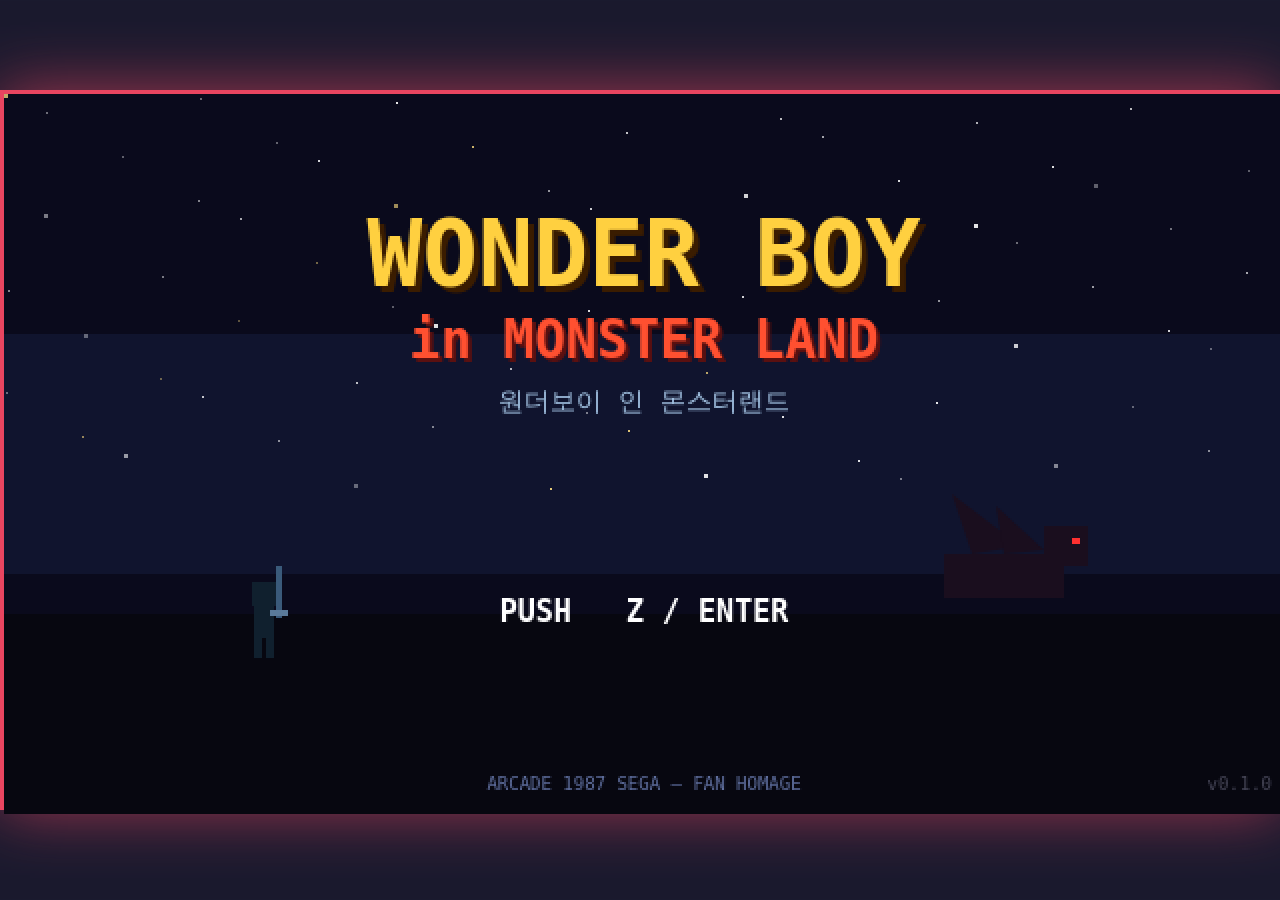
<file: index.html>
<!DOCTYPE html>
<html lang="ko">
<head>
  <meta charset="UTF-8" />
  <meta name="viewport" content="width=device-width, initial-scale=1.0" />
  <title>Wonder Boy in Monster Land - Web Homage</title>
  <style>
    * { margin: 0; padding: 0; box-sizing: border-box; }
    html, body {
      width: 100%;
      height: 100%;
      overflow: hidden;
      background: #1a1a2e;
    }
    #gameContainer {
      position: fixed;
      top: 50%;
      left: 50%;
      transform-origin: center center;
      border: 2px solid #e94560;
      box-shadow: 0 0 30px #e94560aa;
    }
    canvas {
      display: block;
      /* pixelated 렌더링: 픽셀아트 스케일업 시 선명하게 */
      image-rendering: pixelated;
      image-rendering: crisp-edges;
    }
  </style>
</head>
<body>
  <div id="gameContainer">
    <canvas id="gameCanvas" width="640" height="360"></canvas>
  </div>

  <script type="module" src="src/main.js"></script>
  <script>
    const GAME_W = 640, GAME_H = 360;
    const container = document.getElementById('gameContainer');

    function resize() {
      const scaleX = window.innerWidth  / GAME_W;
      const scaleY = window.innerHeight / GAME_H;
      const scale  = Math.min(scaleX, scaleY);
      container.style.width  = GAME_W + 'px';
      container.style.height = GAME_H + 'px';
      container.style.transform =
        `translate(-50%, -50%) scale(${scale})`;
    }

    resize();
    window.addEventListener('resize', resize);
  </script>
</body>
</html>
</file>
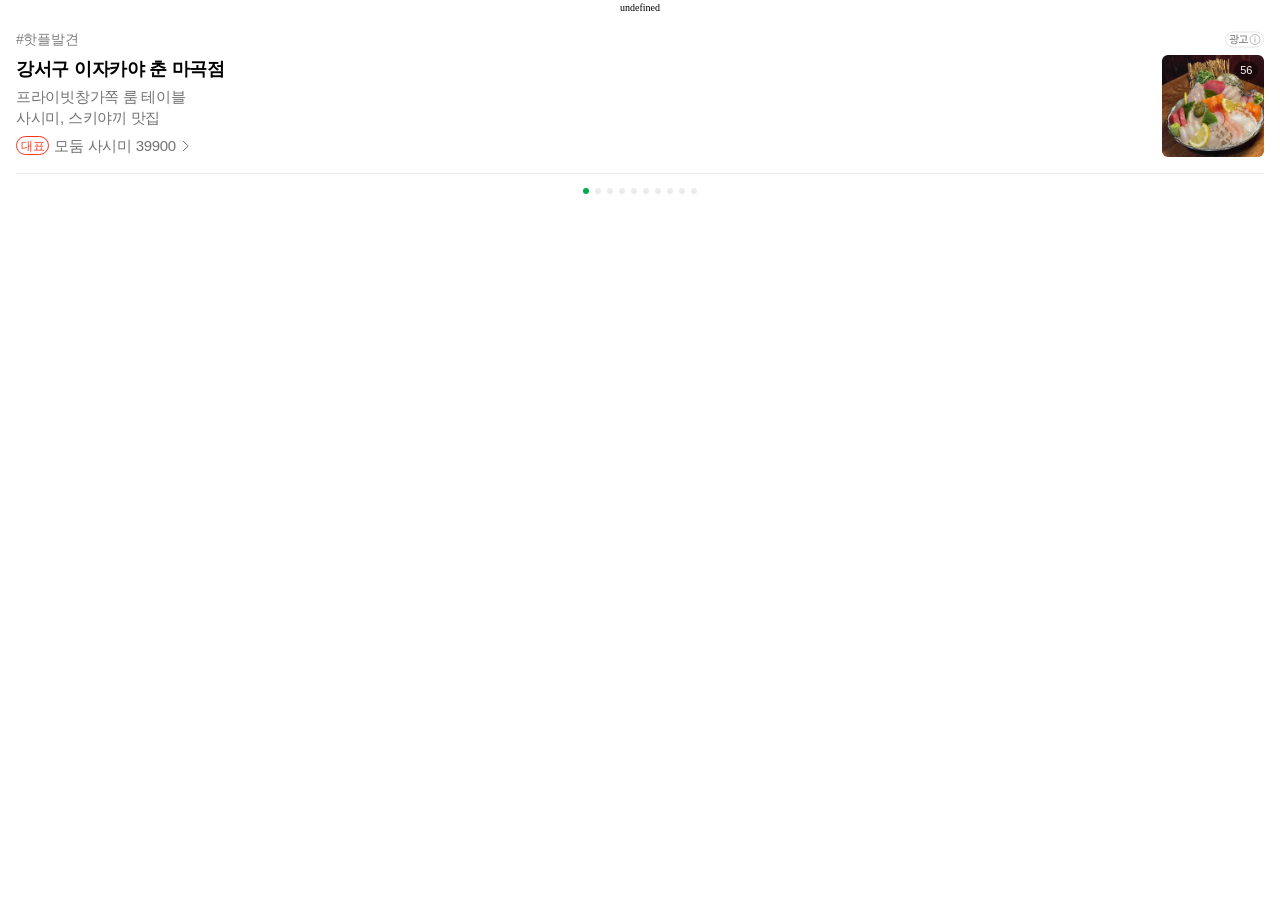
<file: doc/ignore/naveraidiid/원더 보이 인 몬스터 랜드 공략 라운드1~4 _ 네이버 블로그_files/saved_resource.html>
<!DOCTYPE html>
<!-- saved from url=(0068)https://m.blog.naver.com/aidiid/221105963553?recommendTrackingCode=2 -->
<html><head><meta http-equiv="Content-Type" content="text/html; charset=UTF-8">
          
          <meta http-equiv="imagetoolbar" content="no">
          <meta http-equiv="imagetoolbar" content="false">
          <meta name="ROBOTS" content="NOINDEX">
          <meta name="ROBOTS" content="NOFOLLOW">
          <meta name="ROBOTS" content="NOARCHIVE">
          <meta name="ROBOTS" content="NOSNIPPET">
          <meta name="ROBOTS" content="NOODP">
          <!--<base target="_top">--><base href="." target="_top">
          <title>광고</title>
          <script type="text/javascript">
            window.onerror = function () { return true; };
          </script>
          <style type="text/css">
            #gfp_sf_body {
              min-width: 100%;
              width: 1px;
              margin: 0;
              padding: 0;
              background-color: transparent;
              text-align: center;
            }
            #gfp_sf_body table {
              margin: auto;
            }
            #inmobi-ad {
              text-align: left;
            }
          </style>
        <script type="text/javascript" src="./swiper.min.js.다운로드"></script></head>
        <body id="gfp_sf_body">
          <div id="gfp_sf_align">
            <script src="./gfp-display-safeframe.js.다운로드"></script><link rel="stylesheet" href="./traders.css">
<div id="ncc_container" class="traders_area">
  <div class="traders_tit_area">
    <div class="tag_area">
      <span class="tag">#핫플발견</span>
    </div>
    <a href="https://m.help.naver.com/support/alias/NSP_M/NSPM_16.naver" class="sp_traders_da" target="_blank" aria-label="광고">
      <svg xmlns="http://www.w3.org/2000/svg" width="39" height="17" fill="none">
        <path fill="var(--ad_mark_text)" d="M12.596 11.488c0 1.133-1.265 1.826-3.333 1.826-2.068 0-3.311-.693-3.311-1.826s1.254-1.837 3.311-1.837 3.333.704 3.333 1.837Zm-.077-7.92v2.629h1.408v.946h-1.408v2.42h-1.122V3.568h1.122Zm-1.705 4.29.099.836c-1.859.253-4.059.352-6.171.374l-.165-.946c.572 0 1.298 0 2.002-.011V6.197h1.122v1.892h.033c.99-.033 2.387-.143 3.08-.231Zm-.66-3.762c0 1.364-.077 2.365-.253 3.245L8.79 7.176c.132-.605.242-1.485.242-2.189H5.259v-.891h4.895Zm-.891 6.468c-1.342 0-2.156.363-2.156.924s.836.924 2.156.924c1.364 0 2.178-.363 2.178-.924s-.825-.924-2.178-.924Zm13.64 1.375h-8.855v-.913h3.31V7.671h1.123v3.355h4.422v.913Zm-1.1-7.436c0 1.694-.033 3.872-.43 5.5l-1.077-.165c.286-1.276.374-3.102.374-4.422h-5.6v-.913h6.733Z"></path>
        <circle cx="30" cy="8.5" r="5" stroke="var(--ad_mark_icon)" stroke-width=".8"></circle>
        <path stroke="var(--ad_mark_icon)" stroke-width=".8" d="M30 7.5v4"></path>
        <rect width=".6" height=".6" x="29.7" y="5.8" fill="var(--ad_mark_icon)" stroke="var(--ad_mark_icon)" stroke-width=".6" rx=".3"></rect>
        <rect width="38" height="15" x=".5" y="1" stroke="var(--ad_mark_border)" rx="7.5"></rect>
      </svg>
    </a>
  </div>
  <div class="traders_cont_list_area swiper-container swiper-container-horizontal">
    <ul class="traders_cont_list swiper-wrapper" style="transform: translate3d(0px, 0px, 0px);">
      <li class="list_item swiper-slide swiper-slide-active" data-gfp-slot-index="0" style="">
        <div class="traders_cont_area">
          <a data-ssp="clk" href="https://ader.naver.com/v1/[base64]" class="traders_thumb_area">
            <img class="traders_img" src="./saved_resource" alt="플레이스 광고">
            <span class="img_count" aria-label="이미지 개수">56</span>
          </a>
          <div class="traders_info_area">
            <a data-ssp="clk" href="https://ader.naver.com/v1/[base64]" class="traders_info_area_inner">
              <p class="tit">강서구 이자카야 춘 마곡점</p>
              <p class="txt">프라이빗창가쪽 룸 테이블</p>
              <p class="txt">사시미, 스키야끼 맛집</p>
            </a>
            
                
                    
                    
                      <a data-ssp="clk" href="https://ader.naver.com/v1/[base64]" class="extend_link">
                        <span class="icon_main">대표</span>
                        <span class="text">모둠 사시미 39900</span>
                        <span class="arrow">
                          <svg xmlns="http://www.w3.org/2000/svg" width="7" height="12" viewBox="0 0 7 12" fill="none">
                            <path d="M1.0002 1L6.2124 6L1.0002 11" stroke="currentColor"></path>
                          </svg>
                        </span>
                      </a>
                    
                    
                  
                    
                
            
            <div>
            
            </div>
          </div>
        </div>
      </li>
      <li class="list_item swiper-slide swiper-slide-next" data-gfp-slot-index="1" style="">
        <div class="traders_cont_area">
          <a data-ssp="clk" href="https://ader.naver.com/v1/[base64]" class="traders_thumb_area">
            <img class="traders_img" src="./saved_resource(1)" alt="플레이스 광고">
            <span class="img_count" aria-label="이미지 개수">33</span>
          </a>
          <div class="traders_info_area">
            <a data-ssp="clk" href="https://ader.naver.com/v1/[base64]" class="traders_info_area_inner">
              <p class="tit">역삼동 예술상회 선릉 냉동삼겹살</p>
              <p class="txt">국내산 1등급 냉삼전문점</p>
              <p class="txt">항정,차돌,벌집껍데기맛집</p>
            </a>
            
                
                    
                      <a data-ssp="clk" href="https://ader.naver.com/v1/[base64]" class="extend_link">
                        <span class="addition_benefit">N예약 혜택</span>
                        <span class="text"></span>
                        <span class="arrow">
                          <svg xmlns="http://www.w3.org/2000/svg" width="7" height="12" viewBox="0 0 7 12" fill="none">
                            <path d="M1.0002 1L6.2124 6L1.0002 11" stroke="currentColor"></path>
                          </svg>
                        </span>
                      </a>
                    
                    
                    
                  
                    
                
            
            <div>
            
            </div>
          </div>
        </div>
      </li>
      <li class="list_item swiper-slide" data-gfp-slot-index="2" style="">
        <div class="traders_cont_area">
          <a data-ssp="clk" href="https://ader.naver.com/v1/[base64]" class="traders_thumb_area">
            <img class="traders_img" src="./saved_resource(2)" alt="플레이스 광고">
            <span class="img_count" aria-label="이미지 개수">61</span>
          </a>
          <div class="traders_info_area">
            <a data-ssp="clk" href="https://ader.naver.com/v1/[base64]" class="traders_info_area_inner">
              <p class="tit">강서구 오브유케이크</p>
              <p class="txt">디자인 케이크</p>
              <p class="txt">기념일을 더 특별하게</p>
            </a>
            
                
                    
                    
                      <a data-ssp="clk" href="https://ader.naver.com/v1/[base64]" class="extend_link">
                        
                        <span class="text">티라미수러브 Tiramisu love 52,000</span>
                        <span class="arrow">
                          <svg xmlns="http://www.w3.org/2000/svg" width="7" height="12" viewBox="0 0 7 12" fill="none">
                            <path d="M1.0002 1L6.2124 6L1.0002 11" stroke="currentColor"></path>
                          </svg>
                        </span>
                      </a>
                    
                    
                  
                    
                
            
            <div>
            
            </div>
          </div>
        </div>
      </li>
      <li class="list_item swiper-slide" data-gfp-slot-index="3" style="">
        <div class="traders_cont_area">
          <a data-ssp="clk" href="https://ader.naver.com/v1/[base64]" class="traders_thumb_area">
            <img class="traders_img" src="./saved_resource(3)" alt="플레이스 광고">
            <span class="img_count" aria-label="이미지 개수">44</span>
          </a>
          <div class="traders_info_area">
            <a data-ssp="clk" href="https://ader.naver.com/v1/[base64]" class="traders_info_area_inner">
              <p class="tit">느린마을양조장 마곡점</p>
              <p class="txt">수제 생막걸리 무한리필</p>
              <p class="txt">세계 최초 도심형 양조장</p>
            </a>
            
                
                    
                      <a data-ssp="clk" href="https://ader.naver.com/v1/[base64]" class="extend_link">
                        <span class="addition_benefit">N예약 혜택</span>
                        <span class="text"></span>
                        <span class="arrow">
                          <svg xmlns="http://www.w3.org/2000/svg" width="7" height="12" viewBox="0 0 7 12" fill="none">
                            <path d="M1.0002 1L6.2124 6L1.0002 11" stroke="currentColor"></path>
                          </svg>
                        </span>
                      </a>
                    
                    
                    
                  
                    
                
            
            <div>
            
            </div>
          </div>
        </div>
      </li>
      <li class="list_item swiper-slide" data-gfp-slot-index="4" style="">
        <div class="traders_cont_area">
          <a data-ssp="clk" href="https://ader.naver.com/v1/[base64]" class="traders_thumb_area">
            <img class="traders_img" src="./saved_resource(4)" alt="플레이스 광고">
            <span class="img_count" aria-label="이미지 개수">19</span>
          </a>
          <div class="traders_info_area">
            <a data-ssp="clk" href="https://ader.naver.com/v1/[base64]" class="traders_info_area_inner">
              <p class="tit">강서구 리폼드 크로스핏 마곡</p>
              <p class="txt">미국 HQ 정식지부</p>
              <p class="txt">쾌적한 공간 최강 코치진</p>
            </a>
            
                
                    
                    
                    
                      <div>
                      
                      </div>
                    
                  
                    
                
            
            <div>
            
            </div>
          </div>
        </div>
      </li>
      <li class="list_item swiper-slide" data-gfp-slot-index="5" style="">
        <div class="traders_cont_area">
          <a data-ssp="clk" href="https://ader.naver.com/v1/[base64]" class="traders_thumb_area">
            <img class="traders_img" src="./saved_resource(5)" alt="플레이스 광고">
            <span class="img_count" aria-label="이미지 개수">78</span>
          </a>
          <div class="traders_info_area">
            <a data-ssp="clk" href="https://ader.naver.com/v1/[base64]" class="traders_info_area_inner">
              <p class="tit">강서구 데이앤제이 마곡나루점</p>
              <p class="txt">마곡나루역남자머리</p>
              <p class="txt">남자머리는 데이앤제이</p>
            </a>
            
                
                    
                      <a data-ssp="clk" href="https://ader.naver.com/v1/[base64]" class="extend_link">
                        <span class="addition_benefit">N예약 혜택</span>
                        <span class="text"></span>
                        <span class="arrow">
                          <svg xmlns="http://www.w3.org/2000/svg" width="7" height="12" viewBox="0 0 7 12" fill="none">
                            <path d="M1.0002 1L6.2124 6L1.0002 11" stroke="currentColor"></path>
                          </svg>
                        </span>
                      </a>
                    
                    
                    
                  
                    
                
            
            <div>
            
            </div>
          </div>
        </div>
      </li>
      <li class="list_item swiper-slide" data-gfp-slot-index="6" style="">
        <div class="traders_cont_area">
          <a data-ssp="clk" href="https://ader.naver.com/v1/[base64]" class="traders_thumb_area">
            <img class="traders_img" src="./saved_resource(6)" alt="플레이스 광고">
            <span class="img_count" aria-label="이미지 개수">49</span>
          </a>
          <div class="traders_info_area">
            <a data-ssp="clk" href="https://ader.naver.com/v1/[base64]" class="traders_info_area_inner">
              <p class="tit">염창동 미술예감학원</p>
              <p class="txt">5세부터 성인까지!</p>
              <p class="txt">신규오픈, 신규 모집중!</p>
            </a>
            
                
                    
                    
                      <a data-ssp="clk" href="https://ader.naver.com/v1/[base64]" class="extend_link">
                        
                        <span class="text">아동미술 주1회 120,000</span>
                        <span class="arrow">
                          <svg xmlns="http://www.w3.org/2000/svg" width="7" height="12" viewBox="0 0 7 12" fill="none">
                            <path d="M1.0002 1L6.2124 6L1.0002 11" stroke="currentColor"></path>
                          </svg>
                        </span>
                      </a>
                    
                    
                  
                    
                
            
            <div>
            
            </div>
          </div>
        </div>
      </li>
      <li class="list_item swiper-slide" data-gfp-slot-index="7" style="">
        <div class="traders_cont_area">
          <a data-ssp="clk" href="https://ader.naver.com/v1/[base64]" class="traders_thumb_area">
            <img class="traders_img" src="./saved_resource(7)" alt="플레이스 광고">
            <span class="img_count" aria-label="이미지 개수">29</span>
          </a>
          <div class="traders_info_area">
            <a data-ssp="clk" href="https://ader.naver.com/v1/[base64]" class="traders_info_area_inner">
              <p class="tit">강서구 닥터피씨</p>
              <p class="txt">소문난 컴퓨터 맛집</p>
              <p class="txt">컴퓨터 수리부터 구매까지</p>
            </a>
            
                
                    
                      <a data-ssp="clk" href="https://ader.naver.com/v1/[base64]" class="extend_link">
                        <span class="addition_benefit">N예약 혜택</span>
                        <span class="text"></span>
                        <span class="arrow">
                          <svg xmlns="http://www.w3.org/2000/svg" width="7" height="12" viewBox="0 0 7 12" fill="none">
                            <path d="M1.0002 1L6.2124 6L1.0002 11" stroke="currentColor"></path>
                          </svg>
                        </span>
                      </a>
                    
                    
                    
                  
                    
                
            
            <div>
            
            </div>
          </div>
        </div>
      </li>
      <li class="list_item swiper-slide" data-gfp-slot-index="8" style="">
        <div class="traders_cont_area">
          <a data-ssp="clk" href="https://ader.naver.com/v1/[base64]" class="traders_thumb_area">
            <img class="traders_img" src="./saved_resource(8)" alt="플레이스 광고">
            <span class="img_count" aria-label="이미지 개수">88</span>
          </a>
          <div class="traders_info_area">
            <a data-ssp="clk" href="https://ader.naver.com/v1/[base64]" class="traders_info_area_inner">
              <p class="tit">마곡동 카페 리제르바 마곡</p>
              <p class="txt">스페셜티 핸드드립전문점</p>
              <p class="txt">15가지원두,MBT드립백</p>
            </a>
            
                
                    
                      <a data-ssp="clk" href="https://ader.naver.com/v1/[base64]" class="extend_link">
                        <span class="addition_benefit">N예약 혜택</span>
                        <span class="text"></span>
                        <span class="arrow">
                          <svg xmlns="http://www.w3.org/2000/svg" width="7" height="12" viewBox="0 0 7 12" fill="none">
                            <path d="M1.0002 1L6.2124 6L1.0002 11" stroke="currentColor"></path>
                          </svg>
                        </span>
                      </a>
                    
                    
                    
                  
                    
                
            
            <div>
            
            </div>
          </div>
        </div>
      </li>
      <li class="list_item swiper-slide" data-gfp-slot-index="9" style="">
        <div class="traders_cont_area">
          <a data-ssp="clk" href="https://ader.naver.com/v1/[base64]" class="traders_thumb_area">
            <img class="traders_img" src="./saved_resource(9)" alt="플레이스 광고">
            <span class="img_count" aria-label="이미지 개수">28</span>
          </a>
          <div class="traders_info_area">
            <a data-ssp="clk" href="https://ader.naver.com/v1/[base64]" class="traders_info_area_inner">
              <p class="tit">기억 사진관 덕은</p>
              <p class="txt">증명 여권 이력서 사진</p>
              <p class="txt">22000원</p>
            </a>
            
                
                    
                    
                      <a data-ssp="clk" href="https://ader.naver.com/v1/[base64]" class="extend_link">
                        
                        <span class="text">증명/여권/이력서/비자(10분 완성) 25,000</span>
                        <span class="arrow">
                          <svg xmlns="http://www.w3.org/2000/svg" width="7" height="12" viewBox="0 0 7 12" fill="none">
                            <path d="M1.0002 1L6.2124 6L1.0002 11" stroke="currentColor"></path>
                          </svg>
                        </span>
                      </a>
                    
                    
                  
                    
                
            
            <div>
            
            </div>
          </div>
        </div>
      </li>
    </ul>
  </div>
  <div class="page_area" id="place_ad_pagination">
    <span class="page_item on" aria-current="true">1페이지</span><span class="page_item" aria-current="false">2페이지</span><span class="page_item" aria-current="false">3페이지</span><span class="page_item" aria-current="false">4페이지</span><span class="page_item" aria-current="false">5페이지</span><span class="page_item" aria-current="false">6페이지</span><span class="page_item" aria-current="false">7페이지</span><span class="page_item" aria-current="false">8페이지</span><span class="page_item" aria-current="false">9페이지</span><span class="page_item" aria-current="false">10페이지</span>
  </div>
</div>
<script>
  /*<![CDATA[*/
  var impressionEventUrls = ["https:\/\/ader.naver.com\/v1\/tALHoZ8fz3k0ufT3LCkrYHb3RvPNzFppN7BfpgUoJ92MTMq2iSCjmEERRIlVzxPWD9hTEMK1z9YLcdKM-SzyR9NMpcpWdkZZbj-8yLUpyg_auBU372uZwI5Bfm_-vFhb","https:\/\/ader.naver.com\/v1\/tALHoZ8fz3k0ufT3LCkrYHb3RvPNzFppN7BfpgUoJ92MTMq2iSCjmEERRIlVzxPWD9hTEMK1z9YLcdKM-SzyR-VKW9qrT9g4Yx0azWIWqwNiRcj8Y6WlatH_hVucoVzW","https:\/\/ader.naver.com\/v1\/tALHoZ8fz3k0ufT3LCkrYHb3RvPNzFppN7BfpgUoJ92MTMq2iSCjmEERRIlVzxPWD9hTEMK1z9YLcdKM-SzyR4tfwaZUq_H60zehzc7-pLdhxR7ZHl52GUx0sCa6v67J","https:\/\/ader.naver.com\/v1\/tALHoZ8fz3k0ufT3LCkrYHb3RvPNzFppN7BfpgUoJ92MTMq2iSCjmEERRIlVzxPWD9hTEMK1z9YLcdKM-SzyR7UI0GPcasSh-SWEVYx22EqFGTrovqP--VaC9mVezREM","https:\/\/ader.naver.com\/v1\/tALHoZ8fz3k0ufT3LCkrYHb3RvPNzFppN7BfpgUoJ92MTMq2iSCjmEERRIlVzxPWgcPnIByTPYFen9k65Jyce3L-z2RsqOxo_arDJnUzC-kvFNEKaSpHnccS2Jsbw8i7","https:\/\/ader.naver.com\/v1\/tALHoZ8fz3k0ufT3LCkrYHb3RvPNzFppN7BfpgUoJ92MTMq2iSCjmEERRIlVzxPWD9hTEMK1z9YLcdKM-SzyRycLjXle6rEm0OLtBPKOc_VAHorFkiZcq7r1gP20pgpX","https:\/\/ader.naver.com\/v1\/tALHoZ8fz3k0ufT3LCkrYHb3RvPNzFppN7BfpgUoJ92MTMq2iSCjmEERRIlVzxPWD9hTEMK1z9YLcdKM-SzyR1q-cf7WpihWHQCsukJErkblfv64NYPdvqHSXRTjGXlQ","https:\/\/ader.naver.com\/v1\/tALHoZ8fz3k0ufT3LCkrYHb3RvPNzFppN7BfpgUoJ92MTMq2iSCjmEERRIlVzxPWD9hTEMK1z9YLcdKM-SzyR0NkTMVJMoxUjhic9y9_pK6YxVNthImqkFNvuMAYSMbq","https:\/\/ader.naver.com\/v1\/tALHoZ8fz3k0ufT3LCkrYHb3RvPNzFppN7BfpgUoJ92MTMq2iSCjmEERRIlVzxPWD9hTEMK1z9YLcdKM-SzyR9XpAt_uU-Wm4_0ak4iwO63xKMz8aXIYsloWomkIh--y","https:\/\/ader.naver.com\/v1\/tALHoZ8fz3k0ufT3LCkrYHb3RvPNzFppN7BfpgUoJ92MTMq2iSCjmEERRIlVzxPWD9hTEMK1z9YLcdKM-SzyR7UXFwWU24mT_YrCS8RzvHngO6HkxpOpeofGLUjpZMUz"];
  /*]]>*/
</script>
<script type="text/javascript">
  (function () {

    var image = new Image();
    var localBusinessAdList = document.getElementById("ncc_container").querySelector('.traders_cont_list');
    var cardItems = localBusinessAdList.getElementsByClassName("list_item");
    var paginationItems = document.getElementById("place_ad_pagination");
    var bulletItems;
    if (paginationItems != null) {
      bulletItems = paginationItems.getElementsByClassName("page_item");
    }

    function loadScript(url, callback) {
      var script = document.createElement("script");
      script.type = "text/javascript";
      script.src = url;
      if (script.readyState) {
        script.onreadystatechange = function () {
          if (script.readyState == "loaded" || script.readyState == "complete") {
            script.onreadystatechange = null;
            if (callback) callback();
          }
        };
      } else {
        script.onload = function () {
          if (callback) callback();
        };
      }
      document.getElementsByTagName("head")[0].appendChild(script);
    };

    function initFlicking() {
      var flicker = new Swiper('.swiper-container', {
        on: {
          init: function() {
            if (bulletItems != null && bulletItems.length > 0) {
              updatePaginationBullet(0);
            }
          }
        }
      });
      for (var i = 0; i < cardItems.length; i++) {
        cardItems[i].style.width = '';
      }

      flicker.params.slidesPerView = 'auto';
      flicker.updateSlides();
      flicker.on('slideChangeTransitionEnd', function () {
        sendImpressionLog(this.activeIndex);
        updatePaginationBullet(this.activeIndex);
      });
      flicker.on('reachEnd', function () {
        sendImpressionLog(this.activeIndex + 1);
      });
    }
    try {

      var sfAPI = window.sfAPI;
      sfAPI.register(status_update);

      if(window.internalAPI) {
        var internalAPI = window.internalAPI;
        internalAPI.activateTouchStartInAosNaverApp();
      }

      function status_update(status) {
        if (status === "viewable") {
          for (var i = 0; i < cardItems.length; i++) {
            if (cardItems[i].classList.contains('swiper-slide-active')) {
              sendImpressionLog(i);
              break;
            }
          }
        }
        else if (status == "hostMetaChange") {
          var metaData = sfAPI.meta();
          if (metaData && metaData.theme) {
            switch (metaData.theme) {
              case 'system':
                if (window.matchMedia('(prefers-color-scheme: dark)').matches) {
                  setDarkMode();
                }
                break;
              case 'dark':
                setDarkMode();
                break;
              case 'light':
                setLightMode();
                break;
            }
          }
        }
      }

      window.expandAd = function () {
        sfAPI.expand({
          deltaY: 100
        });
      };

      window.collapseAd = function () {
        sfAPI.collapse();
      };

      loadScript("https://ssl.pstatic.net/adimg3.search/imp/nx/place/js/swiper.min.js", function () {
        initFlicking();
      });

    } catch (e) {
      console.log(e);
    }

    function setDarkMode() {
      document.getElementById('ncc_container').classList.remove('ad_light_mode');
    }

    function setLightMode() {
      var nccContainerElement = document.getElementById('ncc_container');
      if(!nccContainerElement.classList.contains('ad_light_mode')) {
        nccContainerElement.classList.add('ad_light_mode');
      }
    }

    function updatePaginationBullet(index) {
      for (var i = 0; i < bulletItems.length; i++) {
        bulletItems[i].classList.remove("on");
        bulletItems[i].setAttribute("aria-current", "false");
      }
      if (bulletItems[index]) {
        bulletItems[index].classList.add("on");
        bulletItems[index].setAttribute("aria-current", "true");
      }
    }

    function sendImpressionLog(index) {
      if (impressionEventUrls[index]) {
          image.src = impressionEventUrls[index];
          impressionEventUrls[index] = "";
      }
    }
  })();
</script>

          </div>
        
      </body></html>
</file>
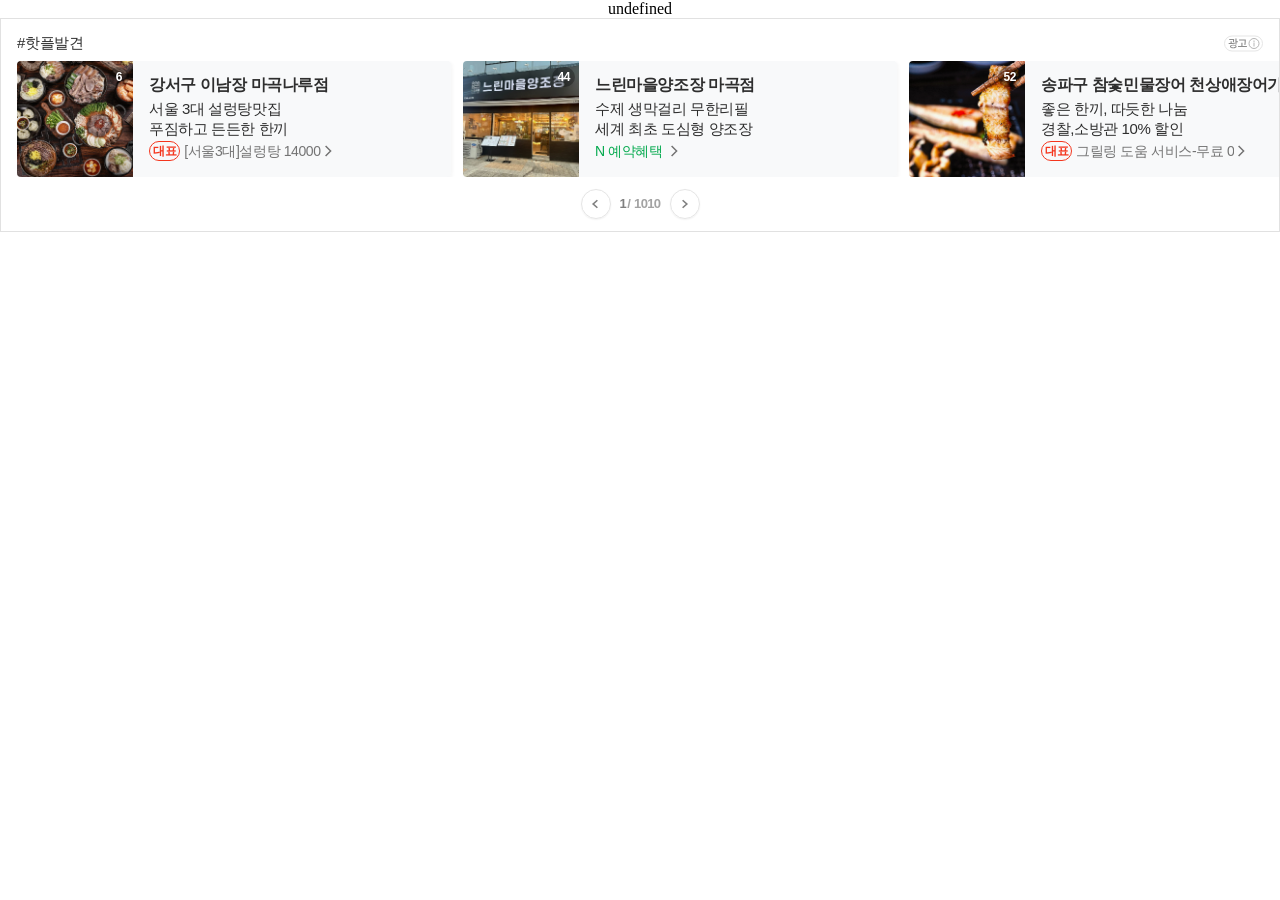
<file: doc/ignore/naveraidiid/원더 보이 인 몬스터 랜드 공략 무기 & 방어.. _ 네이버블로그_files/saved_resource(13).html>
<!DOCTYPE html>
<!-- saved from url=(0188)https://blog.naver.com/PostView.naver?blogId=aidiid&logNo=221105218818&redirect=Dlog&widgetTypeCall=true&topReferer=https%3A%2F%2Fwww.google.com%2F&trackingCode=external&directAccess=false -->
<html><head><meta http-equiv="Content-Type" content="text/html; charset=UTF-8">
          
          <meta http-equiv="imagetoolbar" content="no">
          <meta http-equiv="imagetoolbar" content="false">
          <meta name="ROBOTS" content="NOINDEX">
          <meta name="ROBOTS" content="NOFOLLOW">
          <meta name="ROBOTS" content="NOARCHIVE">
          <meta name="ROBOTS" content="NOSNIPPET">
          <meta name="ROBOTS" content="NOODP">
          <!--<base target="_top">--><base href="." target="_top">
          <title>광고</title>
          <script type="text/javascript">
            window.onerror = function () { return true; };
          </script>
          <style type="text/css">
            #gfp_sf_body {
              min-width: 100%;
              width: 1px;
              margin: 0;
              padding: 0;
              background-color: transparent;
              text-align: center;
            }
            #gfp_sf_body table {
              margin: auto;
            }
            #inmobi-ad {
              text-align: left;
            }
          </style>
        <script type="text/javascript" src="./swiper.min.js.다운로드"></script></head>
        <body id="gfp_sf_body">
          <div id="gfp_sf_align">
            <script src="./gfp-display-safeframe.js.다운로드"></script><link rel="stylesheet" href="./traders.css">
<script type="text/javascript" src="./swiper.min.js.다운로드"></script>
<div id="ncc_container" class="traders_area">
    <div class="traders_tit_area">
        <strong class="title_tag">#핫플발견</strong>
        <a href="https://help.naver.com/support/alias/NSP/NSP_6.naver" class="link_ad" target="_blank" aria-label="광고">
            <svg xmlns="http://www.w3.org/2000/svg" width="39" height="17" fill="none">
                <path fill="var(--ad_mark_text)" d="M12.596 11.488c0 1.133-1.265 1.826-3.333 1.826-2.068 0-3.311-.693-3.311-1.826s1.254-1.837 3.311-1.837 3.333.704 3.333 1.837Zm-.077-7.92v2.629h1.408v.946h-1.408v2.42h-1.122V3.568h1.122Zm-1.705 4.29.099.836c-1.859.253-4.059.352-6.171.374l-.165-.946c.572 0 1.298 0 2.002-.011V6.197h1.122v1.892h.033c.99-.033 2.387-.143 3.08-.231Zm-.66-3.762c0 1.364-.077 2.365-.253 3.245L8.79 7.176c.132-.605.242-1.485.242-2.189H5.259v-.891h4.895Zm-.891 6.468c-1.342 0-2.156.363-2.156.924s.836.924 2.156.924c1.364 0 2.178-.363 2.178-.924s-.825-.924-2.178-.924Zm13.64 1.375h-8.855v-.913h3.31V7.671h1.123v3.355h4.422v.913Zm-1.1-7.436c0 1.694-.033 3.872-.43 5.5l-1.077-.165c.286-1.276.374-3.102.374-4.422h-5.6v-.913h6.733Z"></path>
                <circle cx="30" cy="8.5" r="5" stroke="var(--ad_mark_icon)" stroke-width=".8"></circle>
                <path stroke="var(--ad_mark_icon)" stroke-width=".8" d="M30 7.5v4"></path>
                <rect width=".6" height=".6" x="29.7" y="5.8" fill="var(--ad_mark_icon)" stroke="var(--ad_mark_icon)" stroke-width=".6" rx=".3"></rect>
                <rect width="38" height="15" x=".5" y="1" stroke="var(--ad_mark_border)" rx="7.5"></rect>
            </svg>
        </a>
    </div>
    <div class="traders_cont_list_area swiper-container ad_rolling swiper-container-horizontal">
        <ul class="traders_cont_list swiper-wrapper" style="transform: translate3d(0px, 0px, 0px);">
            <li class="list_item swiper-slide swiper-slide-active" data-gfp-slot-index="0">
                <div class="list_item_inner">
                    <a target="_blank" data-ssp="clk" href="https://ader.naver.com/v1/[base64]" class="traders_thumb_area">
                        <img src="./saved_resource" width="100%" class="traders_img" alt="플레이스 광고">
                        <span class="img_count" aria-label="이미지 개수">6</span>
                    </a>
                    <div class="traders_info_area">
                        <div class="traders_info_area_inner">
                            <a target="_blank" data-ssp="clk" href="https://ader.naver.com/v1/[base64]" class="link_title">
                                <strong class="title">강서구 이남장 마곡나루점</strong>
                            </a>
                            <a target="_blank" data-ssp="clk" href="https://ader.naver.com/v1/[base64]" class="txt_description">
                                <p class="txt">서울 3대 설렁탕맛집</p>
                                <p class="txt">푸짐하고 든든한 한끼</p>
                            </a>
                        </div>
                        
                            
                                
                                
                                    <a target="_blank" data-ssp="clk" class="link_extend" href="https://ader.naver.com/v1/[base64]">
                                        <span class="badge">대표</span>
                                        <span class="text">[서울3대]설렁탕 14000</span>
                                        <span class="more_arrow">
                                            <svg xmlns="http://www.w3.org/2000/svg" width="7" height="12" viewBox="0 0 7 12" fill="none">
                                                <path d="M0.60043 1L5.59998 6L0.599976 11" stroke="currentColor" stroke-width="1.5"></path>
                                            </svg>
                                        </span>
                                    </a>
                                
                                
                                
                                
                            
                        
                        <div>
                            
                        </div>
                    </div>
                </div>
            </li>
            <li class="list_item swiper-slide swiper-slide-next" data-gfp-slot-index="1">
                <div class="list_item_inner">
                    <a target="_blank" data-ssp="clk" href="https://ader.naver.com/v1/[base64]" class="traders_thumb_area">
                        <img src="./saved_resource(1)" width="100%" class="traders_img" alt="플레이스 광고">
                        <span class="img_count" aria-label="이미지 개수">44</span>
                    </a>
                    <div class="traders_info_area">
                        <div class="traders_info_area_inner">
                            <a target="_blank" data-ssp="clk" href="https://ader.naver.com/v1/[base64]" class="link_title">
                                <strong class="title">느린마을양조장 마곡점</strong>
                            </a>
                            <a target="_blank" data-ssp="clk" href="https://ader.naver.com/v1/[base64]" class="txt_description">
                                <p class="txt">수제 생막걸리 무한리필</p>
                                <p class="txt">세계 최초 도심형 양조장</p>
                            </a>
                        </div>
                        
                            
                                
                                    <a target="_blank" data-ssp="clk" class="link_extend" href="https://ader.naver.com/v1/[base64]">
                                        <span class="benefit">N 예약혜택</span>
                                        <span class="text"></span>
                                        <span class="more_arrow">
                                            <svg xmlns="http://www.w3.org/2000/svg" width="7" height="12" viewBox="0 0 7 12" fill="none">
                                                <path d="M0.60043 1L5.59998 6L0.599976 11" stroke="currentColor" stroke-width="1.5"></path>
                                            </svg>
                                        </span>
                                    </a>
                                
                                
                                
                                
                                
                            
                        
                        <div>
                            
                        </div>
                    </div>
                </div>
            </li>
            <li class="list_item swiper-slide" data-gfp-slot-index="2">
                <div class="list_item_inner">
                    <a target="_blank" data-ssp="clk" href="https://ader.naver.com/v1/[base64]" class="traders_thumb_area">
                        <img src="./saved_resource(2)" width="100%" class="traders_img" alt="플레이스 광고">
                        <span class="img_count" aria-label="이미지 개수">52</span>
                    </a>
                    <div class="traders_info_area">
                        <div class="traders_info_area_inner">
                            <a target="_blank" data-ssp="clk" href="https://ader.naver.com/v1/[base64]" class="link_title">
                                <strong class="title">송파구 참숯민물장어 천상애장어가 가락본점</strong>
                            </a>
                            <a target="_blank" data-ssp="clk" href="https://ader.naver.com/v1/[base64]" class="txt_description">
                                <p class="txt">좋은 한끼, 따듯한 나눔</p>
                                <p class="txt">경찰,소방관 10% 할인</p>
                            </a>
                        </div>
                        
                            
                                
                                
                                    <a target="_blank" data-ssp="clk" class="link_extend" href="https://ader.naver.com/v1/[base64]">
                                        <span class="badge">대표</span>
                                        <span class="text">그릴링 도움 서비스-무료 0</span>
                                        <span class="more_arrow">
                                            <svg xmlns="http://www.w3.org/2000/svg" width="7" height="12" viewBox="0 0 7 12" fill="none">
                                                <path d="M0.60043 1L5.59998 6L0.599976 11" stroke="currentColor" stroke-width="1.5"></path>
                                            </svg>
                                        </span>
                                    </a>
                                
                                
                                
                                
                            
                        
                        <div>
                            
                        </div>
                    </div>
                </div>
            </li>
            <li class="list_item swiper-slide" data-gfp-slot-index="3">
                <div class="list_item_inner">
                    <a target="_blank" data-ssp="clk" href="https://ader.naver.com/v1/[base64]" class="traders_thumb_area">
                        <img src="./saved_resource(3)" width="100%" class="traders_img" alt="플레이스 광고">
                        <span class="img_count" aria-label="이미지 개수">10</span>
                    </a>
                    <div class="traders_info_area">
                        <div class="traders_info_area_inner">
                            <a target="_blank" data-ssp="clk" href="https://ader.naver.com/v1/[base64]" class="link_title">
                                <strong class="title">강서구 와우렌즈안경원</strong>
                            </a>
                            <a target="_blank" data-ssp="clk" href="https://ader.naver.com/v1/[base64]" class="txt_description">
                                <p class="txt">저렴하고 실력있는 안경원</p>
                                <p class="txt">콘택렌즈 도매가격 실화?</p>
                            </a>
                        </div>
                        
                            
                                
                                
                                    <a target="_blank" data-ssp="clk" class="link_extend" href="https://ader.naver.com/v1/[base64]">
                                        
                                        <span class="text">소울 브라운 55,000</span>
                                        <span class="more_arrow">
                                            <svg xmlns="http://www.w3.org/2000/svg" width="7" height="12" viewBox="0 0 7 12" fill="none">
                                                <path d="M0.60043 1L5.59998 6L0.599976 11" stroke="currentColor" stroke-width="1.5"></path>
                                            </svg>
                                        </span>
                                    </a>
                                
                                
                                
                                
                            
                        
                        <div>
                            
                        </div>
                    </div>
                </div>
            </li>
            <li class="list_item swiper-slide" data-gfp-slot-index="4">
                <div class="list_item_inner">
                    <a target="_blank" data-ssp="clk" href="https://ader.naver.com/v1/[base64]" class="traders_thumb_area">
                        <img src="./saved_resource(4)" width="100%" class="traders_img" alt="플레이스 광고">
                        <span class="img_count" aria-label="이미지 개수">19</span>
                    </a>
                    <div class="traders_info_area">
                        <div class="traders_info_area_inner">
                            <a target="_blank" data-ssp="clk" href="https://ader.naver.com/v1/[base64]" class="link_title">
                                <strong class="title">강동구 멸치집 천호점</strong>
                            </a>
                            <a target="_blank" data-ssp="clk" href="https://ader.naver.com/v1/[base64]" class="txt_description">
                                <p class="txt">신선한 별미 멸치회무침</p>
                                <p class="txt">막걸리 맛집</p>
                            </a>
                        </div>
                        
                            
                                
                                
                                    <a target="_blank" data-ssp="clk" class="link_extend" href="https://ader.naver.com/v1/[base64]">
                                        
                                        <span class="text">멸치회무침(소) 26,000</span>
                                        <span class="more_arrow">
                                            <svg xmlns="http://www.w3.org/2000/svg" width="7" height="12" viewBox="0 0 7 12" fill="none">
                                                <path d="M0.60043 1L5.59998 6L0.599976 11" stroke="currentColor" stroke-width="1.5"></path>
                                            </svg>
                                        </span>
                                    </a>
                                
                                
                                
                                
                            
                        
                        <div>
                            
                        </div>
                    </div>
                </div>
            </li>
            <li class="list_item swiper-slide" data-gfp-slot-index="5">
                <div class="list_item_inner">
                    <a target="_blank" data-ssp="clk" href="https://ader.naver.com/v1/[base64]" class="traders_thumb_area">
                        <img src="./saved_resource(5)" width="100%" class="traders_img" alt="플레이스 광고">
                        <span class="img_count" aria-label="이미지 개수">48</span>
                    </a>
                    <div class="traders_info_area">
                        <div class="traders_info_area_inner">
                            <a target="_blank" data-ssp="clk" href="https://ader.naver.com/v1/[base64]" class="link_title">
                                <strong class="title">강서구 사위식당 마곡점</strong>
                            </a>
                            <a target="_blank" data-ssp="clk" href="https://ader.naver.com/v1/[base64]" class="txt_description">
                                <p class="txt">유느님도 인정한낙곱새맛집</p>
                                <p class="txt">낙곱새의정석 마곡사위식당</p>
                            </a>
                        </div>
                        
                            
                                
                                
                                    <a target="_blank" data-ssp="clk" class="link_extend" href="https://ader.naver.com/v1/[base64]">
                                        <span class="badge">대표</span>
                                        <span class="text">모둠곱창구이(1인분) 26000</span>
                                        <span class="more_arrow">
                                            <svg xmlns="http://www.w3.org/2000/svg" width="7" height="12" viewBox="0 0 7 12" fill="none">
                                                <path d="M0.60043 1L5.59998 6L0.599976 11" stroke="currentColor" stroke-width="1.5"></path>
                                            </svg>
                                        </span>
                                    </a>
                                
                                
                                
                                
                            
                        
                        <div>
                            
                        </div>
                    </div>
                </div>
            </li>
            <li class="list_item swiper-slide" data-gfp-slot-index="6">
                <div class="list_item_inner">
                    <a target="_blank" data-ssp="clk" href="https://ader.naver.com/v1/[base64]" class="traders_thumb_area">
                        <img src="./saved_resource(6)" width="100%" class="traders_img" alt="플레이스 광고">
                        <span class="img_count" aria-label="이미지 개수">6</span>
                    </a>
                    <div class="traders_info_area">
                        <div class="traders_info_area_inner">
                            <a target="_blank" data-ssp="clk" href="https://ader.naver.com/v1/[base64]" class="link_title">
                                <strong class="title">강서구 동궁찜닭 마곡점</strong>
                            </a>
                            <a target="_blank" data-ssp="clk" href="https://ader.naver.com/v1/[base64]" class="txt_description">
                                <p class="txt">가족, 연인, 친구와</p>
                                <p class="txt">함께 먹는 맛있는 찜닭</p>
                            </a>
                        </div>
                        
                            
                                
                                
                                    <a target="_blank" data-ssp="clk" class="link_extend" href="https://ader.naver.com/v1/[base64]">
                                        <span class="badge">대표</span>
                                        <span class="text">황금찜닭 반마리 22000</span>
                                        <span class="more_arrow">
                                            <svg xmlns="http://www.w3.org/2000/svg" width="7" height="12" viewBox="0 0 7 12" fill="none">
                                                <path d="M0.60043 1L5.59998 6L0.599976 11" stroke="currentColor" stroke-width="1.5"></path>
                                            </svg>
                                        </span>
                                    </a>
                                
                                
                                
                                
                            
                        
                        <div>
                            
                        </div>
                    </div>
                </div>
            </li>
            <li class="list_item swiper-slide" data-gfp-slot-index="7">
                <div class="list_item_inner">
                    <a target="_blank" data-ssp="clk" href="https://ader.naver.com/v1/[base64]" class="traders_thumb_area">
                        <img src="./saved_resource(7)" width="100%" class="traders_img" alt="플레이스 광고">
                        <span class="img_count" aria-label="이미지 개수">67</span>
                    </a>
                    <div class="traders_info_area">
                        <div class="traders_info_area_inner">
                            <a target="_blank" data-ssp="clk" href="https://ader.naver.com/v1/[base64]" class="link_title">
                                <strong class="title">원업필라테스 가양점</strong>
                            </a>
                            <a target="_blank" data-ssp="clk" href="https://ader.naver.com/v1/[base64]" class="txt_description">
                                <p class="txt">그룹 레슨 등록 시,</p>
                                <p class="txt">레슨 횟수 추가 혜택</p>
                            </a>
                        </div>
                        
                            
                                
                                    <a target="_blank" data-ssp="clk" class="link_extend" href="https://ader.naver.com/v1/[base64]">
                                        <span class="benefit">N 예약혜택</span>
                                        <span class="text"></span>
                                        <span class="more_arrow">
                                            <svg xmlns="http://www.w3.org/2000/svg" width="7" height="12" viewBox="0 0 7 12" fill="none">
                                                <path d="M0.60043 1L5.59998 6L0.599976 11" stroke="currentColor" stroke-width="1.5"></path>
                                            </svg>
                                        </span>
                                    </a>
                                
                                
                                
                                
                                
                            
                        
                        <div>
                            
                        </div>
                    </div>
                </div>
            </li>
            <li class="list_item swiper-slide" data-gfp-slot-index="8">
                <div class="list_item_inner">
                    <a target="_blank" data-ssp="clk" href="https://ader.naver.com/v1/[base64]" class="traders_thumb_area">
                        <img src="./saved_resource(8)" width="100%" class="traders_img" alt="플레이스 광고">
                        <span class="img_count" aria-label="이미지 개수">34</span>
                    </a>
                    <div class="traders_info_area">
                        <div class="traders_info_area_inner">
                            <a target="_blank" data-ssp="clk" href="https://ader.naver.com/v1/[base64]" class="link_title">
                                <strong class="title">의정부시 포어레스트</strong>
                            </a>
                            <a target="_blank" data-ssp="clk" href="https://ader.naver.com/v1/[base64]" class="txt_description">
                                <p class="txt">선착순 쿠폰 발급 받으면</p>
                                <p class="txt">치즈케이크 50% 할인!</p>
                            </a>
                        </div>
                        
                            
                                
                                
                                    <a target="_blank" data-ssp="clk" class="link_extend" href="https://ader.naver.com/v1/[base64]">
                                        <span class="badge">대표</span>
                                        <span class="text">바스크치즈케이크 7500</span>
                                        <span class="more_arrow">
                                            <svg xmlns="http://www.w3.org/2000/svg" width="7" height="12" viewBox="0 0 7 12" fill="none">
                                                <path d="M0.60043 1L5.59998 6L0.599976 11" stroke="currentColor" stroke-width="1.5"></path>
                                            </svg>
                                        </span>
                                    </a>
                                
                                
                                
                                
                            
                        
                        <div>
                            
                        </div>
                    </div>
                </div>
            </li>
            <li class="list_item swiper-slide" data-gfp-slot-index="9">
                <div class="list_item_inner">
                    <a target="_blank" data-ssp="clk" href="https://ader.naver.com/v1/[base64]" class="traders_thumb_area">
                        <img src="./saved_resource(9)" width="100%" class="traders_img" alt="플레이스 광고">
                        <span class="img_count" aria-label="이미지 개수">108</span>
                    </a>
                    <div class="traders_info_area">
                        <div class="traders_info_area_inner">
                            <a target="_blank" data-ssp="clk" href="https://ader.naver.com/v1/[base64]" class="link_title">
                                <strong class="title">강서구 오늘꼬치 먹을꼬치</strong>
                            </a>
                            <a target="_blank" data-ssp="clk" href="https://ader.naver.com/v1/[base64]" class="txt_description">
                                <p class="txt">숯불꼬치구이,산토리하이볼</p>
                                <p class="txt">분위기 좋은 이자카야</p>
                            </a>
                        </div>
                        
                            
                                
                                
                                    <a target="_blank" data-ssp="clk" class="link_extend" href="https://ader.naver.com/v1/[base64]">
                                        <span class="badge">대표</span>
                                        <span class="text">오늘꼬치 세트 45000</span>
                                        <span class="more_arrow">
                                            <svg xmlns="http://www.w3.org/2000/svg" width="7" height="12" viewBox="0 0 7 12" fill="none">
                                                <path d="M0.60043 1L5.59998 6L0.599976 11" stroke="currentColor" stroke-width="1.5"></path>
                                            </svg>
                                        </span>
                                    </a>
                                
                                
                                
                                
                            
                        
                        <div>
                            
                        </div>
                    </div>
                </div>
            </li>
        </ul>
    </div>

    <div class="button_area" id="place_ad_navigation_btn">
        <button type="button" class="btn_arrow type_prev swiper-button-prev" aria-label="이전" disabled="">
            <svg xmlns="http://www.w3.org/2000/svg" width="11" height="10" fill="none">
                <path stroke="currentColor" stroke-width="1.667" d="M7.375 1.25 3.208 5l4.167 3.75"></path>
            </svg>
        </button>
        <span class="pagination">
            <strong class="pagination_current">1</strong><span class="pagination_dash">/</span>
        10</span>
        <button type="button" class="btn_arrow type_next swiper-button-next" aria-label="다음">
            <svg xmlns="http://www.w3.org/2000/svg" width="11" height="10" fill="none">
                <path stroke="currentColor" stroke-width="1.667" d="M3.625 1.25 7.792 5 3.625 8.75"></path>
            </svg>
        </button>
    </div>

</div>
<script>
    /*<![CDATA[*/
    var impressionEventUrls = ["https:\/\/ader.naver.com\/v1\/P-BcEkaEUn6_ch1__uClODaaPgpDwI21Vn-YnowrBoYjO62iMEFCm5WFkZbHcZ2U593HftaphzufvbjZpp9iCSmlt-prox1NDx4iYJ0eErSN8nEp33-GKT2kLbsj2nNB","https:\/\/ader.naver.com\/v1\/P-BcEkaEUn6_ch1__uClODaaPgpDwI21Vn-YnowrBoYjO62iMEFCm5WFkZbHcZ2U593HftaphzufvbjZpp9iCe6-0IjK9G8edXeDnWtc26aqdbaiNN_dYlOkOHAygAWG","https:\/\/ader.naver.com\/v1\/P-BcEkaEUn6_ch1__uClODaaPgpDwI21Vn-YnowrBoYjO62iMEFCm5WFkZbHcZ2U593HftaphzufvbjZpp9iCbclIOjIp9ghKk07lcFpmj9aszv7WUOzsOdk3FvtTgFN","https:\/\/ader.naver.com\/v1\/P-BcEkaEUn6_ch1__uClODaaPgpDwI21Vn-YnowrBoYjO62iMEFCm5WFkZbHcZ2U593HftaphzufvbjZpp9iCaDYh5_qH5xajYgazuw5_QFIwK4gwnOv4P3Lj6jnZdbG","https:\/\/ader.naver.com\/v1\/P-BcEkaEUn6_ch1__uClODaaPgpDwI21Vn-YnowrBoYjO62iMEFCm5WFkZbHcZ2U593HftaphzufvbjZpp9iCbKR4eWFnAuDtGcu977QBOape-lIcEiS8jtzTy9i9XyQ","https:\/\/ader.naver.com\/v1\/P-BcEkaEUn6_ch1__uClODaaPgpDwI21Vn-YnowrBoYjO62iMEFCm5WFkZbHcZ2U593HftaphzufvbjZpp9iCfKFZO5wc0UyYSetefprQF1RqInvpHjYpL_w6qyVsJSr","https:\/\/ader.naver.com\/v1\/P-BcEkaEUn6_ch1__uClODaaPgpDwI21Vn-YnowrBoYjO62iMEFCm5WFkZbHcZ2U593HftaphzufvbjZpp9iCY82K0IfUAW-b4MC-41BlnAA0RqymDTUB0ZoeW8nJxh4","https:\/\/ader.naver.com\/v1\/P-BcEkaEUn6_ch1__uClODaaPgpDwI21Vn-YnowrBoYjO62iMEFCm5WFkZbHcZ2U593HftaphzufvbjZpp9iCaIPw_bfNGAfYbCThMob7pr08STyK-QgyaIs4fakmzHC","https:\/\/ader.naver.com\/v1\/P-BcEkaEUn6_ch1__uClODaaPgpDwI21Vn-YnowrBoYjO62iMEFCm5WFkZbHcZ2U593HftaphzufvbjZpp9iCalOulAudZ91t3mK92RG5-eK7fi90l689JpIFt1Af5Dy","https:\/\/ader.naver.com\/v1\/P-BcEkaEUn6_ch1__uClODaaPgpDwI21Vn-YnowrBoYjO62iMEFCm5WFkZbHcZ2U593HftaphzufvbjZpp9iCbPZMFMPp-WlRn4_VQ2YqfW2UI44IGjbDxvy_e3WwcZA"];
    /*]]>*/
</script>
<script type="text/javascript">
    (function () {

        var image = new Image();
        var localBusinessAdList = document.getElementById("ncc_container").querySelector('.traders_cont_list');
        var cardItems = localBusinessAdList.getElementsByClassName("list_item");
        var btnArea = document.getElementById("place_ad_navigation_btn");
        var totalIndex = document.createTextNode(cardItems.length);
        var currentIndexNum = 0;

        var prevButton;
        var nextButton;
        var currentIndex;
        var dashIndex;
        if (btnArea != null) {
            prevButton = btnArea.getElementsByClassName("swiper-button-prev")[0];
            nextButton = btnArea.getElementsByClassName("swiper-button-next")[0];
            currentIndex = btnArea.getElementsByClassName("pagination_current")[0];
            dashIndex = btnArea.getElementsByClassName("pagination_dash")[0];
            dashIndex.parentNode.appendChild(totalIndex);
        }
        document.getElementById("ncc_container").addEventListener("mouseout", handleMouseout);

        function handleMouseout() {
            var buttons = document.getElementById("ncc_container").getElementsByTagName("button")
            for (var i = 0; i < buttons.length; i++) {
                buttons[i].blur();
            }
        }

        function loadScript(url, callback) {
            var script = document.createElement("script");
            script.type = "text/javascript";
            script.src = url;
            if (script.readyState) {
                script.onreadystatechange = function () {
                    if (script.readyState == "loaded" || script.readyState == "complete") {
                        script.onreadystatechange = null;
                        if (callback) callback();
                    }
                };
            } else {
                script.onload = function () {
                    if (callback) callback();
                };
            }
            document.getElementsByTagName("head")[0].appendChild(script);
        };

        function initFlicking() {
            if (btnArea != null) {
                prevButton.disabled = true;
            }

            var flicker = new Swiper('.swiper-container', {
                preventClicks: false,
                preventClicksPropagation: false,
                slidesPerView: 'auto',
                loop: false,
                on: {
                    init: function() {
                        updateCurrentSlideIndex(currentIndexNum);
                    }
                }
            });
            for (var i = 0; i < cardItems.length; i++) {
                cardItems[i].style.width = '';
            }
            flicker.updateSlides();
            flicker.allowTouchMove = false;
            if (btnArea != null) {
                prevButton.addEventListener('click', function (e) {
                    if (currentIndexNum > 0) {
                        currentIndexNum -= 1;
                    }
                    sendImpressionLog(currentIndexNum);
                    updateCurrentSlideIndex(currentIndexNum);
                    updateButtonState(currentIndexNum);

                    flicker.slideTo(currentIndexNum, 300, false)
                });
                nextButton.addEventListener('click', function (e) {
                    if (currentIndexNum < cardItems.length -1 ) {
                        currentIndexNum += 1;
                    }
                    sendImpressionLog(currentIndexNum);
                    updateCurrentSlideIndex(currentIndexNum);
                    updateButtonState(currentIndexNum);

                    flicker.slideTo(currentIndexNum, 300, false);
                });
            }
        }
        try {

            var sfAPI = window.sfAPI;
            sfAPI.register(status_update);

            function status_update(status) {
                if (status === "viewable") {
                    for (var i = 0; i < cardItems.length; i++) {
                        if (cardItems[i].classList.contains('swiper-slide-active')) {
                            sendImpressionLog(i);
                            break;
                        }
                    }
                }
            }

            window.expandAd = function () {
                sfAPI.expand({
                    deltaY: 100
                });
            };

            window.collapseAd = function () {
                sfAPI.collapse();
            };

            loadScript("https://ssl.pstatic.net/adimg3.search/imp/nx/place/js/swiper.min.js", function () {
                initFlicking();
            });

        } catch (e) {
            console.log(e);
        }

        function updateButtonState(index) {
            if (btnArea != null) {
                if (index == 0) {
                    prevButton.disabled = true;
                    nextButton.disabled = false;
                } else if (index >= cardItems.length - 1) {
                    prevButton.disabled = false;
                    nextButton.disabled = true;
                } else {
                    prevButton.disabled = false;
                    nextButton.disabled = false;
                }
            }
        }

        function updateCurrentSlideIndex(index) {
            if (btnArea != null) {
                currentIndex.innerHTML = index + 1;
            }
        }

        function sendImpressionLog(index) {
            if (impressionEventUrls[index]) {
                image.src = impressionEventUrls[index];
                impressionEventUrls[index] = "";
            }
        }
    })();
</script>

          </div>
        
      </body></html>
</file>
<file: doc/ignore/naveraidiid/원더 보이 인 몬스터 랜드 공략 라운드1~4 _ 네이버 블로그_files/traders.css>
@charset "UTF-8";
@layer tokens {
	:where(:root, :host) {
		--easing-standard: cubic-bezier(0.15, 0, 0.15, 1);
		--easing-out: cubic-bezier(0.33, 1, 0.68, 1);
		--easing-out-level1: cubic-bezier(0.25, 1, 0.5, 1);
		--easing-in: cubic-bezier(0.32, 0, 0.67, 0);
		--easing-in-out: cubic-bezier(0.65, 0, 0.35, 1);
		--easing-spring: cubic-bezier(0.34, 1.5, 0.54, 1);
		--easing-spring-level1: cubic-bezier(0.45, 1.8, 0.57, 0.92);
		--easing-spring-level2: cubic-bezier(0.45, 2.4, 0.68, 0.86);
		--easing-linear: cubic-bezier(0, 0, 1, 1);
		--duration-acc: 300ms;
		--duration-in-acc: 200ms;
		--sizes-320: 320px;
		--sizes-433: 433px;
		--sizes-440: 440px;
		--sizes-450: 450px;
		--sizes-451: 451px;
		--sizes-650: 650px;
		--sizes-830: 830px;
		--sizes-920: 920px;
		--sizes-1071: 1071px;
		--sizes-1072: 1072px;
		--sizes-1300: 1300px;
		--sizes-2560: 2560px;
		--sizes-mobile: 320px;
		--sizes-tablet: 830px;
		--sizes-pc: 1300px;
		--sizes-legacy-default: 2560px;
		--sizes-legacy-large: 2560px;
		--sizes-sm: 320px;
		--sizes-md: 650px;
		--sizes-lg: 1072px;
		--sizes-xl: 1300px;
		--sizes-2xl: 2560px;
		--sizes-breakpoint-mobile: 320px;
		--sizes-breakpoint-tablet: 830px;
		--sizes-breakpoint-pc: 1300px;
		--sizes-breakpoint-legacy-default: 2560px;
		--sizes-breakpoint-legacy-large: 2560px;
		--breakpoints-mobile: 320px;
		--breakpoints-tablet: 830px;
		--breakpoints-pc: 1300px;
		--breakpoints-legacy-default: 2560px;
		--breakpoints-legacy-large: 2560px;
		--color-neutral-background-default: var(--core-color-light-gray-0);
		--color-neutral-background-disabled: var(--core-color-alpha-black-4);
		--color-neutral-background-alpha-1: var(--core-color-alpha-white-15);
		--color-neutral-background-alpha-2: var(--core-color-alpha-white-50);
		--color-neutral-background-inverted-1: var(--core-color-light-gray-1400);
		--color-neutral-background-inverted-2: var(--core-color-light-gray-1200);
		--color-neutral-background-inverted-3: var(--core-color-light-gray-1000);
		--color-neutral-background-inverted-alpha-0: var(--core-color-alpha-black-0);
		--color-neutral-background-inverted-alpha-1: var(--core-color-alpha-black-4);
		--color-neutral-background-inverted-alpha-2: var(--core-color-alpha-black-90);
		--color-neutral-background-base-basic: var(--core-color-light-gray-300);
		--color-neutral-background-base-legacy: var(--core-color-light-gray-0);
		--color-neutral-background-raised-1: var(--core-color-raised-gray);
		--color-neutral-background-raised-2: var(--core-color-light-gray-0);
		--color-neutral-background-separated-1: var(--core-color-light-gray-0);
		--color-neutral-background-separated-2: var(--core-color-light-gray-400);
		--color-neutral-background-dimmed-subtle: var(--core-color-alpha-black-4);
		--color-neutral-background-dimmed-bold: var(--core-color-alpha-black-10);
		--color-neutral-background-dimmed-default: var(--core-color-alpha-black-8);
		--color-neutral-background-dimmed-ghost: var(--core-color-alpha-black-2);
		--color-neutral-background-dimmed-backdrop-1: var(--core-color-alpha-black-40);
		--color-neutral-background-dimmed-backdrop-2: var(--core-color-alpha-black-50);
		--color-neutral-background-static-white: var(--core-color-light-gray-0);
		--color-neutral-background-static-alpha-black-1: var(--core-color-alpha-black-80);
		--color-neutral-background-static-alpha-black-2: var(--core-color-alpha-black-50);
		--color-neutral-background-static-alpha-black-3: var(--core-color-alpha-black-25);
		--color-neutral-background-static-alpha-white-1: var(--core-color-alpha-white-15);
		--color-neutral-background-static-alpha-white-2: var(--core-color-alpha-white-10);
		--color-neutral-foreground-default: var(--core-color-light-gray-1600);
		--color-neutral-foreground-alpha: var(--core-color-alpha-black-50);
		--color-neutral-foreground-disabled: var(--core-color-alpha-black-20);
		--color-neutral-foreground-dot: var(--core-color-alpha-black-8);
		--color-neutral-foreground-subtle-1: var(--core-color-light-gray-1300);
		--color-neutral-foreground-subtle-2: var(--core-color-light-gray-1000);
		--color-neutral-foreground-decorative-1: var(--core-color-light-gray-800);
		--color-neutral-foreground-decorative-2: var(--core-color-light-gray-600);
		--color-neutral-foreground-decorative-3: var(--core-color-light-gray-400);
		--color-neutral-foreground-inverted-default: var(--core-color-light-gray-0);
		--color-neutral-foreground-inverted-alpha: var(--core-color-alpha-white-50);
		--color-neutral-foreground-static-white: var(--core-color-light-gray-0);
		--color-neutral-foreground-static-black: var(--core-color-light-gray-1600);
		--color-neutral-foreground-static-alpha-white-1: var(--core-color-alpha-white-70);
		--color-neutral-foreground-static-alpha-white-2: var(--core-color-alpha-white-50);
		--color-neutral-foreground-static-alpha-white-3: var(--core-color-alpha-white-30);
		--color-neutral-foreground-static-alpha-black-1: var(--core-color-alpha-black-70);
		--color-neutral-foreground-static-alpha-black-2: var(--core-color-alpha-black-50);
		--color-neutral-foreground-static-alpha-black-3: var(--core-color-alpha-black-30);
		--color-neutral-foreground-static-gray-1: var(--core-color-dark-gray-800);
		--color-neutral-foreground-static-gray-2: var(--core-color-dark-gray-1300);
		--color-neutral-stroke-default: var(--core-color-alpha-black-15);
		--color-neutral-stroke-divider: var(--core-color-alpha-black-8);
		--color-neutral-stroke-keyboard-focus: var(--core-color-light-gray-1600);
		--color-neutral-stroke-emphasis: var(--core-color-alpha-black-50);
		--color-neutral-stroke-subtle-1: var(--core-color-alpha-black-10);
		--color-neutral-stroke-subtle-2: var(--core-color-alpha-black-6);
		--color-neutral-stroke-disabled-1: var(--core-color-alpha-black-20);
		--color-neutral-stroke-disabled-2: var(--core-color-alpha-black-2);
		--color-neutral-stroke-static-default: var(--core-color-alpha-black-10);
		--color-neutral-stroke-static-subtle: var(--core-color-alpha-black-4);
		--color-neutral-stroke-static-white-1: var(--core-color-alpha-white-50);
		--color-neutral-stroke-static-white-2: var(--core-color-alpha-white-10);
		--color-neutral-stroke-activated-1: var(--core-color-alpha-black-80);
		--color-neutral-stroke-activated-2: var(--core-color-alpha-black-50);
		--color-primary-background-default: var(--core-color-light-green-800);
		--color-primary-background-decorative: var(--core-color-light-green-700);
		--color-primary-background-subtle-1: var(--core-color-light-green-100);
		--color-primary-background-subtle-2: var(--core-color-light-green-200);
		--color-primary-background-alpha-0: var(--core-color-alpha-green-0);
		--color-primary-background-alpha-1: var(--core-color-alpha-green-5);
		--color-primary-background-alpha-2: var(--core-color-alpha-green-15);
		--color-primary-foreground-default: var(--core-color-light-green-800);
		--color-primary-foreground-decorative: var(--core-color-light-green-700);
		--color-primary-foreground-subtle: var(--core-color-light-green-500);
		--color-primary-foreground-inverted: var(--core-color-light-green-100);
		--color-primary-stroke-default: var(--core-color-light-green-800);
		--color-primary-stroke-subtle: var(--core-color-light-green-200);
		--color-primary-stroke-decorative-1: var(--core-color-light-green-700);
		--color-primary-stroke-decorative-2: var(--core-color-light-green-400);
		--color-function-common-informative-default: var(--core-color-light-blue-700);
		--color-function-common-informative-subtle: var(--core-color-light-blue-100);
		--color-function-common-informative-decorative: var(--core-color-light-blue-700);
		--color-function-common-negative-default: var(--core-color-light-red-700);
		--color-function-common-negative-subtle: var(--core-color-light-red-100);
		--color-function-common-negative-decorative: var(--core-color-light-red-700);
		--color-function-common-attention-default: var(--core-color-light-yellow-900);
		--color-function-common-attention-decorative: var(--core-color-light-yellow-700);
		--color-function-common-attention-subtle: var(--core-color-light-yellow-100);
		--color-function-common-positive-default: var(--core-color-light-green-800);
		--color-function-common-positive-decorative: var(--core-color-light-green-700);
		--color-function-common-positive-subtle: var(--core-color-light-green-100);
		--color-function-specific-like: var(--core-color-emotion-like);
		--color-function-specific-clip-purple: var(--core-color-clip-purple);
		--color-function-specific-clip-green: var(--core-color-clip-green);
		--color-function-specific-entertain-magenta: var(--core-color-entertain-magenta);
		--color-function-specific-n-pay-green: var(--core-color-n-pay-green);
		--color-function-specific-bboom-red: var(--core-color-bboom-red);
		--color-function-specific-news-blue: var(--core-color-news-blue);
		--color-function-specific-news-cobalt-blue: var(--core-color-news-cobalt-blue);
		--color-function-specific-calendar-purple: var(--core-color-light-cobalt-blue-700);
		--color-function-specific-memo-green: var(--core-color-light-pale-green-600);
		--color-function-specific-papago-blue: var(--core-color-light-aqua-blue-700);
		--color-function-specific-clip-blue: var(--core-color-clip-blue);
		--color-function-specific-dictionary-navy: var(--core-color-dictionary-navy);
		--color-function-specific-logistics-navy: var(--core-color-logistics-navy);
		--color-function-specific-search-green: var(--core-color-light-pale-green-700);
		--color-function-specific-webtoon-green: var(--core-color-webtoon-green);
		--color-function-specific-link-mobile: var(--core-color-blue-link);
		--color-function-specific-link-pc: var(--core-color-blue-link-pc);
		--color-function-specific-link-visited: var(--core-color-purple-link);
		--color-function-effect-state-layer-soft-hover: var(--core-color-alpha-black-6);
		--color-function-effect-state-layer-soft-down: var(--core-color-alpha-black-15);
		--color-function-effect-state-layer-solid-hover: var(--core-color-alpha-black-15);
		--color-function-effect-state-layer-solid-down: var(--core-color-alpha-black-30);
		--color-function-effect-gradation-placeholder-1: var(--core-color-gradation-placeholder-1);
		--color-function-effect-gradation-placeholder-2: var(--core-color-gradation-placeholder-2);
		--color-function-effect-gradation-ai-1: var(--core-color-light-blue-700);
		--color-function-effect-gradation-ai-2: var(--core-color-light-blue-800);
		--color-function-effect-gradation-ai-3: var(--core-color-light-violet-700);
		--color-function-effect-gradation-green-dot-1: var(--core-color-gradation-green-dot-1);
		--color-function-effect-gradation-green-dot-2: var(--core-color-gradation-green-dot-2);
		--color-function-effect-gradation-green-dot-3: var(--core-color-gradation-green-dot-3);
		--color-function-effect-gradation-n-logo-1: var(--core-color-light-green-600);
		--color-function-effect-gradation-n-logo-2: var(--core-color-light-green-700);
		--color-function-effect-gradation-like-1: var(--core-color-alpha-white-20);
		--color-function-effect-gradation-like-2: var(--core-color-alpha-white-0);
		--color-function-effect-gradation-image-shadow-1: var(--core-color-alpha-black-0);
		--color-function-effect-gradation-image-shadow-2: var(--core-color-alpha-black-20);
		--color-function-effect-gradation-image-shadow-base: var(--core-color-alpha-black-8);
		--color-function-general-orange-decorative: var(--core-color-light-orange-700);
		--color-function-general-orange-default: var(--core-color-light-orange-900);
		--color-function-general-orange-subtle: var(--core-color-light-orange-100);
		--color-function-general-yellow-decorative: var(--core-color-light-yellow-700);
		--color-function-general-yellow-default: var(--core-color-light-yellow-900);
		--color-function-general-yellow-subtle: var(--core-color-light-yellow-100);
		--color-function-general-yellow-green-decorative: var(--core-color-light-yellow-green-700);
		--color-function-general-yellow-green-default: var(--core-color-light-yellow-green-900);
		--color-function-general-yellow-green-subtle: var(--core-color-light-yellow-green-100);
		--color-function-general-green-decorative: var(--core-color-light-green-700);
		--color-function-general-green-default: var(--core-color-light-green-800);
		--color-function-general-green-subtle: var(--core-color-light-green-100);
		--color-function-general-neon-green-decorative: var(--core-color-light-neon-green-700);
		--color-function-general-neon-green-default: var(--core-color-light-neon-green-1000);
		--color-function-general-neon-green-subtle: var(--core-color-light-neon-green-100);
		--color-function-general-teal-decorative: var(--core-color-light-teal-700);
		--color-function-general-teal-default: var(--core-color-light-teal-900);
		--color-function-general-teal-subtle: var(--core-color-light-teal-100);
		--color-function-general-red-default: var(--core-color-light-red-700);
		--color-function-general-red-subtle: var(--core-color-light-red-100);
		--color-function-general-red-decorative: var(--core-color-light-red-700);
		--color-function-general-orange-red-default: var(--core-color-light-orange-red-700);
		--color-function-general-orange-red-subtle: var(--core-color-light-orange-red-100);
		--color-function-general-aqua-blue-default: var(--core-color-light-aqua-blue-700);
		--color-function-general-aqua-blue-subtle: var(--core-color-light-aqua-blue-100);
		--color-function-general-aqua-blue-decorative: var(--core-color-light-aqua-blue-700);
		--color-function-general-blue-default: var(--core-color-light-blue-700);
		--color-function-general-blue-subtle: var(--core-color-light-blue-100);
		--color-function-general-blue-decorative: var(--core-color-light-blue-700);
		--color-function-general-cobalt-blue-default: var(--core-color-light-cobalt-blue-700);
		--color-function-general-cobalt-blue-subtle: var(--core-color-light-cobalt-blue-100);
		--color-function-general-cobalt-blue-decorative: var(--core-color-light-cobalt-blue-700);
		--color-function-general-violet-default: var(--core-color-light-violet-700);
		--color-function-general-violet-subtle: var(--core-color-light-violet-100);
		--color-function-general-violet-decorative: var(--core-color-light-violet-700);
		--color-function-general-purple-default: var(--core-color-light-purple-700);
		--color-function-general-purple-subtle: var(--core-color-light-purple-100);
		--color-function-general-purple-decorative: var(--core-color-light-purple-700);
		--color-function-general-magenta-default: var(--core-color-light-magenta-700);
		--color-function-general-magenta-subtle: var(--core-color-light-magenta-100);
		--color-function-general-pale-red-default: var(--core-color-light-pale-red-700);
		--color-function-general-pale-red-subtle: var(--core-color-light-pale-red-100);
		--color-function-general-pale-orange-default: var(--core-color-light-pale-orange-800);
		--color-function-general-pale-orange-decorative: var(--core-color-light-pale-orange-700);
		--color-function-general-pale-orange-subtle: var(--core-color-light-pale-orange-100);
		--color-function-general-pale-yellow-default: var(--core-color-light-pale-yellow-700);
		--color-function-general-pale-yellow-subtle: var(--core-color-light-pale-yellow-100);
		--color-function-general-pale-green-default: var(--core-color-light-pale-green-700);
		--color-function-general-pale-green-subtle: var(--core-color-light-pale-green-100);
		--color-function-general-pale-teal-default: var(--core-color-light-pale-teal-700);
		--color-function-general-pale-teal-subtle: var(--core-color-light-pale-teal-100);
		--color-function-general-pale-blue-default: var(--core-color-light-pale-blue-700);
		--color-function-general-pale-blue-subtle: var(--core-color-light-pale-blue-100);
		--color-function-general-pale-navy-default: var(--core-color-light-pale-navy-700);
		--color-function-general-pale-navy-subtle: var(--core-color-light-pale-navy-100);
		--color-function-general-pale-violet-default: var(--core-color-light-pale-violet-700);
		--color-function-general-pale-violet-subtle: var(--core-color-light-pale-violet-100);
		--color-function-general-pale-magenta-default: var(--core-color-light-pale-magenta-700);
		--color-function-general-pale-magenta-subtle: var(--core-color-light-pale-magenta-100);
		--color-extended-top-area: var(--core-color-light-gray-0);
		--color-extended-main-app-home: var(--core-color-main-app-gray);
		--color-extended-clip-home-gray: var(--core-color-light-gray-300);
		--color-extended-main-service-group: var(--core-color-light-pale-navy-100);
		--color-extended-main-web-home: var(--core-color-main-web-gray);
		--color-extended-toast-blue: var(--core-color-alpha-aqua-blue-95);
		--color-extended-clip-video-white: var(--core-color-alpha-white-60);
		--color-extended-clip-new-green: var(--core-color-clip-new-green);
		--color-extended-clip-text-blue: var(--core-color-clip-blue);
		--color-extended-highlight-red: var(--core-color-highlight-red);
		--color-extended-knewit-btn-gray: var(--core-color-knewit-gray);
		--color-extended-knewit-input: var(--core-color-alpha-white-90);
		--color-extended-separated-alpha: var(--core-color-alpha-white-80);
		--color-extended-main-ad-orange-red: var(--core-color-light-orange-red-400);
		--color-extended-brand-pan-blue: var(--core-color-light-blue-600);
		--color-extended-brand-pan-red: var(--core-color-light-red-600);
		--color-extended-effect-gradation-profile-1: var(--core-color-alpha-black-0);
		--color-extended-effect-gradation-profile-2: var(--core-color-alpha-black-30);
		--color-extended-effect-gradation-thumbnail-1: var(--core-color-alpha-black-0);
		--color-extended-effect-gradation-thumbnail-2: var(--core-color-alpha-black-10);
		--color-extended-effect-gradation-lnb-content-1: var(--core-color-gradation-green-1);
		--color-extended-effect-gradation-lnb-content-2: var(--core-color-gradation-green-2);
		--color-extended-effect-gradation-lnb-content-3: var(--core-color-gradation-green-3);
		--color-extended-effect-gradation-lnb-content-4: var(--core-color-gradation-green-4);
		--color-extended-effect-gradation-lnb-shopping-1: var(--core-color-gradation-violet-1);
		--color-extended-effect-gradation-lnb-shopping-2: var(--core-color-gradation-violet-2);
		--color-extended-effect-gradation-lnb-shopping-3: var(--core-color-gradation-violet-3);
		--color-extended-effect-gradation-lnb-shopping-4: var(--core-color-gradation-violet-4);
		--color-extended-effect-gradation-main-green-1: var(--core-color-light-green-700);
		--color-extended-effect-gradation-main-green-2: var(--core-color-light-green-800);
		--color-extended-effect-gradation-one-plus-1: var(--core-color-light-orange-red-700);
		--color-extended-effect-gradation-one-plus-2: var(--core-color-light-red-700);
		--color-extended-effect-gradation-image-overlay-1: var(--core-color-alpha-black-0);
		--color-extended-effect-gradation-image-overlay-2: var(--core-color-alpha-black-60);
		--color-extended-effect-gradation-knewit-edge-1: var(--core-color-alpha-white-0);
		--color-extended-effect-gradation-knewit-edge-2: var(--core-color-alpha-white-100);
		--color-extended-clip-video-gray-1: var(--core-color-alpha-clip-gray-1);
		--color-extended-clip-video-gray-2: var(--core-color-alpha-clip-gray-2);
		--color-extended-clip-video-gray-3: var(--core-color-alpha-clip-gray-3);
		--color-extended-clip-video-gray-4: var(--core-color-alpha-clip-gray-4);
		--color-secondary-background-default: var(--core-color-light-blue-700);
		--color-secondary-background-decorative: var(--core-color-light-blue-700);
		--color-secondary-background-subtle-1: var(--core-color-light-blue-100);
		--color-secondary-background-subtle-2: var(--core-color-light-blue-200);
		--color-secondary-background-alpha-0: var(--core-color-alpha-blue-0);
		--color-secondary-background-alpha-1: var(--core-color-alpha-blue-5);
		--color-secondary-background-alpha-2: var(--core-color-alpha-blue-15);
		--color-secondary-foreground-default: var(--core-color-light-blue-700);
		--color-secondary-foreground-decorative: var(--core-color-light-blue-700);
		--color-secondary-foreground-subtle: var(--core-color-light-blue-500);
		--color-secondary-foreground-inverted: var(--core-color-light-blue-100);
		--color-secondary-stroke-default: var(--core-color-light-blue-700);
		--color-secondary-stroke-subtle: var(--core-color-light-blue-200);
		--color-secondary-stroke-decorative-1: var(--core-color-light-blue-700);
		--color-secondary-stroke-decorative-2: var(--core-color-light-blue-400);
		--core-color-main-app-gray: #EDF0F4;
		--core-color-emotion-like: #FF2D55;
		--core-color-clip-purple: #6F4DCE;
		--core-color-clip-green: #ADFF5F;
		--core-color-blue-link: #0068C3;
		--core-color-blue-link-pc: #0C43B7;
		--core-color-entertain-magenta: #E2458F;
		--core-color-entertain-dark-magenta: #FF62AC;
		--core-color-n-pay-green: #00DE5A;
		--core-color-raised-gray: #F8F9FA;
		--core-color-bboom-red: #E04646;
		--core-color-news-blue: #406CDC;
		--core-color-news-cobalt-blue: #4457E9;
		--core-color-main-web-gray: #F4F6F8;
		--core-color-clip-new-green: #A8F472;
		--core-color-clip-blue: #434FF9;
		--core-color-clip-dark-blue: #7895FF;
		--core-color-dictionary-navy: #031F5F;
		--core-color-logistics-navy: #2755A4;
		--core-color-highlight-red: #FEF6F5;
		--core-color-knewit-gray: #F5F8FB;
		--core-color-dark-blue-link: #5FA5F8;
		--core-color-purple-link: #99209B;
		--core-color-dark-purple-link: #9777B9;
		--core-color-search-red: #FC4C4E;
		--core-color-dark-search-red: #EE5353;
		--core-color-webtoon-green: #00C855;
		--core-color-light-red-100: #FEEBE8;
		--core-color-light-red-200: #FDE1DD;
		--core-color-light-red-300: #FCC3BB;
		--core-color-light-red-400: #F99A8E;
		--core-color-light-red-500: #F77262;
		--core-color-light-red-600: #F65440;
		--core-color-light-red-700: #F4361E;
		--core-color-light-red-800: #CF2E1A;
		--core-color-light-red-900: #AB2615;
		--core-color-light-red-1000: #7A1B0F;
		--core-color-light-red-1100: #491009;
		--core-color-light-red-1200: #250804;
		--core-color-light-pale-red-100: #FAF3F3;
		--core-color-light-pale-red-200: #F8E7E7;
		--core-color-light-pale-red-300: #F7CCCC;
		--core-color-light-pale-red-400: #F1A9A9;
		--core-color-light-pale-red-500: #EB8787;
		--core-color-light-pale-red-600: #E76E6E;
		--core-color-light-pale-red-700: #E35454;
		--core-color-light-pale-red-800: #C14747;
		--core-color-light-pale-red-900: #9F3B3B;
		--core-color-light-pale-red-1000: #722A2A;
		--core-color-light-pale-red-1100: #441919;
		--core-color-light-pale-red-1200: #220D0D;
		--core-color-light-orange-red-100: #FEF0EB;
		--core-color-light-orange-red-200: #FEE9E2;
		--core-color-light-orange-red-300: #FCD2C4;
		--core-color-light-orange-red-400: #FAB49D;
		--core-color-light-orange-red-500: #F89676;
		--core-color-light-orange-red-600: #F78058;
		--core-color-light-orange-red-700: #F5693B;
		--core-color-light-orange-red-800: #D05932;
		--core-color-light-orange-red-900: #AB4A29;
		--core-color-light-orange-red-1000: #7B351E;
		--core-color-light-orange-red-1100: #4A2012;
		--core-color-light-orange-red-1200: #251009;
		--core-color-light-orange-100: #FFF5E6;
		--core-color-light-orange-200: #FFF0DA;
		--core-color-light-orange-300: #FEE1B4;
		--core-color-light-orange-400: #FECD82;
		--core-color-light-orange-500: #FEB851;
		--core-color-light-orange-600: #FDA92B;
		--core-color-light-orange-700: #FD9A06;
		--core-color-light-orange-800: #D78305;
		--core-color-light-orange-900: #B16C04;
		--core-color-light-orange-1000: #7F4D03;
		--core-color-light-orange-1100: #4C2E02;
		--core-color-light-orange-1200: #261701;
		--core-color-light-yellow-100: #FFF9EA;
		--core-color-light-yellow-200: #FFF6DF;
		--core-color-light-yellow-300: #FEECBF;
		--core-color-light-yellow-400: #FDDF94;
		--core-color-light-yellow-500: #FDD369;
		--core-color-light-yellow-600: #FCC949;
		--core-color-light-yellow-700: #FCC029;
		--core-color-light-yellow-800: #D6A323;
		--core-color-light-yellow-900: #B0861D;
		--core-color-light-yellow-1000: #7E6015;
		--core-color-light-yellow-1100: #4C3A0C;
		--core-color-light-yellow-1200: #261D06;
		--core-color-light-pale-yellow-100: #FAF7F0;
		--core-color-light-pale-yellow-200: #F4ECDC;
		--core-color-light-pale-yellow-300: #ECDCB8;
		--core-color-light-pale-yellow-400: #DFC589;
		--core-color-light-pale-yellow-500: #D2AF5A;
		--core-color-light-pale-yellow-600: #C99D36;
		--core-color-light-pale-yellow-700: #BF8C13;
		--core-color-light-pale-yellow-800: #A27710;
		--core-color-light-pale-yellow-900: #86620D;
		--core-color-light-pale-yellow-1000: #60460A;
		--core-color-light-pale-yellow-1100: #392A06;
		--core-color-light-pale-yellow-1200: #1D1503;
		--core-color-light-yellow-green-100: #EFFBED;
		--core-color-light-yellow-green-200: #E8F9E3;
		--core-color-light-yellow-green-300: #D0F3C8;
		--core-color-light-yellow-green-400: #B1EBA3;
		--core-color-light-yellow-green-500: #92E47E;
		--core-color-light-yellow-green-600: #7BDE63;
		--core-color-light-yellow-green-700: #64D847;
		--core-color-light-yellow-green-800: #55B83C;
		--core-color-light-yellow-green-900: #469732;
		--core-color-light-yellow-green-1000: #326C24;
		--core-color-light-yellow-green-1100: #1E4115;
		--core-color-light-yellow-green-1200: #0F200B;
		--core-color-light-green-100: #E6F9EE;
		--core-color-light-green-200: #D9F7E6;
		--core-color-light-green-300: #B3EECD;
		--core-color-light-green-400: #81E3AC;
		--core-color-light-green-500: #4FD88B;
		--core-color-light-green-600: #29CF73;
		--core-color-light-green-700: #03C75A;
		--core-color-light-green-800: #03A94D;
		--core-color-light-green-900: #028B3F;
		--core-color-light-green-1000: #02642D;
		--core-color-light-green-1100: #013C1B;
		--core-color-light-green-1200: #001E0D;
		--core-color-light-neon-green-100: #E5FFF4;
		--core-color-light-neon-green-200: #D9FFEE;
		--core-color-light-neon-green-300: #B2FFDD;
		--core-color-light-neon-green-400: #80FFC6;
		--core-color-light-neon-green-500: #4DFFAF;
		--core-color-light-neon-green-600: #26FF9E;
		--core-color-light-neon-green-700: #00FF8D;
		--core-color-light-neon-green-800: #00D978;
		--core-color-light-neon-green-900: #00B263;
		--core-color-light-neon-green-1000: #008047;
		--core-color-light-neon-green-1100: #004D2A;
		--core-color-light-neon-green-1200: #002615;
		--core-color-light-pale-green-100: #F0F7F4;
		--core-color-light-pale-green-200: #E0F0E9;
		--core-color-light-pale-green-300: #B3E5CD;
		--core-color-light-pale-green-400: #81D5AC;
		--core-color-light-pale-green-500: #4FC48B;
		--core-color-light-pale-green-600: #29B773;
		--core-color-light-pale-green-700: #03AA5A;
		--core-color-light-pale-green-800: #03914D;
		--core-color-light-pale-green-900: #02773F;
		--core-color-light-pale-green-1000: #02552D;
		--core-color-light-pale-green-1100: #01331B;
		--core-color-light-pale-green-1200: #00190D;
		--core-color-light-teal-100: #E6FAF6;
		--core-color-light-teal-200: #DAF7F2;
		--core-color-light-teal-300: #B5EFE5;
		--core-color-light-teal-400: #84E5D5;
		--core-color-light-teal-500: #54DAC4;
		--core-color-light-teal-600: #2FD2B7;
		--core-color-light-teal-700: #0ACAAA;
		--core-color-light-teal-800: #09AC91;
		--core-color-light-teal-900: #078D77;
		--core-color-light-teal-1000: #056555;
		--core-color-light-teal-1100: #033D33;
		--core-color-light-teal-1200: #011E19;
		--core-color-light-pale-teal-100: #F0F7F7;
		--core-color-light-pale-teal-200: #E0EFF0;
		--core-color-light-pale-teal-300: #BDE2E6;
		--core-color-light-pale-teal-400: #90CFD5;
		--core-color-light-pale-teal-500: #64BCC4;
		--core-color-light-pale-teal-600: #43ADB8;
		--core-color-light-pale-teal-700: #229FAB;
		--core-color-light-pale-teal-800: #1D8791;
		--core-color-light-pale-teal-900: #186F78;
		--core-color-light-pale-teal-1000: #115056;
		--core-color-light-pale-teal-1100: #0A3033;
		--core-color-light-pale-teal-1200: #05181A;
		--core-color-light-aqua-blue-100: #E9F4FE;
		--core-color-light-aqua-blue-200: #DEEFFD;
		--core-color-light-aqua-blue-300: #BCDFFB;
		--core-color-light-aqua-blue-400: #90CBF9;
		--core-color-light-aqua-blue-500: #64B6F7;
		--core-color-light-aqua-blue-600: #42A6F5;
		--core-color-light-aqua-blue-700: #2196F3;
		--core-color-light-aqua-blue-800: #1C80CF;
		--core-color-light-aqua-blue-900: #1769AA;
		--core-color-light-aqua-blue-1000: #114B7A;
		--core-color-light-aqua-blue-1100: #0A2D49;
		--core-color-light-aqua-blue-1200: #051624;
		--core-color-light-blue-100: #EAF3FF;
		--core-color-light-blue-200: #E0ECFF;
		--core-color-light-blue-300: #C1DAFE;
		--core-color-light-blue-400: #98C1FE;
		--core-color-light-blue-500: #70A8FE;
		--core-color-light-blue-600: #5196FD;
		--core-color-light-blue-700: #3283FD;
		--core-color-light-blue-800: #2B6FD7;
		--core-color-light-blue-900: #235CB1;
		--core-color-light-blue-1000: #19427F;
		--core-color-light-blue-1100: #0F274C;
		--core-color-light-blue-1200: #071426;
		--core-color-light-pale-blue-100: #F1F5FA;
		--core-color-light-pale-blue-200: #E5EBF6;
		--core-color-light-pale-blue-300: #CADBF7;
		--core-color-light-pale-blue-400: #A7C3F2;
		--core-color-light-pale-blue-500: #84ACED;
		--core-color-light-pale-blue-600: #6A9AE9;
		--core-color-light-pale-blue-700: #5088E5;
		--core-color-light-pale-blue-800: #4474C3;
		--core-color-light-pale-blue-900: #385FA0;
		--core-color-light-pale-blue-1000: #284473;
		--core-color-light-pale-blue-1100: #182945;
		--core-color-light-pale-blue-1200: #0C1422;
		--core-color-light-pale-navy-100: #F2F4F7;
		--core-color-light-pale-navy-200: #E2E7F3;
		--core-color-light-pale-navy-300: #D2D8E5;
		--core-color-light-pale-navy-400: #B3BED3;
		--core-color-light-pale-navy-500: #95A5C2;
		--core-color-light-pale-navy-600: #7F91B5;
		--core-color-light-pale-navy-700: #687EA8;
		--core-color-light-pale-navy-800: #586B8F;
		--core-color-light-pale-navy-900: #495876;
		--core-color-light-pale-navy-1000: #343F54;
		--core-color-light-pale-navy-1100: #1F2632;
		--core-color-light-pale-navy-1200: #101319;
		--core-color-light-cobalt-blue-100: #EFEFFF;
		--core-color-light-cobalt-blue-200: #E7E7FF;
		--core-color-light-cobalt-blue-300: #CFCFFF;
		--core-color-light-cobalt-blue-400: #AFAFFF;
		--core-color-light-cobalt-blue-500: #9090FF;
		--core-color-light-cobalt-blue-600: #7878FF;
		--core-color-light-cobalt-blue-700: #6060FF;
		--core-color-light-cobalt-blue-800: #5252D9;
		--core-color-light-cobalt-blue-900: #4343B2;
		--core-color-light-cobalt-blue-1000: #303080;
		--core-color-light-cobalt-blue-1100: #1D1D4D;
		--core-color-light-cobalt-blue-1200: #0E0E26;
		--core-color-light-violet-100: #F1ECFE;
		--core-color-light-violet-200: #EAE3FD;
		--core-color-light-violet-300: #D5C7FB;
		--core-color-light-violet-400: #B9A2F9;
		--core-color-light-violet-500: #9D7EF7;
		--core-color-light-violet-600: #8862F5;
		--core-color-light-violet-700: #7346F3;
		--core-color-light-violet-800: #623CCF;
		--core-color-light-violet-900: #5131AA;
		--core-color-light-violet-1000: #3A237A;
		--core-color-light-violet-1100: #231549;
		--core-color-light-violet-1200: #110A24;
		--core-color-light-pale-violet-100: #F5F2FA;
		--core-color-light-pale-violet-200: #EFEAF8;
		--core-color-light-pale-violet-300: #DAC8FC;
		--core-color-light-pale-violet-400: #C1A4FA;
		--core-color-light-pale-violet-500: #A880F8;
		--core-color-light-pale-violet-600: #9664F7;
		--core-color-light-pale-violet-700: #8349F5;
		--core-color-light-pale-violet-800: #6F3ED0;
		--core-color-light-pale-violet-900: #5C33AB;
		--core-color-light-pale-violet-1000: #42257B;
		--core-color-light-pale-violet-1100: #27164A;
		--core-color-light-pale-violet-1200: #140B25;
		--core-color-light-purple-100: #F9EEFE;
		--core-color-light-purple-200: #F5E6FD;
		--core-color-light-purple-300: #ECCDFB;
		--core-color-light-purple-400: #DFACF9;
		--core-color-light-purple-500: #D28BF6;
		--core-color-light-purple-600: #C973F4;
		--core-color-light-purple-700: #BF5AF2;
		--core-color-light-purple-800: #A24DCE;
		--core-color-light-purple-900: #863FA9;
		--core-color-light-purple-1000: #602D79;
		--core-color-light-purple-1100: #391B49;
		--core-color-light-purple-1200: #1D0D24;
		--core-color-light-magenta-100: #FEEDF9;
		--core-color-light-magenta-200: #FEE5F6;
		--core-color-light-magenta-300: #FDCAEC;
		--core-color-light-magenta-400: #FDA7E0;
		--core-color-light-magenta-500: #FC84D4;
		--core-color-light-magenta-600: #FB69CA;
		--core-color-light-magenta-700: #FA4FC1;
		--core-color-light-magenta-800: #D543A4;
		--core-color-light-magenta-900: #AF3787;
		--core-color-light-magenta-1000: #7D2861;
		--core-color-light-magenta-1100: #4B183A;
		--core-color-light-magenta-1200: #250C1D;
		--core-color-light-pale-magenta-100: #FAF5F9;
		--core-color-light-pale-magenta-200: #F7E8F5;
		--core-color-light-pale-magenta-300: #F2C5EB;
		--core-color-light-pale-magenta-400: #E99FDE;
		--core-color-light-pale-magenta-500: #E179D1;
		--core-color-light-pale-magenta-600: #DA5CC7;
		--core-color-light-pale-magenta-700: #D43FBD;
		--core-color-light-pale-magenta-800: #B436A1;
		--core-color-light-pale-magenta-900: #942C84;
		--core-color-light-pale-magenta-1000: #6A205F;
		--core-color-light-pale-magenta-1100: #401339;
		--core-color-light-pale-magenta-1200: #20091C;
		--core-color-light-gray-0: #FFFFFF;
		--core-color-light-gray-100: #FCFCFC;
		--core-color-light-gray-200: #F7F7F7;
		--core-color-light-gray-300: #F0F0F0;
		--core-color-light-gray-400: #E5E5E5;
		--core-color-light-gray-500: #D9D9D9;
		--core-color-light-gray-600: #C9C9C9;
		--core-color-light-gray-700: #B8B8B8;
		--core-color-light-gray-800: #A3A3A3;
		--core-color-light-gray-900: #8C8C8C;
		--core-color-light-gray-1000: #737373;
		--core-color-light-gray-1100: #595959;
		--core-color-light-gray-1200: #424242;
		--core-color-light-gray-1300: #2E2E2E;
		--core-color-light-gray-1400: #1C1C1C;
		--core-color-light-gray-1500: #0D0D0D;
		--core-color-light-gray-1600: #000000;
		--core-color-light-pale-orange-100: #FAF6F2;
		--core-color-light-pale-orange-200: #F7EDE3;
		--core-color-light-pale-orange-300: #F5DCC1;
		--core-color-light-pale-orange-400: #EFC597;
		--core-color-light-pale-orange-500: #E9AD6E;
		--core-color-light-pale-orange-600: #E49C4F;
		--core-color-light-pale-orange-700: #DF8A30;
		--core-color-light-pale-orange-800: #BE7529;
		--core-color-light-pale-orange-900: #9C6122;
		--core-color-light-pale-orange-1000: #704518;
		--core-color-light-pale-orange-1100: #43290E;
		--core-color-light-pale-orange-1200: #211507;
		--core-color-dark-red-100: #2A1714;
		--core-color-dark-red-200: #431C18;
		--core-color-dark-red-300: #571E16;
		--core-color-dark-red-400: #832519;
		--core-color-dark-red-500: #B02C1B;
		--core-color-dark-red-600: #D2311C;
		--core-color-dark-red-700: #F4361E;
		--core-color-dark-red-800: #F65440;
		--core-color-dark-red-900: #F77262;
		--core-color-dark-red-1000: #F99A8E;
		--core-color-dark-red-1100: #FCC3BB;
		--core-color-dark-red-1200: #FDE1DD;
		--core-color-dark-orange-red-100: #2A1C17;
		--core-color-dark-orange-red-200: #38221B;
		--core-color-dark-orange-red-300: #572D1F;
		--core-color-dark-orange-red-400: #843E27;
		--core-color-dark-orange-red-500: #B14F2F;
		--core-color-dark-orange-red-600: #D35C35;
		--core-color-dark-orange-red-700: #F5693B;
		--core-color-dark-orange-red-800: #F78058;
		--core-color-dark-orange-red-900: #F89676;
		--core-color-dark-orange-red-1000: #FAB49D;
		--core-color-dark-orange-red-1100: #FCD2C4;
		--core-color-dark-orange-red-1200: #FEE9E2;
		--core-color-dark-orange-100: #2A2112;
		--core-color-dark-orange-200: #362711;
		--core-color-dark-orange-300: #593C0F;
		--core-color-dark-orange-400: #88570D;
		--core-color-dark-orange-500: #B7720A;
		--core-color-dark-orange-600: #DA8608;
		--core-color-dark-orange-700: #FD9A06;
		--core-color-dark-orange-800: #FDA92B;
		--core-color-dark-orange-900: #FEB851;
		--core-color-dark-orange-1000: #FECD82;
		--core-color-dark-orange-1100: #FEE1B4;
		--core-color-dark-orange-1200: #FFF0DA;
		--core-color-dark-yellow-100: #2A2415;
		--core-color-dark-yellow-200: #362D16;
		--core-color-dark-yellow-300: #59471A;
		--core-color-dark-yellow-400: #876A1E;
		--core-color-dark-yellow-500: #B68C22;
		--core-color-dark-yellow-600: #D9A626;
		--core-color-dark-yellow-700: #FCC029;
		--core-color-dark-yellow-800: #FCC949;
		--core-color-dark-yellow-900: #FDD369;
		--core-color-dark-yellow-1000: #FDDF94;
		--core-color-dark-yellow-1100: #FEECBF;
		--core-color-dark-yellow-1200: #FFF6DF;
		--core-color-dark-yellow-green-100: #1B2718;
		--core-color-dark-yellow-green-200: #1F311B;
		--core-color-dark-yellow-green-300: #2B4E23;
		--core-color-dark-yellow-green-400: #3C762D;
		--core-color-dark-yellow-green-500: #4C9D37;
		--core-color-dark-yellow-green-600: #58BA3F;
		--core-color-dark-yellow-green-700: #64D847;
		--core-color-dark-yellow-green-800: #7BDE63;
		--core-color-dark-yellow-green-900: #92E47E;
		--core-color-dark-yellow-green-1000: #B1EBA3;
		--core-color-dark-yellow-green-1100: #D0F3C8;
		--core-color-dark-yellow-green-1200: #E8F9E3;
		--core-color-dark-green-100: #11251A;
		--core-color-dark-green-200: #112E1E;
		--core-color-dark-green-300: #0E4928;
		--core-color-dark-green-400: #0B6D37;
		--core-color-dark-green-500: #089145;
		--core-color-dark-green-600: #05AC4F;
		--core-color-dark-green-700: #03C75A;
		--core-color-dark-green-800: #29CF73;
		--core-color-dark-green-900: #4FD88B;
		--core-color-dark-green-1000: #81E3AC;
		--core-color-dark-green-1100: #B3EECD;
		--core-color-dark-green-1200: #D9F7E6;
		--core-color-dark-neon-green-100: #112B1F;
		--core-color-dark-neon-green-200: #103625;
		--core-color-dark-neon-green-300: #0D5A38;
		--core-color-dark-neon-green-400: #0A8950;
		--core-color-dark-neon-green-500: #06B868;
		--core-color-dark-neon-green-600: #03DC7B;
		--core-color-dark-neon-green-700: #00FF8D;
		--core-color-dark-neon-green-800: #26FF9E;
		--core-color-dark-neon-green-900: #4DFFAF;
		--core-color-dark-neon-green-1000: #80FFC6;
		--core-color-dark-neon-green-1100: #B2FFDD;
		--core-color-dark-neon-green-1200: #D9FFEE;
		--core-color-dark-teal-100: #122522;
		--core-color-dark-teal-200: #122E2A;
		--core-color-dark-teal-300: #104A40;
		--core-color-dark-teal-400: #0F6F5F;
		--core-color-dark-teal-500: #0D937D;
		--core-color-dark-teal-600: #0BAF93;
		--core-color-dark-teal-700: #0ACAAA;
		--core-color-dark-teal-800: #2FD2B7;
		--core-color-dark-teal-900: #54DAC4;
		--core-color-dark-teal-1000: #84E5D5;
		--core-color-dark-teal-1100: #B5EFE5;
		--core-color-dark-teal-1200: #DAF7F2;
		--core-color-dark-aqua-blue-100: #142029;
		--core-color-dark-aqua-blue-200: #162938;
		--core-color-dark-aqua-blue-300: #173A56;
		--core-color-dark-aqua-blue-400: #1A5583;
		--core-color-dark-aqua-blue-500: #1D6FB0;
		--core-color-dark-aqua-blue-600: #1F82D1;
		--core-color-dark-aqua-blue-700: #2196F3;
		--core-color-dark-aqua-blue-800: #42A6F5;
		--core-color-dark-aqua-blue-900: #64B6F7;
		--core-color-dark-aqua-blue-1000: #90CBF9;
		--core-color-dark-aqua-blue-1100: #BCDFFB;
		--core-color-dark-aqua-blue-1200: #DEEFFD;
		--core-color-dark-blue-100: #161E2A;
		--core-color-dark-blue-200: #1A283D;
		--core-color-dark-blue-300: #1C3559;
		--core-color-dark-blue-400: #234B88;
		--core-color-dark-blue-500: #2961B7;
		--core-color-dark-blue-600: #2D72DA;
		--core-color-dark-blue-700: #3283FD;
		--core-color-dark-blue-800: #5196FD;
		--core-color-dark-blue-900: #70A8FE;
		--core-color-dark-blue-1000: #98C1FE;
		--core-color-dark-blue-1100: #C1DAFE;
		--core-color-dark-blue-1200: #E0ECFF;
		--core-color-dark-cobalt-blue-100: #1B1B2B;
		--core-color-dark-cobalt-blue-200: #242445;
		--core-color-dark-cobalt-blue-300: #2A2A5A;
		--core-color-dark-cobalt-blue-400: #3A3A89;
		--core-color-dark-cobalt-blue-500: #4949B8;
		--core-color-dark-cobalt-blue-600: #5454DC;
		--core-color-dark-cobalt-blue-700: #6060FF;
		--core-color-dark-cobalt-blue-800: #7878FF;
		--core-color-dark-cobalt-blue-900: #9090FF;
		--core-color-dark-cobalt-blue-1000: #AFAFFF;
		--core-color-dark-cobalt-blue-1100: #CFCFFF;
		--core-color-dark-cobalt-blue-1200: #E7E7FF;
		--core-color-dark-violet-100: #1D1829;
		--core-color-dark-violet-200: #211B35;
		--core-color-dark-violet-300: #302256;
		--core-color-dark-violet-400: #432D83;
		--core-color-dark-violet-500: #5637B0;
		--core-color-dark-violet-600: #653ED1;
		--core-color-dark-violet-700: #7346F3;
		--core-color-dark-violet-800: #8862F5;
		--core-color-dark-violet-900: #9D7EF7;
		--core-color-dark-violet-1000: #B9A2F9;
		--core-color-dark-violet-1100: #D5C7FB;
		--core-color-dark-violet-1200: #EAE3FD;
		--core-color-dark-purple-100: #241A29;
		--core-color-dark-purple-200: #32203A;
		--core-color-dark-purple-300: #472856;
		--core-color-dark-purple-400: #693782;
		--core-color-dark-purple-500: #8B45AF;
		--core-color-dark-purple-600: #A54FD1;
		--core-color-dark-purple-700: #BF5AF2;
		--core-color-dark-purple-800: #C973F4;
		--core-color-dark-purple-900: #D28BF6;
		--core-color-dark-purple-1000: #DFACF9;
		--core-color-dark-purple-1100: #ECCDFB;
		--core-color-dark-purple-1200: #F5E6FD;
		--core-color-dark-magenta-100: #2A1924;
		--core-color-dark-magenta-200: #3A1E30;
		--core-color-dark-magenta-300: #582547;
		--core-color-dark-magenta-400: #86316A;
		--core-color-dark-magenta-500: #B53D8D;
		--core-color-dark-magenta-600: #D746A7;
		--core-color-dark-magenta-700: #FA4FC1;
		--core-color-dark-magenta-800: #FB69CA;
		--core-color-dark-magenta-900: #FC84D4;
		--core-color-dark-magenta-1000: #FDA7E0;
		--core-color-dark-magenta-1100: #FDCAEC;
		--core-color-dark-magenta-1200: #FEE5F6;
		--core-color-dark-pale-red-100: #292121;
		--core-color-dark-pale-red-200: #342828;
		--core-color-dark-pale-red-300: #563C3C;
		--core-color-dark-pale-red-400: #825858;
		--core-color-dark-pale-red-500: #AF7474;
		--core-color-dark-pale-red-600: #D18888;
		--core-color-dark-pale-red-700: #F29D9D;
		--core-color-dark-pale-red-800: #F4ACAC;
		--core-color-dark-pale-red-900: #F6BABA;
		--core-color-dark-pale-red-1000: #F9CECE;
		--core-color-dark-pale-red-1100: #FBE2E2;
		--core-color-dark-pale-red-1200: #FDF0F0;
		--core-color-dark-pale-yellow-100: #28251D;
		--core-color-dark-pale-yellow-200: #322D23;
		--core-color-dark-pale-yellow-300: #514832;
		--core-color-dark-pale-yellow-400: #7A6B47;
		--core-color-dark-pale-yellow-500: #A28D5C;
		--core-color-dark-pale-yellow-600: #C1A86B;
		--core-color-dark-pale-yellow-700: #E0C27B;
		--core-color-dark-pale-yellow-800: #E5CB8F;
		--core-color-dark-pale-yellow-900: #E9D4A3;
		--core-color-dark-pale-yellow-1000: #EFE1BD;
		--core-color-dark-pale-yellow-1100: #F6EDD7;
		--core-color-dark-pale-yellow-1200: #FAF6EB;
		--core-color-dark-pale-green-100: #1D2722;
		--core-color-dark-pale-green-200: #223029;
		--core-color-dark-pale-green-300: #314E40;
		--core-color-dark-pale-green-400: #45755E;
		--core-color-dark-pale-green-500: #589B7B;
		--core-color-dark-pale-green-600: #67B992;
		--core-color-dark-pale-green-700: #76D6A8;
		--core-color-dark-pale-green-800: #8BDCB5;
		--core-color-dark-pale-green-900: #9FE2C2;
		--core-color-dark-pale-green-1000: #BAEBD3;
		--core-color-dark-pale-green-1100: #D6F3E5;
		--core-color-dark-pale-green-1200: #EAF9F2;
		--core-color-dark-pale-teal-100: #1D2627;
		--core-color-dark-pale-teal-200: #222F30;
		--core-color-dark-pale-teal-300: #314B4E;
		--core-color-dark-pale-teal-400: #457175;
		--core-color-dark-pale-teal-500: #58969B;
		--core-color-dark-pale-teal-600: #67B2B9;
		--core-color-dark-pale-teal-700: #76CED6;
		--core-color-dark-pale-teal-800: #8BD5DC;
		--core-color-dark-pale-teal-900: #9FDDE2;
		--core-color-dark-pale-teal-1000: #BAE7EB;
		--core-color-dark-pale-teal-1100: #D6F0F3;
		--core-color-dark-pale-teal-1200: #EAF8F9;
		--core-color-dark-pale-blue-100: #1F232A;
		--core-color-dark-pale-blue-200: #252B35;
		--core-color-dark-pale-blue-300: #384457;
		--core-color-dark-pale-blue-400: #506585;
		--core-color-dark-pale-blue-500: #6885B3;
		--core-color-dark-pale-blue-600: #7B9ED5;
		--core-color-dark-pale-blue-700: #8DB6F7;
		--core-color-dark-pale-blue-800: #9EC1F8;
		--core-color-dark-pale-blue-900: #AFCCF9;
		--core-color-dark-pale-blue-1000: #C6DBFB;
		--core-color-dark-pale-blue-1100: #DDE9FD;
		--core-color-dark-pale-blue-1200: #EEF4FE;
		--core-color-dark-pale-navy-100: #202226;
		--core-color-dark-pale-navy-200: #26292F;
		--core-color-dark-pale-navy-300: #39404C;
		--core-color-dark-pale-navy-400: #535E72;
		--core-color-dark-pale-navy-500: #6C7B98;
		--core-color-dark-pale-navy-600: #7F92B5;
		--core-color-dark-pale-navy-700: #92A8D1;
		--core-color-dark-pale-navy-800: #A2B5D8;
		--core-color-dark-pale-navy-900: #B3C2DF;
		--core-color-dark-pale-navy-1000: #C9D3E8;
		--core-color-dark-pale-navy-1100: #DEE5F1;
		--core-color-dark-pale-navy-1200: #EFF2F8;
		--core-color-dark-pale-violet-100: #231F2A;
		--core-color-dark-pale-violet-200: #2B2635;
		--core-color-dark-pale-violet-300: #433857;
		--core-color-dark-pale-violet-400: #635185;
		--core-color-dark-pale-violet-500: #826AB3;
		--core-color-dark-pale-violet-600: #9A7CD5;
		--core-color-dark-pale-violet-700: #B28FF7;
		--core-color-dark-pale-violet-800: #BEA0F8;
		--core-color-dark-pale-violet-900: #C9B1F9;
		--core-color-dark-pale-violet-1000: #D9C7FB;
		--core-color-dark-pale-violet-1100: #E8DDFD;
		--core-color-dark-pale-violet-1200: #F3EEFE;
		--core-color-dark-pale-magenta-100: #291F27;
		--core-color-dark-pale-magenta-200: #342532;
		--core-color-dark-pale-magenta-300: #543850;
		--core-color-dark-pale-magenta-400: #805179;
		--core-color-dark-pale-magenta-500: #AC69A2;
		--core-color-dark-pale-magenta-600: #CC7CC0;
		--core-color-dark-pale-magenta-700: #ED8EDF;
		--core-color-dark-pale-magenta-800: #F09FE4;
		--core-color-dark-pale-magenta-900: #F2B0E9;
		--core-color-dark-pale-magenta-1000: #F6C7EF;
		--core-color-dark-pale-magenta-1100: #FADDF5;
		--core-color-dark-pale-magenta-1200: #FCEEFA;
		--core-color-dark-gray-0: #131313;
		--core-color-dark-gray-100: #1F1F1F;
		--core-color-dark-gray-200: #2D2D2D;
		--core-color-dark-gray-300: #3D3D3D;
		--core-color-dark-gray-400: #505050;
		--core-color-dark-gray-500: #666666;
		--core-color-dark-gray-600: #7D7D7D;
		--core-color-dark-gray-700: #959595;
		--core-color-dark-gray-800: #AAAAAA;
		--core-color-dark-gray-900: #BDBDBD;
		--core-color-dark-gray-1000: #CDCDCD;
		--core-color-dark-gray-1100: #DCDCDC;
		--core-color-dark-gray-1200: #E7E7E7;
		--core-color-dark-gray-1300: #F1F1F1;
		--core-color-dark-gray-1400: #F8F8F8;
		--core-color-dark-gray-1500: #FDFDFD;
		--core-color-dark-gray-1600: #FFFFFF;
		--core-color-dark-pale-orange-100: #29231D;
		--core-color-dark-pale-orange-200: #342B21;
		--core-color-dark-pale-orange-300: #554330;
		--core-color-dark-pale-orange-400: #816343;
		--core-color-dark-pale-orange-500: #AD8256;
		--core-color-dark-pale-orange-600: #CE9A64;
		--core-color-dark-pale-orange-700: #EFB272;
		--core-color-dark-pale-orange-800: #F1BE87;
		--core-color-dark-pale-orange-900: #F4C99C;
		--core-color-dark-pale-orange-1000: #F7D9B8;
		--core-color-dark-pale-orange-1100: #FAE8D5;
		--core-color-dark-pale-orange-1200: #FDF2EF;
		--core-color-alpha-white-0: #FFFFFF00;
		--core-color-alpha-white-2: #FFFFFF05;
		--core-color-alpha-white-4: #FFFFFF0A;
		--core-color-alpha-white-6: #FFFFFF0F;
		--core-color-alpha-white-8: #FFFFFF14;
		--core-color-alpha-white-10: #FFFFFF1A;
		--core-color-alpha-white-15: #FFFFFF26;
		--core-color-alpha-white-20: #FFFFFF33;
		--core-color-alpha-white-25: #FFFFFF40;
		--core-color-alpha-white-30: #FFFFFF4D;
		--core-color-alpha-white-40: #FFFFFF66;
		--core-color-alpha-white-50: #FFFFFF80;
		--core-color-alpha-white-60: #FFFFFF99;
		--core-color-alpha-white-70: #FFFFFFB2;
		--core-color-alpha-white-80: #FFFFFFCC;
		--core-color-alpha-white-90: #FFFFFFE5;
		--core-color-alpha-white-100: #FFFFFF;
		--core-color-alpha-black-0: #00000000;
		--core-color-alpha-black-2: #00000005;
		--core-color-alpha-black-4: #0000000A;
		--core-color-alpha-black-6: #0000000F;
		--core-color-alpha-black-8: #00000014;
		--core-color-alpha-black-10: #0000001A;
		--core-color-alpha-black-15: #00000026;
		--core-color-alpha-black-20: #00000033;
		--core-color-alpha-black-25: #00000040;
		--core-color-alpha-black-30: #0000004D;
		--core-color-alpha-black-40: #00000066;
		--core-color-alpha-black-50: #00000080;
		--core-color-alpha-black-60: #00000099;
		--core-color-alpha-black-70: #000000B2;
		--core-color-alpha-black-80: #000000CC;
		--core-color-alpha-black-90: #000000E5;
		--core-color-alpha-black-100: #000000;
		--core-color-alpha-green-0: #03C75A00;
		--core-color-alpha-green-5: #03C75A0D;
		--core-color-alpha-green-15: #03C75A26;
		--core-color-alpha-green-35: #03C75A59;
		--core-color-alpha-green-90: #03C75AE5;
		--core-color-alpha-blue-0: #3283FD00;
		--core-color-alpha-blue-5: #3283FD0D;
		--core-color-alpha-blue-15: #3283FD26;
		--core-color-alpha-blue-35: #3283FD59;
		--core-color-alpha-blue-90: #3283FDE5;
		--core-color-alpha-clip-gray-1: #2222224D;
		--core-color-alpha-clip-gray-2: #22222299;
		--core-color-alpha-clip-gray-3: #33333399;
		--core-color-alpha-clip-gray-4: #333333CC;
		--core-color-alpha-aqua-blue-95: #2196F3F2;
		--core-color-alpha-dark-gray-0: #1F1F1F00;
		--core-color-alpha-dark-gray-80: #2D2D2DCC;
		--core-color-alpha-dark-gray-90: #1F1F1FE5;
		--core-color-gradation-green-1: #04CE6D;
		--core-color-gradation-green-2: #03C89E;
		--core-color-gradation-green-3: #02C5B6;
		--core-color-gradation-green-4: #08AEB5;
		--core-color-gradation-dark-green-1: #15A25F;
		--core-color-gradation-dark-green-2: #149E81;
		--core-color-gradation-dark-green-3: #139B92;
		--core-color-gradation-dark-green-4: #178C91;
		--core-color-gradation-violet-1: #9D63E7;
		--core-color-gradation-violet-2: #7F51F6;
		--core-color-gradation-violet-3: #7A4EF8;
		--core-color-gradation-violet-4: #6D41E9;
		--core-color-gradation-dark-violet-1: #8057B4;
		--core-color-gradation-dark-violet-2: #6B4ABE;
		--core-color-gradation-dark-violet-3: #6748C0;
		--core-color-gradation-dark-violet-4: #5E3FB6;
		--core-color-gradation-placeholder-1: #EAEEF3;
		--core-color-gradation-placeholder-2: #F5F8FB;
		--core-color-gradation-dark-placeholder-1: #2A2A2C;
		--core-color-gradation-dark-placeholder-2: #212225;
		--core-color-gradation-green-dot-1: #03EB64;
		--core-color-gradation-green-dot-2: #00E075;
		--core-color-gradation-green-dot-3: #00DBDB;
		--core-typography-font-family-pretendard: Pretendard;
		--core-typography-font-family-nanum-square: NanumSquare Neo variable;
		--core-typography-font-family-sd-gothic: Apple SD Gothic Neo;
		--core-typography-font-family-sf-pro: SF Pro Display;
		--core-typography-letter-spacing-3: -0.3px;
		--core-typography-letter-spacing-4: -0.4px;
		--core-typography-letter-spacing-10: -1px;
		--core-typography-font-size-10: 10px;
		--core-typography-font-size-11: 11px;
		--core-typography-font-size-12: 12px;
		--core-typography-font-size-13: 13px;
		--core-typography-font-size-14: 14px;
		--core-typography-font-size-15: 15px;
		--core-typography-font-size-16: 16px;
		--core-typography-font-size-17: 17px;
		--core-typography-font-size-18: 18px;
		--core-typography-font-size-19: 19px;
		--core-typography-font-size-20: 20px;
		--core-typography-font-size-22: 22px;
		--core-typography-font-size-24: 24px;
		--core-typography-font-size-26: 26px;
		--core-typography-font-size-28: 28px;
		--core-typography-font-size-32: 32px;
		--core-typography-font-size-40: 40px;
		--core-typography-line-height-12: 12px;
		--core-typography-line-height-13: 13px;
		--core-typography-line-height-15: 15px;
		--core-typography-line-height-16: 16px;
		--core-typography-line-height-17: 17px;
		--core-typography-line-height-18: 18px;
		--core-typography-line-height-19: 19px;
		--core-typography-line-height-20: 20px;
		--core-typography-line-height-21: 21px;
		--core-typography-line-height-22: 22px;
		--core-typography-line-height-23: 23px;
		--core-typography-line-height-24: 24px;
		--core-typography-line-height-25: 25px;
		--core-typography-line-height-26: 26px;
		--core-typography-line-height-27: 27px;
		--core-typography-line-height-28: 28px;
		--core-typography-line-height-32: 32px;
		--core-typography-line-height-34: 34px;
		--core-typography-line-height-36: 36px;
		--core-typography-line-height-40: 40px;
		--core-typography-line-height-48: 48px;
		--core-typography-font-weight-bold: 700;
		--core-typography-font-weight-semi-bold: 600;
		--core-typography-font-weight-medium: 500;
		--core-typography-font-weight-regular: 400;
		--core-typography-font-weight-heavy: 800;
		--core-layout-spacing-0: 0px;
		--core-layout-spacing-2: 2px;
		--core-layout-spacing-4: 4px;
		--core-layout-spacing-5: 5px;
		--core-layout-spacing-6: 6px;
		--core-layout-spacing-8: 8px;
		--core-layout-spacing-10: 10px;
		--core-layout-spacing-12: 12px;
		--core-layout-spacing-14: 14px;
		--core-layout-spacing-16: 16px;
		--core-layout-spacing-18: 18px;
		--core-layout-spacing-20: 20px;
		--core-layout-spacing-24: 24px;
		--core-layout-spacing-28: 28px;
		--core-layout-spacing-30: 30px;
		--core-layout-spacing-32: 32px;
		--core-layout-spacing-36: 36px;
		--core-layout-spacing-40: 40px;
		--core-layout-spacing-44: 44px;
		--core-layout-spacing-48: 48px;
		--core-layout-spacing-52: 52px;
		--core-layout-spacing-56: 56px;
		--core-layout-spacing-60: 60px;
		--core-layout-spacing-64: 64px;
		--core-layout-breakpoint-320: 320px;
		--core-layout-breakpoint-433: 433px;
		--core-layout-breakpoint-440: 440px;
		--core-layout-breakpoint-450: 450px;
		--core-layout-breakpoint-451: 451px;
		--core-layout-breakpoint-650: 650px;
		--core-layout-breakpoint-830: 830px;
		--core-layout-breakpoint-920: 920px;
		--core-layout-breakpoint-1071: 1071px;
		--core-layout-breakpoint-1072: 1072px;
		--core-layout-breakpoint-1300: 1300px;
		--core-layout-breakpoint-2560: 2560px;
		--core-shape-radius-0: 0px;
		--core-shape-radius-2: 2px;
		--core-shape-radius-4: 4px;
		--core-shape-radius-6: 6px;
		--core-shape-radius-8: 8px;
		--core-shape-radius-12: 12px;
		--core-shape-radius-16: 16px;
		--core-shape-radius-20: 20px;
		--core-shape-radius-24: 24px;
		--core-shape-radius-28: 28px;
		--core-shape-radius-32: 32px;
		--core-shape-radius-36: 36px;
		--core-shape-radius-999: 999px;
		--core-shape-size-4: 4px;
		--core-shape-size-6: 6px;
		--core-shape-size-8: 8px;
		--core-shape-size-10: 10px;
		--core-shape-size-12: 12px;
		--core-shape-size-16: 16px;
		--core-shape-size-20: 20px;
		--core-shape-size-24: 24px;
		--core-shape-size-28: 28px;
		--core-shape-size-32: 24px;
		--core-shape-size-36: 36px;
		--core-shape-size-40: 40px;
		--core-shape-size-44: 44px;
		--core-shape-size-48: 48px;
		--core-shape-size-52: 52px;
		--core-shape-size-56: 56px;
		--core-shape-size-60: 60px;
		--core-shape-size-68: 68px;
		--core-shape-size-72: 72px;
		--core-shape-size-76: 76px;
		--core-shape-size-88: 88px;
		--core-shape-size-104: 104px;
		--core-shape-size-120: 120px;
		--core-shape-size-132: 132px;
		--core-shape-size-140: 140px;
		--core-shape-size-184: 184px;
		--core-shape-size-202: 202px;
		--core-shape-size-232: 232px;
		--core-shape-size-312: 312px;
		--core-shape-stroke-width-5: 0.5px;
		--core-shape-stroke-width-10: 1px;
		--core-shape-stroke-width-20: 2px;
		--core-shape-stroke-width-30: 3px;
		--core-shape-stroke-width-40: 4px;
		--core-shape-stroke-width-50: 5px;
		--core-elevation-blur-4: 4px;
		--core-elevation-blur-6: 6px;
		--core-elevation-blur-12: 12px;
		--core-elevation-blur-16: 16px;
		--core-elevation-blur-20: 20px;
		--core-elevation-blur-30: 30px;
		--core-elevation-blur-40: 40px;
		--core-elevation-blur-50: 50px;
		--core-elevation-blur-80: 80px;
		--core-elevation-blur-100: 100px;
		--core-elevation-offset-x-0: 0px;
		--core-elevation-offset-y-0: 0px;
		--core-elevation-offset-y-2: 2px;
		--core-elevation-offset-y-3: 3px;
		--core-elevation-offset-y-6: 6px;
		--core-elevation-offset-y-8: 8px;
		--core-elevation-spread-0: 0px;
		--core-elevation-opacity-4: #0000000A;
		--core-elevation-opacity-10: #0000001A;
		--core-elevation-opacity-12: #0000001F;
		--core-elevation-opacity-15: #00000026;
		--core-elevation-opacity-18: #0000002E;
		--core-elevation-opacity-20: #00000033;
		--core-elevation-opacity-21: #00000036;
		--core-elevation-opacity-26: #00000042;
		--layout-spacing-m: var(--core-layout-spacing-12);
		--layout-spacing-l: var(--core-layout-spacing-16);
		--layout-spacing-s: var(--core-layout-spacing-10);
		--layout-spacing-xs: var(--core-layout-spacing-8);
		--layout-spacing-2xs: var(--core-layout-spacing-6);
		--layout-spacing-xl: var(--core-layout-spacing-20);
		--layout-spacing-2xl: var(--core-layout-spacing-24);
		--layout-spacing-3xl: var(--core-layout-spacing-28);
		--layout-spacing-3xs: var(--core-layout-spacing-4);
		--layout-spacing-4xs: var(--core-layout-spacing-2);
		--layout-spacing-4xl: var(--core-layout-spacing-32);
		--layout-spacing-5xl: var(--core-layout-spacing-36);
		--layout-spacing-none: var(--core-layout-spacing-0);
		--layout-spacing-extended-beside-avatar: var(--core-layout-spacing-5);
		--layout-spacing-extended-below-header: var(--core-layout-spacing-14);
		--layout-spacing-template-padding-horizontal-default: var(--core-layout-spacing-16);
		--layout-spacing-template-padding-horizontal-wide: var(--core-layout-spacing-20);
		--layout-spacing-template-padding-vertical-none: var(--core-layout-spacing-0);
		--layout-spacing-template-padding-vertical-default: var(--core-layout-spacing-20);
		--layout-spacing-template-padding-vertical-narrow: var(--core-layout-spacing-16);
		--layout-spacing-template-gap-horizontal: var(--core-layout-spacing-0);
		--layout-spacing-template-gap-vertical-default: var(--core-layout-spacing-12);
		--layout-spacing-template-gap-vertical-wide: var(--core-layout-spacing-20);
		--layout-spacing-template-gap-vertical-narrow: var(--core-layout-spacing-8);
		--layout-spacing-screen-gap-vertical: var(--core-layout-spacing-0);
		--layout-spacing-screen-padding-vertical: var(--core-layout-spacing-0);
		--layout-spacing-screen-padding-horizontal: var(--core-layout-spacing-0);
		--layout-spacing-view-content-gap-horizontal-default: var(--core-layout-spacing-0);
		--layout-spacing-view-content-gap-horizontal-wide: var(--core-layout-spacing-0);
		--layout-spacing-view-content-gap-horizontal-extra-wide: var(--core-layout-spacing-0);
		--layout-spacing-view-content-gap-vertical-default: var(--core-layout-spacing-10);
		--layout-spacing-view-content-gap-vertical-wide: var(--core-layout-spacing-10);
		--layout-spacing-view-content-padding-top: var(--core-layout-spacing-10);
		--layout-spacing-view-content-padding-bottom: var(--core-layout-spacing-0);
		--layout-spacing-view-content-padding-horizontal: var(--core-layout-spacing-0);
		--layout-spacing-view-navigation-gap-vertical: var(--core-layout-spacing-0);
		--layout-spacing-view-navigation-padding-horizontal: var(--core-layout-spacing-0);
		--layout-spacing-view-navigation-padding-vertical: var(--core-layout-spacing-0);
		--layout-breakpoint-screen-min-width: var(--core-layout-breakpoint-320);
		--layout-breakpoint-screen-max-width: var(--core-layout-breakpoint-450);
		--layout-breakpoint-template-basic-min-width: var(--core-layout-breakpoint-320);
		--layout-breakpoint-template-basic-max-width: var(--core-layout-breakpoint-450);
		--layout-breakpoint-template-basic: true;
		--layout-breakpoint-template-expanded-min-width: var(--core-layout-breakpoint-320);
		--layout-breakpoint-template-expanded-max-width: var(--core-layout-breakpoint-450);
		--layout-breakpoint-view-navigation-max-width: var(--core-layout-breakpoint-450);
		--layout-breakpoint-view-content-min-width: var(--core-layout-breakpoint-320);
		--layout-breakpoint-view-content-max-width: var(--core-layout-breakpoint-450);
		--preset-preset-light-1: var(--core-color-light-green-100);
		--preset-preset-light-2: var(--core-color-light-green-200);
		--preset-preset-light-3: var(--core-color-light-green-500);
		--preset-preset-light-4: var(--core-color-light-green-700);
		--preset-preset-light-5: var(--core-color-light-green-800);
		--preset-preset-alpha-0: #03C75A00;
		--preset-preset-alpha-5: #03C75A0D;
		--preset-preset-alpha-15: #03C75A26;
		--preset-preset-alpha-35: #03C75A59;
		--preset-preset-alpha-90: #03C75AE5;
		--preset-preset-dark-1: var(--core-color-dark-green-200);
		--preset-preset-dark-2: var(--core-color-dark-green-300);
		--preset-preset-dark-3: var(--core-color-dark-green-500);
		--preset-preset-dark-4: var(--core-color-dark-green-700);
		--preset-preset-dark-5: var(--core-color-dark-green-800);
		--radius-m: var(--core-shape-radius-12);
		--radius-s: var(--core-shape-radius-8);
		--radius-xs: var(--core-shape-radius-6);
		--radius-2xs: var(--core-shape-radius-4);
		--radius-l: var(--core-shape-radius-16);
		--radius-xl: var(--core-shape-radius-20);
		--radius-2xl: var(--core-shape-radius-24);
		--radius-3xl: var(--core-shape-radius-28);
		--radius-4xl: var(--core-shape-radius-32);
		--radius-5xl: var(--core-shape-radius-36);
		--radius-full: var(--core-shape-radius-999);
		--radius-3xs: var(--core-shape-radius-2);
		--radius-template-default: var(--core-shape-radius-0);
		--radius-template-raised-1: var(--core-shape-radius-12);
		--radius-template-raised-2: var(--core-shape-radius-4);
		--shadow-light-neutral-default: var(--core-elevation-offset-x-0) var(--core-elevation-offset-y-3) var(--core-elevation-blur-6) var(--core-elevation-spread-0) var(--core-elevation-opacity-10), var(--core-elevation-offset-x-0) var(--core-elevation-offset-y-0) var(--core-elevation-blur-6) var(--core-elevation-spread-0) var(--core-elevation-opacity-4);
		--stroke-width-default: var(--core-shape-stroke-width-10);
		--stroke-width-bold: var(--core-shape-stroke-width-20);
		--typography-font-family-default: var(--core-typography-font-family-pretendard);
		--typography-font-family-extended-nanum-square: var(--core-typography-font-family-nanum-square);
		--typography-letter-spacing-default: var(--core-typography-letter-spacing-3);
		--typography-letter-spacing-extended-c2c-top: var(--core-typography-letter-spacing-10);
		--typography-font-size-display-large: var(--core-typography-font-size-40);
		--typography-font-size-display-medium: var(--core-typography-font-size-32);
		--typography-font-size-display-small: var(--core-typography-font-size-28);
		--typography-font-size-display-x-small: var(--core-typography-font-size-24);
		--typography-font-size-heading-large: var(--core-typography-font-size-22);
		--typography-font-size-heading-medium: var(--core-typography-font-size-20);
		--typography-font-size-heading-small: var(--core-typography-font-size-19);
		--typography-font-size-heading-x-small: var(--core-typography-font-size-18);
		--typography-font-size-label-large: var(--core-typography-font-size-17);
		--typography-font-size-label-medium: var(--core-typography-font-size-16);
		--typography-font-size-label-small: var(--core-typography-font-size-15);
		--typography-font-size-label-x-small: var(--core-typography-font-size-14);
		--typography-font-size-paragraph-large: var(--core-typography-font-size-17);
		--typography-font-size-paragraph-medium: var(--core-typography-font-size-16);
		--typography-font-size-paragraph-small: var(--core-typography-font-size-15);
		--typography-font-size-paragraph-x-small: var(--core-typography-font-size-14);
		--typography-font-size-detail-large: var(--core-typography-font-size-13);
		--typography-font-size-detail-medium: var(--core-typography-font-size-12);
		--typography-font-size-detail-small: var(--core-typography-font-size-11);
		--typography-font-size-detail-x-small: var(--core-typography-font-size-10);
		--typography-font-size-extended-c2c-top: var(--core-typography-font-size-26);
		--typography-line-height-12: var(--core-typography-line-height-12);
		--typography-line-height-13: var(--core-typography-line-height-13);
		--typography-line-height-15: var(--core-typography-line-height-15);
		--typography-line-height-16: var(--core-typography-line-height-16);
		--typography-line-height-17: var(--core-typography-line-height-17);
		--typography-line-height-18: var(--core-typography-line-height-18);
		--typography-line-height-19: var(--core-typography-line-height-19);
		--typography-line-height-20: var(--core-typography-line-height-20);
		--typography-line-height-21: var(--core-typography-line-height-21);
		--typography-line-height-22: var(--core-typography-line-height-22);
		--typography-line-height-23: var(--core-typography-line-height-23);
		--typography-line-height-24: var(--core-typography-line-height-24);
		--typography-line-height-25: var(--core-typography-line-height-25);
		--typography-line-height-26: var(--core-typography-line-height-26);
		--typography-line-height-27: var(--core-typography-line-height-27);
		--typography-line-height-28: var(--core-typography-line-height-28);
		--typography-line-height-32: var(--core-typography-line-height-32);
		--typography-line-height-36: var(--core-typography-line-height-36);
		--typography-line-height-40: var(--core-typography-line-height-40);
		--typography-line-height-48: var(--core-typography-line-height-48);
		--typography-line-height-display-large: var(--core-typography-line-height-48);
		--typography-line-height-display-medium: var(--core-typography-line-height-40);
		--typography-line-height-display-small: var(--core-typography-line-height-36);
		--typography-line-height-display-x-small: var(--core-typography-line-height-32);
		--typography-line-height-heading-large: var(--core-typography-line-height-28);
		--typography-line-height-heading-medium: var(--core-typography-line-height-25);
		--typography-line-height-heading-small: var(--core-typography-line-height-25);
		--typography-line-height-heading-x-small: var(--core-typography-line-height-24);
		--typography-line-height-label-large: var(--core-typography-line-height-22);
		--typography-line-height-label-medium: var(--core-typography-line-height-21);
		--typography-line-height-label-small: var(--core-typography-line-height-20);
		--typography-line-height-label-x-small: var(--core-typography-line-height-19);
		--typography-line-height-paragraph-large: var(--core-typography-line-height-26);
		--typography-line-height-paragraph-medium: var(--core-typography-line-height-25);
		--typography-line-height-paragraph-small: var(--core-typography-line-height-24);
		--typography-line-height-paragraph-x-small: var(--core-typography-line-height-23);
		--typography-line-height-detail-large: var(--core-typography-line-height-18);
		--typography-line-height-detail-medium: var(--core-typography-line-height-16);
		--typography-line-height-detail-small: var(--core-typography-line-height-13);
		--typography-line-height-detail-x-small: var(--core-typography-line-height-12);
		--typography-line-height-extended-c2c-top: var(--core-typography-line-height-34);
		--typography-font-weight-400: var(--core-typography-font-weight-regular);
		--typography-font-weight-500: var(--core-typography-font-weight-medium);
		--typography-font-weight-600: var(--core-typography-font-weight-semi-bold);
		--typography-font-weight-700: var(--core-typography-font-weight-bold);
		--typography-font-weight-800: var(--core-typography-font-weight-heavy);
		--sizes-4: 4px;
		--sizes-6: 6px;
		--sizes-8: 8px;
		--sizes-10: 10px;
		--sizes-12: 12px;
		--sizes-16: 16px;
		--sizes-20: 20px;
		--sizes-24: 24px;
		--sizes-28: 28px;
		--sizes-32: 24px;
		--sizes-36: 36px;
		--sizes-40: 40px;
		--sizes-44: 44px;
		--sizes-48: 48px;
		--sizes-52: 52px;
		--sizes-56: 56px;
		--sizes-60: 60px;
		--sizes-68: 68px;
		--sizes-72: 72px;
		--sizes-76: 76px;
		--sizes-88: 88px;
		--sizes-104: 104px;
		--sizes-120: 120px;
		--sizes-132: 132px;
		--sizes-140: 140px;
		--sizes-184: 184px;
		--sizes-202: 202px;
		--sizes-232: 232px;
		--sizes-312: 312px;
		--sizes-xs: var(--sizes-312);
		--fonts-pretendard: Pretendard;
		--fonts-nanum-square: NanumSquare Neo variable;
		--fonts-sd-gothic: Apple SD Gothic Neo;
		--fonts-sf-pro: SF Pro Display;
		--font-sizes-x-small: 10px;
		--font-sizes-small: 12px;
		--font-sizes-medium: 14px;
		--font-sizes-large: 16px;
		--font-sizes-x-large: 18px;
		--font-sizes-xx-large: 20px;
		--font-weight-normal: 400;
		--font-weight-medium: 500;
		--font-weight-semi-bold: 600;
		--font-weight-bold: 700;
		--spacing-m: var(--core-layout-spacing-12);
		--spacing-l: var(--core-layout-spacing-16);
		--spacing-s: var(--core-layout-spacing-10);
		--spacing-xs: var(--core-layout-spacing-8);
		--spacing-2xs: var(--core-layout-spacing-6);
		--spacing-xl: var(--core-layout-spacing-20);
		--spacing-2xl: var(--core-layout-spacing-24);
		--spacing-3xl: var(--core-layout-spacing-28);
		--spacing-3xs: var(--core-layout-spacing-4);
		--spacing-4xs: var(--core-layout-spacing-2);
		--spacing-4xl: var(--core-layout-spacing-32);
		--spacing-5xl: var(--core-layout-spacing-36);
		--spacing-none: var(--core-layout-spacing-0);
		--spacing-extended-beside-avatar: var(--core-layout-spacing-5);
		--spacing-extended-below-header: var(--core-layout-spacing-14);
		--spacing-template-padding-horizontal-default: var(--core-layout-spacing-16);
		--spacing-template-padding-horizontal-wide: var(--core-layout-spacing-20);
		--spacing-template-padding-vertical-none: var(--core-layout-spacing-0);
		--spacing-template-padding-vertical-default: var(--core-layout-spacing-20);
		--spacing-template-padding-vertical-narrow: var(--core-layout-spacing-16);
		--spacing-template-gap-horizontal: var(--core-layout-spacing-0);
		--spacing-template-gap-vertical-default: var(--core-layout-spacing-12);
		--spacing-template-gap-vertical-wide: var(--core-layout-spacing-20);
		--spacing-template-gap-vertical-narrow: var(--core-layout-spacing-8);
		--spacing-screen-gap-vertical: var(--core-layout-spacing-0);
		--spacing-screen-padding-vertical: var(--core-layout-spacing-0);
		--spacing-screen-padding-horizontal: var(--core-layout-spacing-0);
		--spacing-view-content-gap-horizontal-default: var(--core-layout-spacing-0);
		--spacing-view-content-gap-horizontal-wide: var(--core-layout-spacing-0);
		--spacing-view-content-gap-horizontal-extra-wide: var(--core-layout-spacing-0);
		--spacing-view-content-gap-vertical-default: var(--core-layout-spacing-10);
		--spacing-view-content-gap-vertical-wide: var(--core-layout-spacing-10);
		--spacing-view-content-padding-top: var(--core-layout-spacing-10);
		--spacing-view-content-padding-bottom: var(--core-layout-spacing-0);
		--spacing-view-content-padding-horizontal: var(--core-layout-spacing-0);
		--spacing-view-navigation-gap-vertical: var(--core-layout-spacing-0);
		--spacing-view-navigation-padding-horizontal: var(--core-layout-spacing-0);
		--spacing-view-navigation-padding-vertical: var(--core-layout-spacing-0);
		--rounding-small: var(--core-shape-radius-8);
		--rounding-x-small: var(--core-shape-radius-6);
		--rounding-xx-small: var(--core-shape-radius-4);
		--rounding-medium: var(--core-shape-radius-12);
		--rounding-large: var(--core-shape-radius-16);
		--rounding-x-large: var(--core-shape-radius-20);
		--rounding-xx-large: var(--core-shape-radius-24);
		--rounding-xxx-large: var(--core-shape-radius-28);
		--rounding-xxxx-large: var(--core-shape-radius-32);
		--rounding-xxxxx-large: var(--core-shape-radius-36);
		--rounding-full: var(--core-shape-radius-999);
	}
	:where([data-theme=greenLight]) {
		--color-neutral-background-default: var(--core-color-light-gray-0);
		--color-neutral-background-disabled: var(--core-color-alpha-black-4);
		--color-neutral-background-alpha-1: var(--core-color-alpha-white-15);
		--color-neutral-background-alpha-2: var(--core-color-alpha-white-50);
		--color-neutral-background-inverted-1: var(--core-color-light-gray-1400);
		--color-neutral-background-inverted-2: var(--core-color-light-gray-1200);
		--color-neutral-background-inverted-3: var(--core-color-light-gray-1000);
		--color-neutral-background-inverted-alpha-0: var(--core-color-alpha-black-0);
		--color-neutral-background-inverted-alpha-1: var(--core-color-alpha-black-4);
		--color-neutral-background-inverted-alpha-2: var(--core-color-alpha-black-90);
		--color-neutral-background-base-basic: var(--core-color-light-gray-300);
		--color-neutral-background-base-legacy: var(--core-color-light-gray-0);
		--color-neutral-background-raised-1: var(--core-color-raised-gray);
		--color-neutral-background-raised-2: var(--core-color-light-gray-0);
		--color-neutral-background-separated-1: var(--core-color-light-gray-0);
		--color-neutral-background-separated-2: var(--core-color-light-gray-400);
		--color-neutral-background-dimmed-subtle: var(--core-color-alpha-black-4);
		--color-neutral-background-dimmed-bold: var(--core-color-alpha-black-10);
		--color-neutral-background-dimmed-default: var(--core-color-alpha-black-8);
		--color-neutral-background-dimmed-ghost: var(--core-color-alpha-black-2);
		--color-neutral-background-dimmed-backdrop-1: var(--core-color-alpha-black-40);
		--color-neutral-background-dimmed-backdrop-2: var(--core-color-alpha-black-50);
		--color-neutral-background-static-white: var(--core-color-light-gray-0);
		--color-neutral-background-static-alpha-black-1: var(--core-color-alpha-black-80);
		--color-neutral-background-static-alpha-black-2: var(--core-color-alpha-black-50);
		--color-neutral-background-static-alpha-black-3: var(--core-color-alpha-black-25);
		--color-neutral-background-static-alpha-white-1: var(--core-color-alpha-white-15);
		--color-neutral-background-static-alpha-white-2: var(--core-color-alpha-white-10);
		--color-neutral-foreground-default: var(--core-color-light-gray-1600);
		--color-neutral-foreground-alpha: var(--core-color-alpha-black-50);
		--color-neutral-foreground-disabled: var(--core-color-alpha-black-20);
		--color-neutral-foreground-dot: var(--core-color-alpha-black-8);
		--color-neutral-foreground-subtle-1: var(--core-color-light-gray-1300);
		--color-neutral-foreground-subtle-2: var(--core-color-light-gray-1000);
		--color-neutral-foreground-decorative-1: var(--core-color-light-gray-800);
		--color-neutral-foreground-decorative-2: var(--core-color-light-gray-600);
		--color-neutral-foreground-decorative-3: var(--core-color-light-gray-400);
		--color-neutral-foreground-inverted-default: var(--core-color-light-gray-0);
		--color-neutral-foreground-inverted-alpha: var(--core-color-alpha-white-50);
		--color-neutral-foreground-static-white: var(--core-color-light-gray-0);
		--color-neutral-foreground-static-black: var(--core-color-light-gray-1600);
		--color-neutral-foreground-static-alpha-white-1: var(--core-color-alpha-white-70);
		--color-neutral-foreground-static-alpha-white-2: var(--core-color-alpha-white-50);
		--color-neutral-foreground-static-alpha-white-3: var(--core-color-alpha-white-30);
		--color-neutral-foreground-static-alpha-black-1: var(--core-color-alpha-black-70);
		--color-neutral-foreground-static-alpha-black-2: var(--core-color-alpha-black-50);
		--color-neutral-foreground-static-alpha-black-3: var(--core-color-alpha-black-30);
		--color-neutral-foreground-static-gray-1: var(--core-color-dark-gray-800);
		--color-neutral-foreground-static-gray-2: var(--core-color-dark-gray-1300);
		--color-neutral-stroke-default: var(--core-color-alpha-black-15);
		--color-neutral-stroke-divider: var(--core-color-alpha-black-8);
		--color-neutral-stroke-keyboard-focus: var(--core-color-light-gray-1600);
		--color-neutral-stroke-emphasis: var(--core-color-alpha-black-50);
		--color-neutral-stroke-subtle-1: var(--core-color-alpha-black-10);
		--color-neutral-stroke-subtle-2: var(--core-color-alpha-black-6);
		--color-neutral-stroke-disabled-1: var(--core-color-alpha-black-20);
		--color-neutral-stroke-disabled-2: var(--core-color-alpha-black-2);
		--color-neutral-stroke-static-default: var(--core-color-alpha-black-10);
		--color-neutral-stroke-static-subtle: var(--core-color-alpha-black-4);
		--color-neutral-stroke-static-white-1: var(--core-color-alpha-white-50);
		--color-neutral-stroke-static-white-2: var(--core-color-alpha-white-10);
		--color-neutral-stroke-activated-1: var(--core-color-alpha-black-80);
		--color-neutral-stroke-activated-2: var(--core-color-alpha-black-50);
		--color-primary-background-default: var(--core-color-light-green-800);
		--color-primary-background-decorative: var(--core-color-light-green-700);
		--color-primary-background-subtle-1: var(--core-color-light-green-100);
		--color-primary-background-subtle-2: var(--core-color-light-green-200);
		--color-primary-background-alpha-0: var(--core-color-alpha-green-0);
		--color-primary-background-alpha-1: var(--core-color-alpha-green-5);
		--color-primary-background-alpha-2: var(--core-color-alpha-green-15);
		--color-primary-foreground-default: var(--core-color-light-green-800);
		--color-primary-foreground-decorative: var(--core-color-light-green-700);
		--color-primary-foreground-subtle: var(--core-color-light-green-500);
		--color-primary-foreground-inverted: var(--core-color-light-green-100);
		--color-primary-stroke-default: var(--core-color-light-green-800);
		--color-primary-stroke-subtle: var(--core-color-light-green-200);
		--color-primary-stroke-decorative-1: var(--core-color-light-green-700);
		--color-primary-stroke-decorative-2: var(--core-color-light-green-400);
		--color-function-common-informative-default: var(--core-color-light-blue-700);
		--color-function-common-informative-subtle: var(--core-color-light-blue-100);
		--color-function-common-informative-decorative: var(--core-color-light-blue-700);
		--color-function-common-negative-default: var(--core-color-light-red-700);
		--color-function-common-negative-subtle: var(--core-color-light-red-100);
		--color-function-common-negative-decorative: var(--core-color-light-red-700);
		--color-function-common-attention-default: var(--core-color-light-yellow-900);
		--color-function-common-attention-decorative: var(--core-color-light-yellow-700);
		--color-function-common-attention-subtle: var(--core-color-light-yellow-100);
		--color-function-common-positive-default: var(--core-color-light-green-800);
		--color-function-common-positive-decorative: var(--core-color-light-green-700);
		--color-function-common-positive-subtle: var(--core-color-light-green-100);
		--color-function-specific-like: var(--core-color-emotion-like);
		--color-function-specific-clip-purple: var(--core-color-clip-purple);
		--color-function-specific-clip-green: var(--core-color-clip-green);
		--color-function-specific-entertain-magenta: var(--core-color-entertain-magenta);
		--color-function-specific-n-pay-green: var(--core-color-n-pay-green);
		--color-function-specific-bboom-red: var(--core-color-bboom-red);
		--color-function-specific-news-blue: var(--core-color-news-blue);
		--color-function-specific-news-cobalt-blue: var(--core-color-news-cobalt-blue);
		--color-function-specific-calendar-purple: var(--core-color-light-cobalt-blue-700);
		--color-function-specific-memo-green: var(--core-color-light-pale-green-600);
		--color-function-specific-papago-blue: var(--core-color-light-aqua-blue-700);
		--color-function-specific-clip-blue: var(--core-color-clip-blue);
		--color-function-specific-dictionary-navy: var(--core-color-dictionary-navy);
		--color-function-specific-logistics-navy: var(--core-color-logistics-navy);
		--color-function-specific-search-green: var(--core-color-light-pale-green-700);
		--color-function-specific-webtoon-green: var(--core-color-webtoon-green);
		--color-function-specific-link-mobile: var(--core-color-blue-link);
		--color-function-specific-link-pc: var(--core-color-blue-link-pc);
		--color-function-specific-link-visited: var(--core-color-purple-link);
		--color-function-effect-state-layer-soft-hover: var(--core-color-alpha-black-6);
		--color-function-effect-state-layer-soft-down: var(--core-color-alpha-black-15);
		--color-function-effect-state-layer-solid-hover: var(--core-color-alpha-black-15);
		--color-function-effect-state-layer-solid-down: var(--core-color-alpha-black-30);
		--color-function-effect-gradation-placeholder-1: var(--core-color-gradation-placeholder-1);
		--color-function-effect-gradation-placeholder-2: var(--core-color-gradation-placeholder-2);
		--color-function-effect-gradation-ai-1: var(--core-color-light-blue-700);
		--color-function-effect-gradation-ai-2: var(--core-color-light-blue-800);
		--color-function-effect-gradation-ai-3: var(--core-color-light-violet-700);
		--color-function-effect-gradation-green-dot-1: var(--core-color-gradation-green-dot-1);
		--color-function-effect-gradation-green-dot-2: var(--core-color-gradation-green-dot-2);
		--color-function-effect-gradation-green-dot-3: var(--core-color-gradation-green-dot-3);
		--color-function-effect-gradation-n-logo-1: var(--core-color-light-green-600);
		--color-function-effect-gradation-n-logo-2: var(--core-color-light-green-700);
		--color-function-effect-gradation-like-1: var(--core-color-alpha-white-20);
		--color-function-effect-gradation-like-2: var(--core-color-alpha-white-0);
		--color-function-effect-gradation-image-shadow-1: var(--core-color-alpha-black-0);
		--color-function-effect-gradation-image-shadow-2: var(--core-color-alpha-black-20);
		--color-function-effect-gradation-image-shadow-base: var(--core-color-alpha-black-8);
		--color-function-general-orange-decorative: var(--core-color-light-orange-700);
		--color-function-general-orange-default: var(--core-color-light-orange-900);
		--color-function-general-orange-subtle: var(--core-color-light-orange-100);
		--color-function-general-yellow-decorative: var(--core-color-light-yellow-700);
		--color-function-general-yellow-default: var(--core-color-light-yellow-900);
		--color-function-general-yellow-subtle: var(--core-color-light-yellow-100);
		--color-function-general-yellow-green-decorative: var(--core-color-light-yellow-green-700);
		--color-function-general-yellow-green-default: var(--core-color-light-yellow-green-900);
		--color-function-general-yellow-green-subtle: var(--core-color-light-yellow-green-100);
		--color-function-general-green-decorative: var(--core-color-light-green-700);
		--color-function-general-green-default: var(--core-color-light-green-800);
		--color-function-general-green-subtle: var(--core-color-light-green-100);
		--color-function-general-neon-green-decorative: var(--core-color-light-neon-green-700);
		--color-function-general-neon-green-default: var(--core-color-light-neon-green-1000);
		--color-function-general-neon-green-subtle: var(--core-color-light-neon-green-100);
		--color-function-general-teal-decorative: var(--core-color-light-teal-700);
		--color-function-general-teal-default: var(--core-color-light-teal-900);
		--color-function-general-teal-subtle: var(--core-color-light-teal-100);
		--color-function-general-red-default: var(--core-color-light-red-700);
		--color-function-general-red-subtle: var(--core-color-light-red-100);
		--color-function-general-red-decorative: var(--core-color-light-red-700);
		--color-function-general-orange-red-default: var(--core-color-light-orange-red-700);
		--color-function-general-orange-red-subtle: var(--core-color-light-orange-red-100);
		--color-function-general-aqua-blue-default: var(--core-color-light-aqua-blue-700);
		--color-function-general-aqua-blue-subtle: var(--core-color-light-aqua-blue-100);
		--color-function-general-aqua-blue-decorative: var(--core-color-light-aqua-blue-700);
		--color-function-general-blue-default: var(--core-color-light-blue-700);
		--color-function-general-blue-subtle: var(--core-color-light-blue-100);
		--color-function-general-blue-decorative: var(--core-color-light-blue-700);
		--color-function-general-cobalt-blue-default: var(--core-color-light-cobalt-blue-700);
		--color-function-general-cobalt-blue-subtle: var(--core-color-light-cobalt-blue-100);
		--color-function-general-cobalt-blue-decorative: var(--core-color-light-cobalt-blue-700);
		--color-function-general-violet-default: var(--core-color-light-violet-700);
		--color-function-general-violet-subtle: var(--core-color-light-violet-100);
		--color-function-general-violet-decorative: var(--core-color-light-violet-700);
		--color-function-general-purple-default: var(--core-color-light-purple-700);
		--color-function-general-purple-subtle: var(--core-color-light-purple-100);
		--color-function-general-purple-decorative: var(--core-color-light-purple-700);
		--color-function-general-magenta-default: var(--core-color-light-magenta-700);
		--color-function-general-magenta-subtle: var(--core-color-light-magenta-100);
		--color-function-general-pale-red-default: var(--core-color-light-pale-red-700);
		--color-function-general-pale-red-subtle: var(--core-color-light-pale-red-100);
		--color-function-general-pale-orange-default: var(--core-color-light-pale-orange-800);
		--color-function-general-pale-orange-decorative: var(--core-color-light-pale-orange-700);
		--color-function-general-pale-orange-subtle: var(--core-color-light-pale-orange-100);
		--color-function-general-pale-yellow-default: var(--core-color-light-pale-yellow-700);
		--color-function-general-pale-yellow-subtle: var(--core-color-light-pale-yellow-100);
		--color-function-general-pale-green-default: var(--core-color-light-pale-green-700);
		--color-function-general-pale-green-subtle: var(--core-color-light-pale-green-100);
		--color-function-general-pale-teal-default: var(--core-color-light-pale-teal-700);
		--color-function-general-pale-teal-subtle: var(--core-color-light-pale-teal-100);
		--color-function-general-pale-blue-default: var(--core-color-light-pale-blue-700);
		--color-function-general-pale-blue-subtle: var(--core-color-light-pale-blue-100);
		--color-function-general-pale-navy-default: var(--core-color-light-pale-navy-700);
		--color-function-general-pale-navy-subtle: var(--core-color-light-pale-navy-100);
		--color-function-general-pale-violet-default: var(--core-color-light-pale-violet-700);
		--color-function-general-pale-violet-subtle: var(--core-color-light-pale-violet-100);
		--color-function-general-pale-magenta-default: var(--core-color-light-pale-magenta-700);
		--color-function-general-pale-magenta-subtle: var(--core-color-light-pale-magenta-100);
		--color-extended-top-area: var(--core-color-light-gray-0);
		--color-extended-main-app-home: var(--core-color-main-app-gray);
		--color-extended-clip-home-gray: var(--core-color-light-gray-300);
		--color-extended-main-service-group: var(--core-color-light-pale-navy-100);
		--color-extended-main-web-home: var(--core-color-main-web-gray);
		--color-extended-toast-blue: var(--core-color-alpha-aqua-blue-95);
		--color-extended-clip-video-white: var(--core-color-alpha-white-60);
		--color-extended-clip-new-green: var(--core-color-clip-new-green);
		--color-extended-clip-text-blue: var(--core-color-clip-blue);
		--color-extended-highlight-red: var(--core-color-highlight-red);
		--color-extended-knewit-btn-gray: var(--core-color-knewit-gray);
		--color-extended-knewit-input: var(--core-color-alpha-white-90);
		--color-extended-separated-alpha: var(--core-color-alpha-white-80);
		--color-extended-main-ad-orange-red: var(--core-color-light-orange-red-400);
		--color-extended-brand-pan-blue: var(--core-color-light-blue-600);
		--color-extended-brand-pan-red: var(--core-color-light-red-600);
		--color-extended-effect-gradation-profile-1: var(--core-color-alpha-black-0);
		--color-extended-effect-gradation-profile-2: var(--core-color-alpha-black-30);
		--color-extended-effect-gradation-thumbnail-1: var(--core-color-alpha-black-0);
		--color-extended-effect-gradation-thumbnail-2: var(--core-color-alpha-black-10);
		--color-extended-effect-gradation-lnb-content-1: var(--core-color-gradation-green-1);
		--color-extended-effect-gradation-lnb-content-2: var(--core-color-gradation-green-2);
		--color-extended-effect-gradation-lnb-content-3: var(--core-color-gradation-green-3);
		--color-extended-effect-gradation-lnb-content-4: var(--core-color-gradation-green-4);
		--color-extended-effect-gradation-lnb-shopping-1: var(--core-color-gradation-violet-1);
		--color-extended-effect-gradation-lnb-shopping-2: var(--core-color-gradation-violet-2);
		--color-extended-effect-gradation-lnb-shopping-3: var(--core-color-gradation-violet-3);
		--color-extended-effect-gradation-lnb-shopping-4: var(--core-color-gradation-violet-4);
		--color-extended-effect-gradation-main-green-1: var(--core-color-light-green-700);
		--color-extended-effect-gradation-main-green-2: var(--core-color-light-green-800);
		--color-extended-effect-gradation-one-plus-1: var(--core-color-light-orange-red-700);
		--color-extended-effect-gradation-one-plus-2: var(--core-color-light-red-700);
		--color-extended-effect-gradation-image-overlay-1: var(--core-color-alpha-black-0);
		--color-extended-effect-gradation-image-overlay-2: var(--core-color-alpha-black-60);
		--color-extended-effect-gradation-knewit-edge-1: var(--core-color-alpha-white-0);
		--color-extended-effect-gradation-knewit-edge-2: var(--core-color-alpha-white-100);
		--color-extended-clip-video-gray-1: var(--core-color-alpha-clip-gray-1);
		--color-extended-clip-video-gray-2: var(--core-color-alpha-clip-gray-2);
		--color-extended-clip-video-gray-3: var(--core-color-alpha-clip-gray-3);
		--color-extended-clip-video-gray-4: var(--core-color-alpha-clip-gray-4);
		--color-secondary-background-default: var(--core-color-light-blue-700);
		--color-secondary-background-decorative: var(--core-color-light-blue-700);
		--color-secondary-background-subtle-1: var(--core-color-light-blue-100);
		--color-secondary-background-subtle-2: var(--core-color-light-blue-200);
		--color-secondary-background-alpha-0: var(--core-color-alpha-blue-0);
		--color-secondary-background-alpha-1: var(--core-color-alpha-blue-5);
		--color-secondary-background-alpha-2: var(--core-color-alpha-blue-15);
		--color-secondary-foreground-default: var(--core-color-light-blue-700);
		--color-secondary-foreground-decorative: var(--core-color-light-blue-700);
		--color-secondary-foreground-subtle: var(--core-color-light-blue-500);
		--color-secondary-foreground-inverted: var(--core-color-light-blue-100);
		--color-secondary-stroke-default: var(--core-color-light-blue-700);
		--color-secondary-stroke-subtle: var(--core-color-light-blue-200);
		--color-secondary-stroke-decorative-1: var(--core-color-light-blue-700);
		--color-secondary-stroke-decorative-2: var(--core-color-light-blue-400)
;
	}
	:where([data-theme=greenDark]) {
		--color-neutral-background-default: var(--core-color-dark-gray-100);
		--color-neutral-background-disabled: var(--core-color-alpha-white-4);
		--color-neutral-background-alpha-1: var(--core-color-alpha-black-15);
		--color-neutral-background-alpha-2: var(--core-color-alpha-black-50);
		--color-neutral-background-inverted-1: var(--core-color-dark-gray-1400);
		--color-neutral-background-inverted-2: var(--core-color-dark-gray-1200);
		--color-neutral-background-inverted-3: var(--core-color-dark-gray-1000);
		--color-neutral-background-inverted-alpha-0: var(--core-color-alpha-white-0);
		--color-neutral-background-inverted-alpha-1: var(--core-color-alpha-white-4);
		--color-neutral-background-inverted-alpha-2: var(--core-color-alpha-white-90);
		--color-neutral-background-base-basic: var(--core-color-dark-gray-0);
		--color-neutral-background-base-legacy: var(--core-color-dark-gray-0);
		--color-neutral-background-raised-1: var(--core-color-dark-gray-200);
		--color-neutral-background-raised-2: var(--core-color-dark-gray-300);
		--color-neutral-background-separated-1: var(--core-color-dark-gray-200);
		--color-neutral-background-separated-2: var(--core-color-dark-gray-300);
		--color-neutral-background-dimmed-subtle: var(--core-color-alpha-black-4);
		--color-neutral-background-dimmed-bold: var(--core-color-alpha-black-10);
		--color-neutral-background-dimmed-default: var(--core-color-alpha-black-8);
		--color-neutral-background-dimmed-ghost: var(--core-color-alpha-black-2);
		--color-neutral-background-dimmed-backdrop-1: var(--core-color-alpha-black-40);
		--color-neutral-background-dimmed-backdrop-2: var(--core-color-alpha-black-50);
		--color-neutral-background-static-white: var(--core-color-dark-gray-1600);
		--color-neutral-background-static-alpha-black-1: var(--core-color-alpha-black-80);
		--color-neutral-background-static-alpha-black-2: var(--core-color-alpha-black-50);
		--color-neutral-background-static-alpha-black-3: var(--core-color-alpha-black-25);
		--color-neutral-background-static-alpha-white-1: var(--core-color-alpha-white-15);
		--color-neutral-background-static-alpha-white-2: var(--core-color-alpha-white-10);
		--color-neutral-foreground-default: var(--core-color-dark-gray-1600);
		--color-neutral-foreground-alpha: var(--core-color-alpha-white-50);
		--color-neutral-foreground-disabled: var(--core-color-alpha-white-30);
		--color-neutral-foreground-dot: var(--core-color-alpha-white-8);
		--color-neutral-foreground-subtle-1: var(--core-color-dark-gray-1300);
		--color-neutral-foreground-subtle-2: var(--core-color-dark-gray-1000);
		--color-neutral-foreground-decorative-1: var(--core-color-dark-gray-800);
		--color-neutral-foreground-decorative-2: var(--core-color-dark-gray-600);
		--color-neutral-foreground-decorative-3: var(--core-color-dark-gray-400);
		--color-neutral-foreground-inverted-default: var(--core-color-dark-gray-0);
		--color-neutral-foreground-inverted-alpha: var(--core-color-alpha-black-50);
		--color-neutral-foreground-static-white: var(--core-color-dark-gray-1600);
		--color-neutral-foreground-static-black: var(--core-color-dark-gray-0);
		--color-neutral-foreground-static-alpha-white-1: var(--core-color-alpha-white-70);
		--color-neutral-foreground-static-alpha-white-2: var(--core-color-alpha-white-50);
		--color-neutral-foreground-static-alpha-white-3: var(--core-color-alpha-white-30);
		--color-neutral-foreground-static-alpha-black-1: var(--core-color-alpha-black-70);
		--color-neutral-foreground-static-alpha-black-2: var(--core-color-alpha-black-50);
		--color-neutral-foreground-static-alpha-black-3: var(--core-color-alpha-black-30);
		--color-neutral-foreground-static-gray-1: var(--core-color-dark-gray-800);
		--color-neutral-foreground-static-gray-2: var(--core-color-dark-gray-1300);
		--color-neutral-stroke-default: var(--core-color-alpha-white-15);
		--color-neutral-stroke-divider: var(--core-color-alpha-white-8);
		--color-neutral-stroke-keyboard-focus: var(--core-color-dark-gray-1600);
		--color-neutral-stroke-emphasis: var(--core-color-alpha-white-70);
		--color-neutral-stroke-subtle-1: var(--core-color-alpha-white-10);
		--color-neutral-stroke-subtle-2: var(--core-color-alpha-white-6);
		--color-neutral-stroke-disabled-1: var(--core-color-alpha-white-30);
		--color-neutral-stroke-disabled-2: var(--core-color-alpha-white-6);
		--color-neutral-stroke-static-default: var(--core-color-alpha-black-10);
		--color-neutral-stroke-static-subtle: var(--core-color-alpha-black-4);
		--color-neutral-stroke-static-white-1: var(--core-color-alpha-white-50);
		--color-neutral-stroke-static-white-2: var(--core-color-alpha-white-10);
		--color-neutral-stroke-activated-1: var(--core-color-alpha-white-90);
		--color-neutral-stroke-activated-2: var(--core-color-alpha-white-70);
		--color-primary-background-default: var(--core-color-dark-green-600);
		--color-primary-background-decorative: var(--core-color-dark-green-700);
		--color-primary-background-subtle-1: var(--core-color-dark-green-200);
		--color-primary-background-subtle-2: var(--core-color-dark-green-300);
		--color-primary-background-alpha-0: var(--core-color-alpha-green-0);
		--color-primary-background-alpha-1: var(--core-color-alpha-green-5);
		--color-primary-background-alpha-2: var(--core-color-alpha-green-15);
		--color-primary-foreground-default: var(--core-color-dark-green-700);
		--color-primary-foreground-decorative: var(--core-color-dark-green-700);
		--color-primary-foreground-subtle: var(--core-color-dark-green-500);
		--color-primary-foreground-inverted: var(--core-color-dark-green-200);
		--color-primary-stroke-default: var(--core-color-dark-green-700);
		--color-primary-stroke-subtle: var(--core-color-dark-green-300);
		--color-primary-stroke-decorative-1: var(--core-color-dark-green-700);
		--color-primary-stroke-decorative-2: var(--core-color-dark-green-400);
		--color-function-common-informative-default: var(--core-color-dark-blue-800);
		--color-function-common-informative-subtle: var(--core-color-dark-blue-200);
		--color-function-common-informative-decorative: var(--core-color-dark-blue-700);
		--color-function-common-negative-default: var(--core-color-dark-red-800);
		--color-function-common-negative-subtle: var(--core-color-dark-red-200);
		--color-function-common-negative-decorative: var(--core-color-dark-red-700);
		--color-function-common-attention-default: var(--core-color-dark-yellow-700);
		--color-function-common-attention-decorative: var(--core-color-dark-yellow-700);
		--color-function-common-attention-subtle: var(--core-color-dark-yellow-200);
		--color-function-common-positive-default: var(--core-color-dark-green-700);
		--color-function-common-positive-decorative: var(--core-color-dark-green-700);
		--color-function-common-positive-subtle: var(--core-color-dark-green-200);
		--color-function-specific-like: var(--core-color-emotion-like);
		--color-function-specific-clip-purple: var(--core-color-clip-purple);
		--color-function-specific-clip-green: var(--core-color-clip-green);
		--color-function-specific-entertain-magenta: var(--core-color-entertain-dark-magenta);
		--color-function-specific-n-pay-green: var(--core-color-n-pay-green);
		--color-function-specific-bboom-red: var(--core-color-bboom-red);
		--color-function-specific-news-blue: var(--core-color-dark-blue-800);
		--color-function-specific-news-cobalt-blue: var(--core-color-dark-cobalt-blue-800);
		--color-function-specific-calendar-purple: var(--core-color-dark-cobalt-blue-800);
		--color-function-specific-memo-green: var(--core-color-light-pale-green-600);
		--color-function-specific-papago-blue: var(--core-color-dark-aqua-blue-800);
		--color-function-specific-clip-blue: var(--core-color-clip-blue);
		--color-function-specific-dictionary-navy: var(--core-color-dictionary-navy);
		--color-function-specific-logistics-navy: var(--core-color-light-gray-0);
		--color-function-specific-search-green: var(--core-color-light-pale-green-700);
		--color-function-specific-webtoon-green: var(--core-color-webtoon-green);
		--color-function-specific-link-mobile: var(--core-color-dark-blue-link);
		--color-function-specific-link-pc: var(--core-color-dark-blue-link);
		--color-function-specific-link-visited: var(--core-color-dark-purple-link);
		--color-function-effect-state-layer-soft-hover: var(--core-color-alpha-white-10);
		--color-function-effect-state-layer-soft-down: var(--core-color-alpha-white-20);
		--color-function-effect-state-layer-solid-hover: var(--core-color-alpha-black-15);
		--color-function-effect-state-layer-solid-down: var(--core-color-alpha-black-30);
		--color-function-effect-gradation-placeholder-1: var(--core-color-gradation-dark-placeholder-1);
		--color-function-effect-gradation-placeholder-2: var(--core-color-gradation-dark-placeholder-2);
		--color-function-effect-gradation-ai-1: var(--core-color-light-blue-700);
		--color-function-effect-gradation-ai-2: var(--core-color-light-blue-800);
		--color-function-effect-gradation-ai-3: var(--core-color-light-violet-700);
		--color-function-effect-gradation-green-dot-1: var(--core-color-gradation-green-dot-1);
		--color-function-effect-gradation-green-dot-2: var(--core-color-gradation-green-dot-2);
		--color-function-effect-gradation-green-dot-3: var(--core-color-gradation-green-dot-3);
		--color-function-effect-gradation-n-logo-1: var(--core-color-light-green-600);
		--color-function-effect-gradation-n-logo-2: var(--core-color-light-green-700);
		--color-function-effect-gradation-like-1: var(--core-color-alpha-white-20);
		--color-function-effect-gradation-like-2: var(--core-color-alpha-white-0);
		--color-function-effect-gradation-image-shadow-1: var(--core-color-alpha-black-0);
		--color-function-effect-gradation-image-shadow-2: var(--core-color-alpha-black-20);
		--color-function-effect-gradation-image-shadow-base: var(--core-color-alpha-black-8);
		--color-function-general-orange-decorative: var(--core-color-dark-orange-700);
		--color-function-general-orange-default: var(--core-color-dark-orange-700);
		--color-function-general-orange-subtle: var(--core-color-dark-orange-200);
		--color-function-general-yellow-decorative: var(--core-color-dark-yellow-700);
		--color-function-general-yellow-default: var(--core-color-dark-yellow-700);
		--color-function-general-yellow-subtle: var(--core-color-dark-yellow-200);
		--color-function-general-yellow-green-decorative: var(--core-color-dark-yellow-green-700);
		--color-function-general-yellow-green-default: var(--core-color-dark-yellow-green-700);
		--color-function-general-yellow-green-subtle: var(--core-color-dark-yellow-green-200);
		--color-function-general-green-decorative: var(--core-color-dark-green-700);
		--color-function-general-green-default: var(--core-color-dark-green-700);
		--color-function-general-green-subtle: var(--core-color-dark-green-200);
		--color-function-general-neon-green-decorative: var(--core-color-dark-neon-green-700);
		--color-function-general-neon-green-default: var(--core-color-dark-neon-green-700);
		--color-function-general-neon-green-subtle: var(--core-color-dark-neon-green-200);
		--color-function-general-teal-decorative: var(--core-color-dark-teal-700);
		--color-function-general-teal-default: var(--core-color-dark-teal-700);
		--color-function-general-teal-subtle: var(--core-color-dark-teal-200);
		--color-function-general-red-default: var(--core-color-dark-red-800);
		--color-function-general-red-subtle: var(--core-color-dark-red-200);
		--color-function-general-red-decorative: var(--core-color-dark-red-700);
		--color-function-general-orange-red-default: var(--core-color-dark-orange-red-700);
		--color-function-general-orange-red-subtle: var(--core-color-dark-orange-red-200);
		--color-function-general-aqua-blue-default: var(--core-color-dark-aqua-blue-800);
		--color-function-general-aqua-blue-subtle: var(--core-color-dark-aqua-blue-200);
		--color-function-general-aqua-blue-decorative: var(--core-color-dark-aqua-blue-700);
		--color-function-general-blue-default: var(--core-color-dark-blue-800);
		--color-function-general-blue-subtle: var(--core-color-dark-blue-200);
		--color-function-general-blue-decorative: var(--core-color-dark-blue-700);
		--color-function-general-cobalt-blue-default: var(--core-color-dark-cobalt-blue-800);
		--color-function-general-cobalt-blue-subtle: var(--core-color-dark-cobalt-blue-200);
		--color-function-general-cobalt-blue-decorative: var(--core-color-dark-cobalt-blue-700);
		--color-function-general-violet-default: var(--core-color-dark-violet-800);
		--color-function-general-violet-subtle: var(--core-color-dark-violet-200);
		--color-function-general-violet-decorative: var(--core-color-dark-violet-700);
		--color-function-general-purple-default: var(--core-color-dark-purple-800);
		--color-function-general-purple-subtle: var(--core-color-dark-purple-200);
		--color-function-general-purple-decorative: var(--core-color-dark-purple-700);
		--color-function-general-magenta-default: var(--core-color-dark-magenta-700);
		--color-function-general-magenta-subtle: var(--core-color-dark-magenta-200);
		--color-function-general-pale-red-default: var(--core-color-dark-pale-red-700);
		--color-function-general-pale-red-subtle: var(--core-color-dark-pale-red-200);
		--color-function-general-pale-orange-default: var(--core-color-dark-pale-orange-700);
		--color-function-general-pale-orange-decorative: var(--core-color-dark-pale-orange-700);
		--color-function-general-pale-orange-subtle: var(--core-color-dark-pale-orange-200);
		--color-function-general-pale-yellow-default: var(--core-color-dark-pale-yellow-700);
		--color-function-general-pale-yellow-subtle: var(--core-color-dark-pale-yellow-200);
		--color-function-general-pale-green-default: var(--core-color-dark-pale-green-700);
		--color-function-general-pale-green-subtle: var(--core-color-dark-pale-green-200);
		--color-function-general-pale-teal-default: var(--core-color-dark-pale-teal-700);
		--color-function-general-pale-teal-subtle: var(--core-color-dark-pale-teal-200);
		--color-function-general-pale-blue-default: var(--core-color-dark-pale-blue-700);
		--color-function-general-pale-blue-subtle: var(--core-color-dark-pale-blue-200);
		--color-function-general-pale-navy-default: var(--core-color-dark-pale-navy-700);
		--color-function-general-pale-navy-subtle: var(--core-color-dark-pale-navy-200);
		--color-function-general-pale-violet-default: var(--core-color-dark-pale-violet-700);
		--color-function-general-pale-violet-subtle: var(--core-color-dark-pale-violet-200);
		--color-function-general-pale-magenta-default: var(--core-color-dark-pale-magenta-700);
		--color-function-general-pale-magenta-subtle: var(--core-color-dark-pale-magenta-200);
		--color-extended-top-area: var(--core-color-dark-gray-0);
		--color-extended-main-app-home: var(--core-color-dark-gray-0);
		--color-extended-clip-home-gray: var(--core-color-dark-gray-300);
		--color-extended-main-service-group: var(--core-color-dark-gray-300);
		--color-extended-main-web-home: var(--core-color-dark-gray-0);
		--color-extended-toast-blue: var(--core-color-alpha-aqua-blue-95);
		--color-extended-clip-video-white: var(--core-color-alpha-white-60);
		--color-extended-clip-new-green: var(--core-color-clip-new-green);
		--color-extended-clip-text-blue: var(--core-color-clip-dark-blue);
		--color-extended-highlight-red: var(--core-color-dark-red-100);
		--color-extended-knewit-btn-gray: var(--core-color-dark-gray-200);
		--color-extended-knewit-input: var(--core-color-alpha-dark-gray-90);
		--color-extended-separated-alpha: var(--core-color-alpha-dark-gray-80);
		--color-extended-main-ad-orange-red: var(--core-color-dark-orange-red-400);
		--color-extended-brand-pan-blue: var(--core-color-dark-blue-800);
		--color-extended-brand-pan-red: var(--core-color-dark-red-800);
		--color-extended-effect-gradation-profile-1: var(--core-color-alpha-black-0);
		--color-extended-effect-gradation-profile-2: var(--core-color-alpha-black-30);
		--color-extended-effect-gradation-thumbnail-1: var(--core-color-alpha-black-0);
		--color-extended-effect-gradation-thumbnail-2: var(--core-color-alpha-black-10);
		--color-extended-effect-gradation-lnb-content-1: var(--core-color-gradation-dark-green-1);
		--color-extended-effect-gradation-lnb-content-2: var(--core-color-gradation-dark-green-2);
		--color-extended-effect-gradation-lnb-content-3: var(--core-color-gradation-dark-green-3);
		--color-extended-effect-gradation-lnb-content-4: var(--core-color-gradation-dark-green-4);
		--color-extended-effect-gradation-lnb-shopping-1: var(--core-color-gradation-dark-violet-1);
		--color-extended-effect-gradation-lnb-shopping-2: var(--core-color-gradation-dark-violet-2);
		--color-extended-effect-gradation-lnb-shopping-3: var(--core-color-gradation-dark-violet-3);
		--color-extended-effect-gradation-lnb-shopping-4: var(--core-color-gradation-dark-violet-4);
		--color-extended-effect-gradation-main-green-1: var(--core-color-dark-green-600);
		--color-extended-effect-gradation-main-green-2: var(--core-color-dark-teal-600);
		--color-extended-effect-gradation-one-plus-1: var(--core-color-dark-orange-red-600);
		--color-extended-effect-gradation-one-plus-2: var(--core-color-dark-red-600);
		--color-extended-effect-gradation-image-overlay-1: var(--core-color-alpha-black-0);
		--color-extended-effect-gradation-image-overlay-2: var(--core-color-alpha-black-60);
		--color-extended-effect-gradation-knewit-edge-1: var(--core-color-alpha-dark-gray-0);
		--color-extended-effect-gradation-knewit-edge-2: var(--core-color-dark-gray-100);
		--color-extended-clip-video-gray-1: var(--core-color-alpha-clip-gray-1);
		--color-extended-clip-video-gray-2: var(--core-color-alpha-clip-gray-2);
		--color-extended-clip-video-gray-3: var(--core-color-alpha-clip-gray-3);
		--color-extended-clip-video-gray-4: var(--core-color-alpha-clip-gray-4);
		--color-secondary-background-default: var(--core-color-dark-blue-700);
		--color-secondary-background-decorative: var(--core-color-dark-blue-700);
		--color-secondary-background-subtle-1: var(--core-color-dark-blue-200);
		--color-secondary-background-subtle-2: var(--core-color-dark-blue-300);
		--color-secondary-background-alpha-0: var(--core-color-alpha-blue-0);
		--color-secondary-background-alpha-1: var(--core-color-alpha-blue-5);
		--color-secondary-background-alpha-2: var(--core-color-alpha-blue-15);
		--color-secondary-foreground-default: var(--core-color-dark-blue-800);
		--color-secondary-foreground-decorative: var(--core-color-dark-blue-800);
		--color-secondary-foreground-subtle: var(--core-color-dark-blue-500);
		--color-secondary-foreground-inverted: var(--core-color-dark-blue-200);
		--color-secondary-stroke-default: var(--core-color-dark-blue-700);
		--color-secondary-stroke-subtle: var(--core-color-dark-blue-300);
		--color-secondary-stroke-decorative-1: var(--core-color-dark-blue-700);
		--color-secondary-stroke-decorative-2: var(--core-color-dark-blue-400)
;
	}
	@media (min-width: 600px) and (max-width: 1280px) {
		:where(:root, :host) {
			--layout-breakpoint-view-navigation-max-width: var(--core-layout-breakpoint-920);
			--layout-breakpoint-view-content-min-width: var(--core-layout-breakpoint-451);
			--layout-breakpoint-view-content-max-width: var(--core-layout-breakpoint-1071);
			--radius-m: var(--core-shape-radius-12);
			--radius-s: var(--core-shape-radius-8);
			--radius-xs: var(--core-shape-radius-6);
			--radius-2xs: var(--core-shape-radius-4);
			--radius-l: var(--core-shape-radius-16);
			--radius-xl: var(--core-shape-radius-20);
			--radius-2xl: var(--core-shape-radius-24);
			--radius-3xl: var(--core-shape-radius-28);
			--radius-4xl: var(--core-shape-radius-32);
			--radius-5xl: var(--core-shape-radius-36);
			--radius-full: var(--core-shape-radius-999);
			--radius-3xs: var(--core-shape-radius-2);
			--radius-template-default: var(--core-shape-radius-20);
			--radius-template-raised-1: var(--core-shape-radius-12);
			--radius-template-raised-2: var(--core-shape-radius-4);
			--spacing-m: var(--core-layout-spacing-12);
			--spacing-l: var(--core-layout-spacing-16);
			--spacing-s: var(--core-layout-spacing-10);
			--spacing-xs: var(--core-layout-spacing-8);
			--spacing-2xs: var(--core-layout-spacing-6);
			--spacing-xl: var(--core-layout-spacing-20);
			--spacing-2xl: var(--core-layout-spacing-24);
			--spacing-3xl: var(--core-layout-spacing-28);
			--spacing-3xs: var(--core-layout-spacing-4);
			--spacing-4xs: var(--core-layout-spacing-2);
			--spacing-4xl: var(--core-layout-spacing-32);
			--spacing-5xl: var(--core-layout-spacing-36);
			--spacing-none: var(--core-layout-spacing-0);
			--spacing-extended-beside-avatar: var(--core-layout-spacing-5);
			--spacing-extended-below-header: var(--core-layout-spacing-14);
			--spacing-template-padding-horizontal-default: var(--core-layout-spacing-16);
			--spacing-template-padding-horizontal-wide: var(--core-layout-spacing-20);
			--spacing-template-padding-vertical-none: var(--core-layout-spacing-0);
			--spacing-template-padding-vertical-default: var(--core-layout-spacing-20);
			--spacing-template-padding-vertical-narrow: var(--core-layout-spacing-16);
			--spacing-template-gap-horizontal: var(--core-layout-spacing-20);
			--spacing-template-gap-vertical-default: var(--core-layout-spacing-12);
			--spacing-template-gap-vertical-wide: var(--core-layout-spacing-20);
			--spacing-template-gap-vertical-narrow: var(--core-layout-spacing-8);
			--spacing-screen-gap-vertical: var(--core-layout-spacing-0);
			--spacing-screen-padding-vertical: var(--core-layout-spacing-0);
			--spacing-screen-padding-horizontal: var(--core-layout-spacing-0);
			--spacing-view-content-gap-horizontal-default: var(--core-layout-spacing-20);
			--spacing-view-content-gap-horizontal-wide: var(--core-layout-spacing-20);
			--spacing-view-content-gap-horizontal-extra-wide: var(--core-layout-spacing-20);
			--spacing-view-content-gap-vertical-default: var(--core-layout-spacing-20);
			--spacing-view-content-gap-vertical-wide: var(--core-layout-spacing-36);
			--spacing-view-content-padding-top: var(--core-layout-spacing-20);
			--spacing-view-content-padding-bottom: var(--core-layout-spacing-20);
			--spacing-view-content-padding-horizontal: var(--core-layout-spacing-36);
			--spacing-view-navigation-gap-vertical: var(--core-layout-spacing-0);
			--spacing-view-navigation-padding-horizontal: var(--core-layout-spacing-36);
			--spacing-view-navigation-padding-vertical: var(--core-layout-spacing-0);
			--rounding-small: var(--core-shape-radius-8);
			--rounding-x-small: var(--core-shape-radius-6);
			--rounding-xx-small: var(--core-shape-radius-4);
			--rounding-medium: var(--core-shape-radius-12);
			--rounding-large: var(--core-shape-radius-16);
			--rounding-x-large: var(--core-shape-radius-20);
			--rounding-xx-large: var(--core-shape-radius-24);
			--rounding-xxx-large: var(--core-shape-radius-28);
			--rounding-xxxx-large: var(--core-shape-radius-32);
			--rounding-xxxxx-large: var(--core-shape-radius-36);
			--rounding-full: var(--core-shape-radius-999)
        ;
		}
	}
	@media (min-width: 1280px) {
		:where(:root, :host) {
			--radius-m: var(--core-shape-radius-12);
			--radius-s: var(--core-shape-radius-8);
			--radius-xs: var(--core-shape-radius-6);
			--radius-2xs: var(--core-shape-radius-4);
			--radius-l: var(--core-shape-radius-16);
			--radius-xl: var(--core-shape-radius-20);
			--radius-2xl: var(--core-shape-radius-24);
			--radius-3xl: var(--core-shape-radius-28);
			--radius-4xl: var(--core-shape-radius-32);
			--radius-5xl: var(--core-shape-radius-36);
			--radius-full: var(--core-shape-radius-999);
			--radius-3xs: var(--core-shape-radius-2);
			--radius-template-default: var(--core-shape-radius-20);
			--radius-template-raised-1: var(--core-shape-radius-12);
			--radius-template-raised-2: var(--core-shape-radius-4);
			--rounding-small: var(--core-shape-radius-8);
			--rounding-x-small: var(--core-shape-radius-6);
			--rounding-xx-small: var(--core-shape-radius-4);
			--rounding-medium: var(--core-shape-radius-12);
			--rounding-large: var(--core-shape-radius-16);
			--rounding-x-large: var(--core-shape-radius-20);
			--rounding-xx-large: var(--core-shape-radius-24);
			--rounding-xxx-large: var(--core-shape-radius-28);
			--rounding-xxxx-large: var(--core-shape-radius-32);
			--rounding-xxxxx-large: var(--core-shape-radius-36);
			--rounding-full: var(--core-shape-radius-999)
        ;
		}
	}
	@media (max-width: 375px) {
		:where(:root, :host) {
			--layout-breakpoint-view-navigation-max-width: var(--core-layout-breakpoint-450);
			--layout-breakpoint-view-content-min-width: var(--core-layout-breakpoint-320);
			--layout-breakpoint-view-content-max-width: var(--core-layout-breakpoint-450);
			--radius-m: var(--core-shape-radius-12);
			--radius-s: var(--core-shape-radius-8);
			--radius-xs: var(--core-shape-radius-6);
			--radius-2xs: var(--core-shape-radius-4);
			--radius-l: var(--core-shape-radius-16);
			--radius-xl: var(--core-shape-radius-20);
			--radius-2xl: var(--core-shape-radius-24);
			--radius-3xl: var(--core-shape-radius-28);
			--radius-4xl: var(--core-shape-radius-32);
			--radius-5xl: var(--core-shape-radius-36);
			--radius-full: var(--core-shape-radius-999);
			--radius-3xs: var(--core-shape-radius-2);
			--radius-template-default: var(--core-shape-radius-0);
			--radius-template-raised-1: var(--core-shape-radius-12);
			--radius-template-raised-2: var(--core-shape-radius-4);
			--spacing-m: var(--core-layout-spacing-12);
			--spacing-l: var(--core-layout-spacing-16);
			--spacing-s: var(--core-layout-spacing-10);
			--spacing-xs: var(--core-layout-spacing-8);
			--spacing-2xs: var(--core-layout-spacing-6);
			--spacing-xl: var(--core-layout-spacing-20);
			--spacing-2xl: var(--core-layout-spacing-24);
			--spacing-3xl: var(--core-layout-spacing-28);
			--spacing-3xs: var(--core-layout-spacing-4);
			--spacing-4xs: var(--core-layout-spacing-2);
			--spacing-4xl: var(--core-layout-spacing-32);
			--spacing-5xl: var(--core-layout-spacing-36);
			--spacing-none: var(--core-layout-spacing-0);
			--spacing-extended-beside-avatar: var(--core-layout-spacing-5);
			--spacing-extended-below-header: var(--core-layout-spacing-14);
			--spacing-template-padding-horizontal-default: var(--core-layout-spacing-16);
			--spacing-template-padding-horizontal-wide: var(--core-layout-spacing-20);
			--spacing-template-padding-vertical-none: var(--core-layout-spacing-0);
			--spacing-template-padding-vertical-default: var(--core-layout-spacing-20);
			--spacing-template-padding-vertical-narrow: var(--core-layout-spacing-16);
			--spacing-template-gap-horizontal: var(--core-layout-spacing-0);
			--spacing-template-gap-vertical-default: var(--core-layout-spacing-12);
			--spacing-template-gap-vertical-wide: var(--core-layout-spacing-20);
			--spacing-template-gap-vertical-narrow: var(--core-layout-spacing-8);
			--spacing-screen-gap-vertical: var(--core-layout-spacing-0);
			--spacing-screen-padding-vertical: var(--core-layout-spacing-0);
			--spacing-screen-padding-horizontal: var(--core-layout-spacing-0);
			--spacing-view-content-gap-horizontal-default: var(--core-layout-spacing-0);
			--spacing-view-content-gap-horizontal-wide: var(--core-layout-spacing-0);
			--spacing-view-content-gap-horizontal-extra-wide: var(--core-layout-spacing-0);
			--spacing-view-content-gap-vertical-default: var(--core-layout-spacing-10);
			--spacing-view-content-gap-vertical-wide: var(--core-layout-spacing-10);
			--spacing-view-content-padding-top: var(--core-layout-spacing-10);
			--spacing-view-content-padding-bottom: var(--core-layout-spacing-0);
			--spacing-view-content-padding-horizontal: var(--core-layout-spacing-0);
			--spacing-view-navigation-gap-vertical: var(--core-layout-spacing-0);
			--spacing-view-navigation-padding-horizontal: var(--core-layout-spacing-0);
			--spacing-view-navigation-padding-vertical: var(--core-layout-spacing-0);
			--rounding-small: var(--core-shape-radius-8);
			--rounding-x-small: var(--core-shape-radius-6);
			--rounding-xx-small: var(--core-shape-radius-4);
			--rounding-medium: var(--core-shape-radius-12);
			--rounding-large: var(--core-shape-radius-16);
			--rounding-x-large: var(--core-shape-radius-20);
			--rounding-xx-large: var(--core-shape-radius-24);
			--rounding-xxx-large: var(--core-shape-radius-28);
			--rounding-xxxx-large: var(--core-shape-radius-32);
			--rounding-xxxxx-large: var(--core-shape-radius-36);
			--rounding-full: var(--core-shape-radius-999)
        ;
		}
	}
}

/* COMMON */
body, p, ul, li, button {
	margin: 0;
	padding: 0;
}

body {
	position: relative;
	color: #000;
	word-break: break-all;
	-webkit-text-size-adjust: none;
}

html {
	font-size: 10px;
	line-height: 15px;
}

ul {
	list-style: none;
}

em {
	font-style: normal;
}

a {
	color: inherit;
	text-decoration: none;
}

svg {
	display: block;
}

img {
	border: 0;
	vertical-align: top;
}

mark {
	color: inherit;
	font-weight: bold;
	background: none;
}

button {
	-webkit-border-radius: 0;
	border-radius: 0;
	background: none;
}

.blind {
	position: absolute;
	overflow: hidden;
	clip: rect(0 0 0 0);
	width: 1px;
	height: 1px;
	margin: -1px;
}

.traders_area {
	--color-neutral-background-default: var(--core-color-light-gray-0);
	--ad_mark_border: var(--core-color-light-gray-400);
	--ad_mark_icon: var(--core-color-light-gray-800);
	--ad_mark_text: var(--core-color-light-gray-900);
	--color-neutral-foreground-alpha: var(--core-color-alpha-black-50);
	--color-neutral-foreground-default: var(--core-color-light-gray-1600);
	--color-neutral-foreground-subtle-2: var(--core-color-light-gray-1000);
	--color-neutral-background-dimmed-backdrop-1: var(--core-color-alpha-black-40);
	--color-neutral-foreground-static-white: var(--core-color-dark-gray-1600);
	--color-neutral-stroke-divider: var(--core-color-alpha-black-8);
	--color-neutral-foreground-dot: var(--core-color-alpha-black-8);
	--color-primary-background-default: var(--core-color-light-green-800);
	--color-primary-foreground-default: var(--core-color-light-green-800);
	--color-function-common-negative-decorative: var(--core-color-light-red-700);
	--color-neutral-background-separated-2: var(--core-color-light-gray-400);
}

@media (prefers-color-scheme: dark) {
	.traders_area:not(.ad_light_mode) {
		--color-neutral-background-default: var(--core-color-dark-gray-100);
		--ad_mark_border: var(--core-color-dark-gray-300);
		--ad_mark_icon: var(--core-color-dark-gray-800);
		--ad_mark_text: var(--core-color-dark-gray-900);
		--color-neutral-foreground-alpha: var(--core-color-alpha-white-50);
		--color-neutral-foreground-default: var(--core-color-dark-gray-1600);
		--color-neutral-foreground-subtle-2: var(--core-color-dark-gray-1000);
		--color-neutral-background-dimmed-backdrop-1: var(--core-color-alpha-black-40);
		--color-neutral-foreground-static-white: var(--core-color-light-gray-0);
		--color-neutral-stroke-divider: var(--core-color-alpha-white-8);
		--color-neutral-foreground-dot: var(--core-color-alpha-white-8);
		--color-primary-background-default: var(--core-color-dark-green-600);
		--color-primary-foreground-default: var(--core-color-dark-green-700);
		--color-function-common-negative-decorative: var(--core-color-dark-red-700);
		--color-neutral-background-separated-2: var(--core-color-dark-gray-300);
	}
}

.traders_area {
	--B_traders_area: var(--color-neutral-background-default);
	--C_tag_area: var(--color-neutral-foreground-alpha);
	--C_tit: var(--color-neutral-foreground-default);
	--C_txt: var(--color-neutral-foreground-subtle-2);
	--B_img_count: var(--color-neutral-background-dimmed-backdrop-1);
	--C_img_count: var(--color-neutral-foreground-static-white);
	--L_page_area: var(--color-neutral-stroke-divider);
	--B_page_item: var(--color-neutral-foreground-dot);
	--B_page_item_on: var(--color-primary-background-default);
	--C_extend_link: var(--color-neutral-foreground-subtle-2);
	--C_addition_benefit: var(--color-primary-foreground-default);
	--C_icon_main: var(--color-function-common-negative-decorative);
	--B_addition_tag: var(--color-neutral-background-separated-2);
	--C_addition_tag: var(--color-neutral-foreground-subtle-2);
}

.traders_area {
	font-family: -apple-system,BlinkMacSystemFont,"Apple SD Gothic Neo",helvetica,sans-serif;
	text-align: left;
	letter-spacing: -0.3px;
	background-color: var(--B_traders_area);
}

.traders_area .traders_tit_area {
	display: -webkit-box;
	display: -webkit-flex;
	display: flex;
	padding: 16px 16px 8px;
	-webkit-box-pack: justify;
	-webkit-justify-content: space-between;
	        justify-content: space-between;
	-webkit-box-align: center;
	-webkit-align-items: center;
	        align-items: center;
}

.traders_area .traders_tit_area .sp_traders_da {
	position: relative;
	width: 39px;
	height: 16px;
}

.traders_area .traders_tit_area .tag_area {
	overflow: hidden;
	font-size: 14px;
	line-height: 16px;
	color: var(--C_tag_area);
	text-overflow: ellipsis;
	white-space: nowrap;
}

.traders_area .traders_cont_list_area {
	overflow: hidden;
	width: 100%;
	padding-bottom: 16px;
}

.traders_area .traders_cont_list {
	width: 100%;
	font-size: 0;
	white-space: nowrap;
}

.traders_area .traders_cont_list .list_item {
	display: inline-block;
	width: 100%;
	min-height: 102px;
	vertical-align: top;
}

.traders_area .traders_cont_area {
	position: relative;
	overflow: hidden;
	padding: 0 16px;
}

.traders_area .traders_thumb_area {
	position: relative;
	float: right;
	overflow: hidden;
	width: 102px;
	height: 102px;
	margin-left: 20px;
	-webkit-border-radius: 6px;
	        border-radius: 6px;
}

.traders_area .traders_thumb_area:after {
	position: absolute;
	top: 0;
	right: 0;
	bottom: 0;
	left: 0;
	background-color: rgba(0, 0, 0, 0.03);
	-webkit-border-radius: 6px;
	        border-radius: 6px;
	content: '';
}

.traders_area .traders_thumb_area .traders_img {
	position: absolute;
	top: -50%;
	right: -50%;
	bottom: -50%;
	left: -50%;
	width: 100%;
	height: auto;
	margin: auto;
}

.traders_area .traders_thumb_area .img_count {
	position: absolute;
	top: 6px;
	right: 6px;
	-webkit-border-radius: 12px;
	        border-radius: 12px;
	background-color: var(--B_img_count);
	padding: 0 6px;
	font-size: 11px;
	font-weight: 500;
	line-height: 19px;
	letter-spacing: -0.3px;
	text-align: right;
	color: var(--C_img_count);
}

.traders_area .traders_info_area {
	overflow: hidden;
	padding-top: 4px;
}

.traders_area .traders_info_area .traders_info_area_inner {
	display: block;
}

.traders_area .traders_info_area .tit {
	display: block;
	overflow: hidden;
	margin-bottom: 6px;
	text-overflow: ellipsis;
	white-space: nowrap;
	font-size: 18px;
	color: var(--C_tit);
	font-weight: 700;
	line-height: 21px;
}

.traders_area .traders_info_area .txt {
	overflow: hidden;
	text-overflow: ellipsis;
	white-space: nowrap;
	font-size: 15px;
	color: var(--C_txt);
	line-height: 21px;
}

.traders_area .traders_cont_area .extend_link {
	display: -webkit-box;
	display: -webkit-flex;
	display: flex;
	-webkit-box-align: center;
	-webkit-align-items: center;
	        align-items: center;
	max-width: 100%;
	margin-top: 8px;
}

.traders_area .traders_cont_area .extend_link .text {
	display: block;
	overflow: hidden;
	font-size: 15px;
	line-height: 18px;
	text-overflow: ellipsis;
	white-space: nowrap;
	color: var(--C_extend_link);
}

.traders_area .traders_cont_area .extend_link .arrow {
	display: block;
	width: 7px;
	height: 12px;
	margin-left: 6px;
	color: var(--C_extend_link);
}

.traders_area .traders_cont_area .icon_main {
	height: 17px;
	margin-right: 5px;
	padding: 0 4px;
	-webkit-border-radius: 11px;
	        border-radius: 11px;
	border: 1px solid var(--C_icon_main);
	font-size: 12px;
	font-weight: 500;
	line-height: 18px;
	color: var(--C_icon_main);
}

.traders_area .traders_cont_area .addition_benefit {
	font-size: 15px;
	line-height: 18px;
	margin-right: 5px;
	color: var(--C_addition_benefit);
	letter-spacing: -0.6px;
}

.traders_area .traders_cont_area .addition_benefit ~ .text {
	letter-spacing: -0.6px;
}

.traders_area .traders_cont_area .extend_site {
	display: -webkit-box;
	display: -webkit-flex;
	display: flex;
	-webkit-box-align: center;
	-webkit-align-items: center;
	        align-items: center;
	margin-top: 8px;
}

.traders_area .traders_cont_area .extend_site .addition_tag {
	padding: 0 3px;
	background-color: var(--B_addition_tag);
	font-size: 14px;
	line-height: 19px;
	color: var(--C_addition_tag);
}

.traders_area .traders_cont_area .extend_site .addition_tag ~ .addition_tag {
	margin-left: 6px;
}

/* 페이징 */
.traders_area .page_area {
	margin: 0 16px;
	padding: 14px 0;
	border-top: 1px solid var(--L_page_area);
	font-size: 0;
	text-align: center;
}

.traders_area .page_item {
	display: inline-block;
	width: 6px;
	height: 6px;
	margin: 0 3px;
	-webkit-border-radius: 50%;
	        border-radius: 50%;
	background-color: var(--B_page_item);
	vertical-align: top;
}

.traders_area .page_item.on {
	background-color: var(--B_page_item_on);
}
</file>
<file: doc/ignore/naveraidiid/원더 보이 인 몬스터 랜드 공략 무기 & 방어.. _ 네이버블로그_files/traders.css>
@charset "UTF-8";
@layer tokens {
	:where(:root, :host) {
		--core-color-raised-gray: #F8F9FA;
		--core-color-light-green-800: #03A94D;
		--core-color-light-gray-0: #FFFFFF;
		--core-color-light-gray-400: #E5E5E5;
		--core-color-light-gray-800: #A3A3A3;
		--core-color-light-gray-900: #8C8C8C;
		--core-color-light-gray-1000: #737373;
		--core-color-light-gray-1300: #2E2E2E;
		--core-color-dark-red-700: #F4361E;
		--core-color-dark-green-700: #03C75A;
		--core-color-dark-gray-200: #2D2D2D;
		--core-color-dark-gray-300: #3D3D3D;
		--core-color-dark-gray-400: #505050;
		--core-color-dark-gray-800: #AAAAAA;
		--core-color-dark-gray-900: #BDBDBD;
		--core-color-dark-gray-1000: #CDCDCD;
		--core-color-dark-gray-1300: #F1F1F1;
		--core-color-dark-gray-1600: #FFFFFF;
		--core-color-alpha-white-50: #FFFFFF80;
		--core-color-alpha-black-3: #00000008;
		--core-color-alpha-black-6: #0000000F;
		--core-color-alpha-black-30: #0000004D;
		--core-color-alpha-black-50: #00000080;
	}
}

/* default */
body, div, ul, ol, li, dl, dt, dd, p, input, textarea, select, h1, h2, h3, h4, em, address, fieldset, form, iframe, object, button {
	margin: 0;
	padding: 0;
}

ul, li {
	list-style-type: none;
}

em, address {
	font-style: normal;
}

svg, a {
	display: block;
	color: inherit;
	text-decoration: none;
}

button {
	border: none;
	background: transparent;
}

.blind {
	visibility: hidden !important;
	overflow: hidden !important;
	position: absolute;
	top: 0 !important;
	left: 0 !important;
	width: 0 !important;
	height: 0 !important;
	margin: 0 !important;
	padding: 0 !important;
	border: 0 !important;
	font-size: 0 !important;
	line-height: 0 !important;
}

.traders_area {
	--B_list_item_inner: var(--core-color-raised-gray);
	--ad_mark_border: var(--core-color-light-gray-400);
	--ad_mark_icon: var(--core-color-light-gray-800);
	--ad_mark_text: var(--core-color-light-gray-900);
	--T_title_tag: var(--core-color-light-gray-1300);
	--T_info_area: var(--core-color-light-gray-1300);
	--T_link_extend: var(--core-color-light-gray-1000);
	--T_badge: var(--core-color-dark-red-700);
	--L_badge: var(--core-color-dark-red-700);
	--T_pagination: var(--core-color-light-gray-800);
	--T_pagination_b: var(--core-color-alpha-black-50);
	--B_tag: var(--core-color-light-gray-400);
	--L_btn_arrow: var(--core-color-light-gray-400);
	--T_btn_arrow: var(--core-color-alpha-black-50);
	--T_benefit: var(--core-color-light-green-800);
	--B_btn_arrow_hover: #fbfbfc;
	--S_btn_arrow_hover: 0 2px 4px 0 rgba(0,0,0,.12);
}

.traders_area.type_dark {
	--B_list_item_inner: var(--core-color-dark-gray-200);
	--ad_mark_border: var(--core-color-dark-gray-300);
	--ad_mark_icon: var(--core-color-dark-gray-800);
	--ad_mark_text: var(--core-color-dark-gray-900);
	--T_title_tag: var(--core-color-dark-gray-1300);
	--T_info_area: var(--core-color-dark-gray-1300);
	--T_link_extend: var(--core-color-dark-gray-1000);
	--T_pagination: var(--core-color-dark-gray-800);
	--T_pagination_b: var(--core-color-alpha-white-50);
	--B_tag: var(--core-color-dark-gray-300);
	--L_btn_arrow: var(--core-color-dark-gray-400);
	--T_btn_arrow: var(--core-color-dark-gray-1600);
	--T_benefit: var(--core-color-dark-green-700);
	--B_btn_arrow_hover: #292a2b;
	--S_btn_arrow_hover: 0 2px 4px 0 rgba(0,0,0,.2);
}

.traders_area {
	font-family: -apple-system,BlinkMacSystemFont,"Malgun Gothic","맑은 고딕",helvetica,"Apple SD Gothic Neo",sans-serif;
	letter-spacing: -0.4px;
	border: 1px solid #e1e1e1;
	padding-bottom: 16px;
}

.traders_area .traders_tit_area {
	display: -webkit-box;
	display: -ms-flexbox;
	display: flex;
	-webkit-box-align: center;
	    -ms-flex-align: center;
	        align-items: center;
	-webkit-box-pack: justify;
	    -ms-flex-pack: justify;
	        justify-content: space-between;
	padding: 16px 16px 10px 16px;
}

.traders_area .traders_tit_area .title_tag {
	overflow: hidden;
	color: var(--T_title_tag);
	font-size: 15px;
	font-weight: normal;
	line-height: 16px;
	text-overflow: ellipsis;
	white-space: nowrap;
}

.traders_area .traders_tit_area .link_ad {
	position: relative;
	width: 39px;
	height: 16px;
	-ms-flex-negative: 0;
	    flex-shrink: 0;
	margin-left: 12px;
}

.traders_area .traders_cont_list_area {
	overflow: hidden;
	padding: 0 16px;
}

.traders_area .traders_cont_list_area.ad_rolling {
	padding-left: 16px;
}

.traders_area .traders_cont_list {
	white-space: nowrap;
	font-size: 0;
	line-height: 0;
	-webkit-transition-duration: 300ms;
	        transition-duration: 300ms;
}

.traders_area .traders_cont_list .list_item {
	display: inline-block;
	width: 434px;
	height: 116px;
	margin-right: 12px;
	vertical-align: top;
}

.traders_area .traders_cont_list .list_item:only-child {
	width: 100%;
	-webkit-box-sizing: border-box;
	        box-sizing: border-box;
	margin-right: 0;
}

.traders_area .list_item_inner {
	overflow: hidden;
	position: relative;
	display: -webkit-box;
	display: -ms-flexbox;
	display: flex;
	border-radius: 4px;
	background-color: var(--B_list_item_inner);
	-webkit-box-shadow: 1.4px 1.4px 3.9px 0.1px rgba(0, 0, 0, 0.04);
	        box-shadow: 1.4px 1.4px 3.9px 0.1px rgba(0, 0, 0, 0.04);
}

.traders_area .traders_thumb_area {
	position: relative;
	display: block;
	-ms-flex-negative: 0;
	    flex-shrink: 0;
	width: 116px;
	height: 116px;
}

.traders_area .traders_thumb_area::after {
	position: absolute;
	left: 0;
	right: 0;
	top: 0;
	bottom: 0;
	background-color: var(--core-color-alpha-black-3);
	content: "";
}

.traders_area .traders_thumb_area .img_count {
	position: absolute;
	right: 4px;
	top: 6px;
	z-index: 1;
	min-width: 20px;
	padding: 0 5px;
	height: 20px;
	border-radius: 12px;
	background-color: var(--core-color-alpha-black-30);
	font-size: 12px;
	font-weight: 600;
	line-height: 20px;
	color: var(--core-color-light-gray-0);
	text-align: center;
	-webkit-box-sizing: border-box;
	        box-sizing: border-box;
}

.traders_area .traders_info_area {
	overflow: hidden;
	display: -webkit-box;
	display: -ms-flexbox;
	display: flex;
	-webkit-box-orient: vertical;
	-webkit-box-direction: normal;
	    -ms-flex-direction: column;
	        flex-direction: column;
	-webkit-box-pack: justify;
	    -ms-flex-pack: justify;
	        justify-content: space-between;
	padding: 14px 12px 14px 16px;
	text-align: left;
	-webkit-box-sizing: border-box;
	        box-sizing: border-box;
}

.traders_area .traders_info_area .traders_info_area_inner {
	color: var(--T_info_area);
	line-height: 20px;
}

.traders_area .traders_info_area .title {
	display: block;
	margin-bottom: 4px;
	overflow: hidden;
	white-space: nowrap;
	text-overflow: ellipsis;
	font-size: 16px;
	line-height: 20px;
	font-weight: 700;
}

.traders_area .traders_info_area .txt {
	overflow: hidden;
	white-space: nowrap;
	text-overflow: ellipsis;
	font-size: 15px;
	font-weight: 500;
}

.traders_area .traders_info_area .link_extend {
	display: -webkit-box;
	display: -ms-flexbox;
	display: flex;
	-webkit-box-align: center;
	    -ms-flex-align: center;
	        align-items: center;
	color: var(--T_link_extend);
	font-size: 14px;
	font-weight: 500;
	line-height: 18px;
}

.traders_area .traders_info_area .link_extend .badge {
	-ms-flex-negative: 0;
	    flex-shrink: 0;
	padding: 0 3px;
	margin-right: 4px;
	font-size: 12px;
	font-weight: 700;
	line-height: 18px;
	border-radius: 10px;
	border: 1px solid var(--L_badge);
	color: var(--T_badge);
	text-align: center;
}

.traders_area .traders_info_area .link_extend .benefit {
	margin-right: 4px;
	color: var(--T_benefit);
}

.traders_area .traders_info_area .link_extend .tag {
	padding: 0 2px;
	margin-right: 6px;
	background-color: var(--B_tag);
	opacity: 0.8;
}

.traders_area .traders_info_area .link_extend .text {
	display: block;
	margin-right: 4px;
	overflow: hidden;
	white-space: nowrap;
	text-overflow: ellipsis;
}

.traders_area .traders_info_area .link_extend .more_arrow {
	-ms-flex-negative: 0;
	    flex-shrink: 0;
	width: 7px;
	height: 12px;
	color: inherit;
}

.traders_area .button_area {
	display: -webkit-box;
	display: -ms-flexbox;
	display: flex;
	-webkit-box-align: center;
	    -ms-flex-align: center;
	        align-items: center;
	-webkit-box-pack: center;
	    -ms-flex-pack: center;
	        justify-content: center;
	margin-top: 12px;
	margin-bottom: -4px;
}

.traders_area .button_area .btn_arrow {
	position: relative;
	width: 30px;
	height: 30px;
	-webkit-box-shadow: 0 0.833px 1.667px var(--core-color-alpha-black-6);
	        box-shadow: 0 0.833px 1.667px var(--core-color-alpha-black-6);
	border-radius: 50%;
	border: 1px solid var(--L_btn_arrow);
	color: var(--T_btn_arrow);
	text-align: center;
	cursor: pointer;
	-webkit-box-sizing: border-box;
	        box-sizing: border-box;
}

.traders_area .button_area .btn_arrow svg {
	margin: auto;
}

.traders_area .button_area .btn_arrow:hover {
	background-color: var(--B_btn_arrow_hover);
	-webkit-box-shadow: var(--S_btn_arrow_hover);
	        box-shadow: var(--S_btn_arrow_hover);
}

.traders_area .button_area .pagination {
	width: 59px;
	font-size: 13px;
	line-height: 30px;
	font-weight: 600;
	letter-spacing: -0.64px;
	color: var(--T_pagination);
	text-align: center;
}

.traders_area .button_area .pagination strong {
	font-weight: 600;
	color: var(--T_pagination_b);
}

.traders_area .button_area .pagination .pagination_dash {
	padding: 0 1px;
}
</file>
